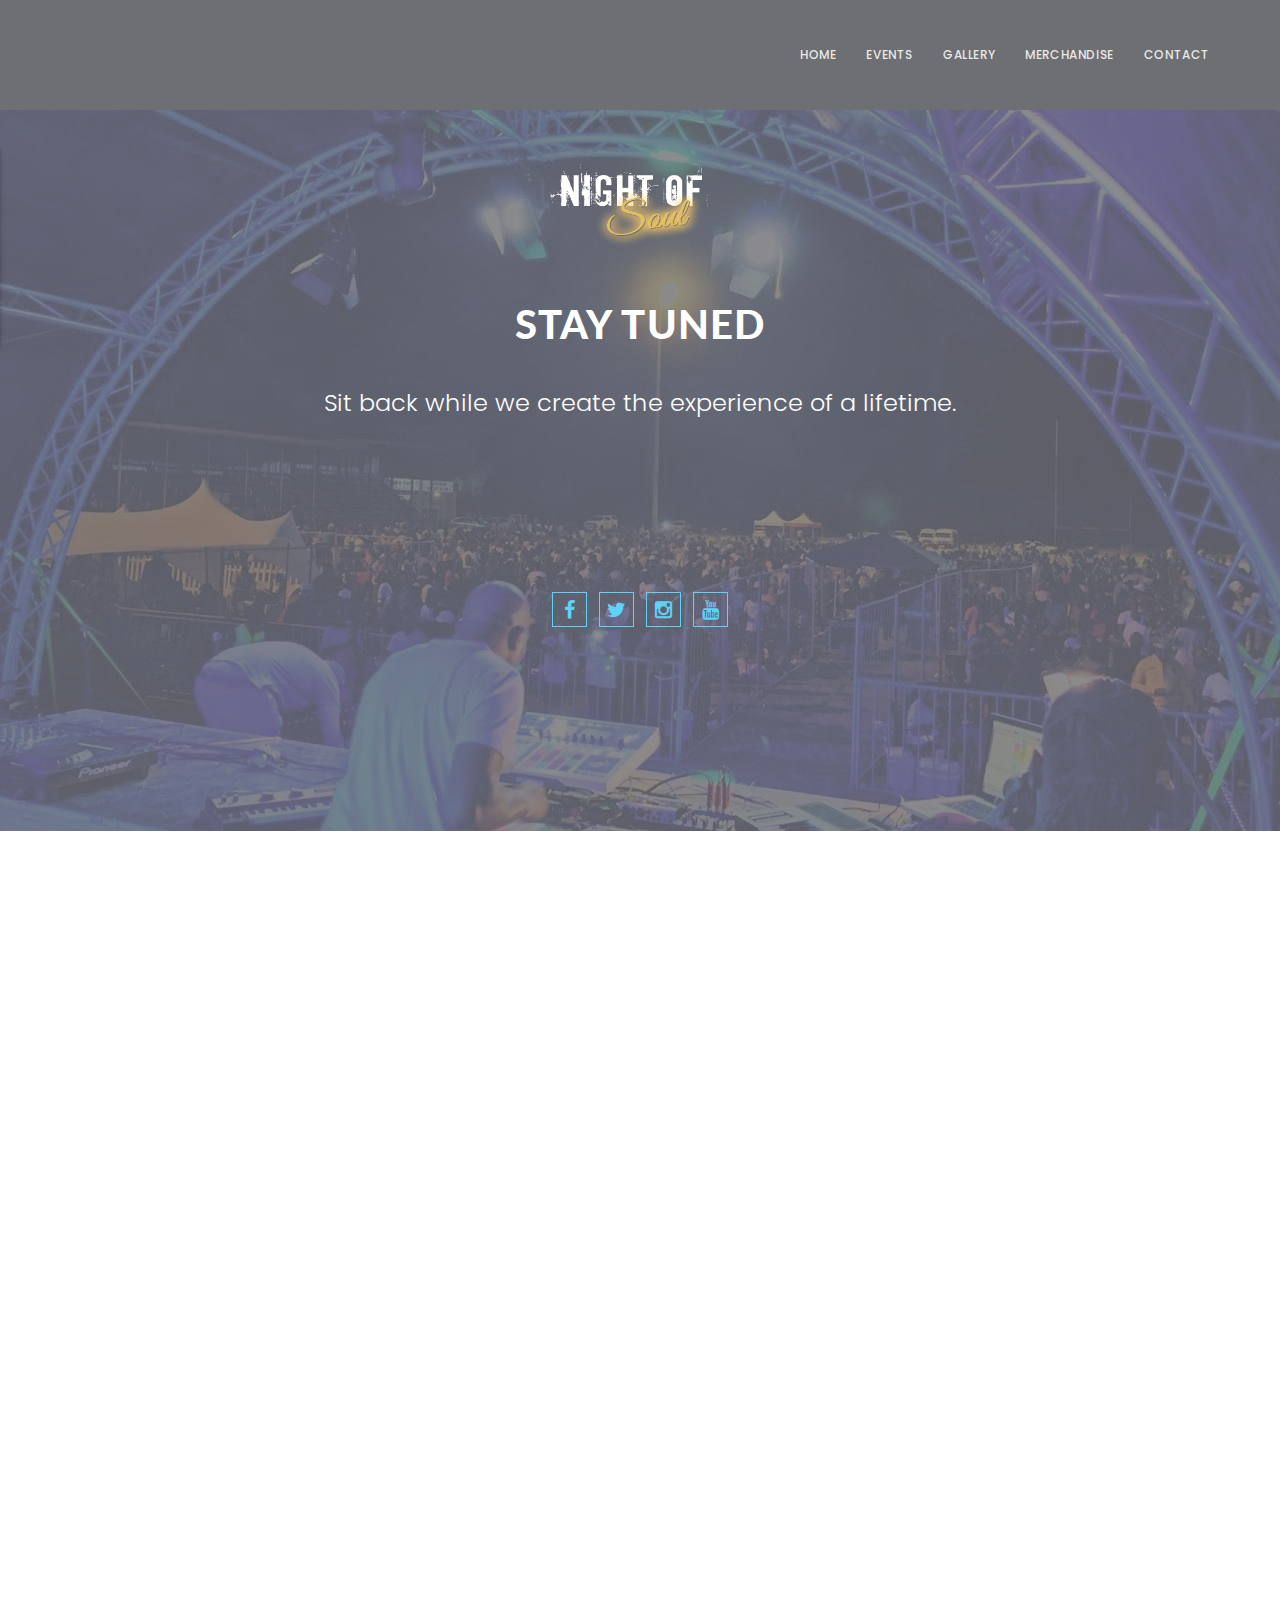
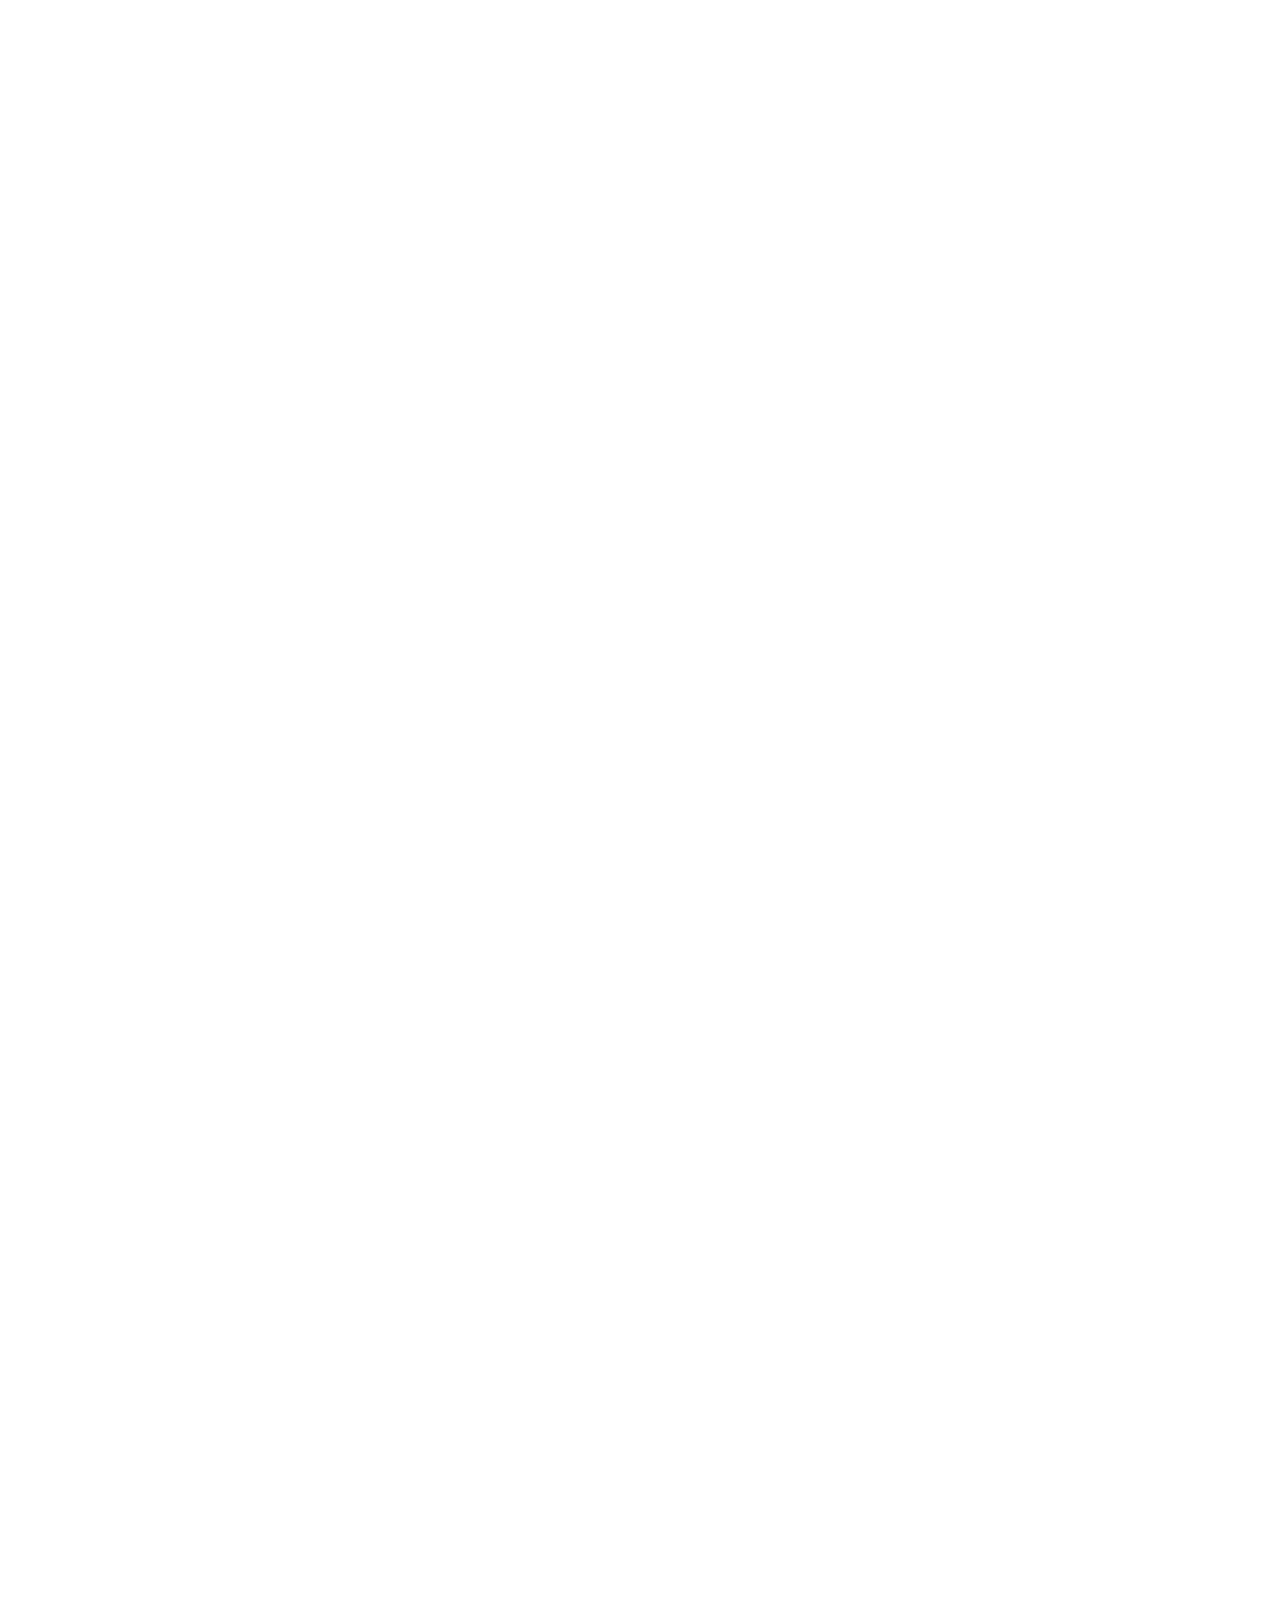
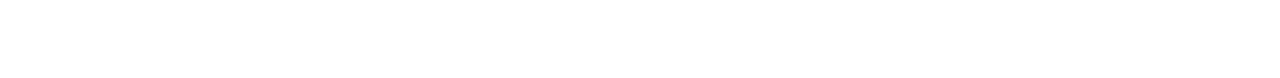
<file: index.html>
<!DOCTYPE html>


<html lang="en-US">
<head>
	<meta charset="UTF-8">
    <meta http-equiv="X-UA-Compatible" content="IE=edge" />
    <meta name="viewport" content="width=device-width, initial-scale=1">
	<title>Night of soul</title>
	
	<!-- CSS -->
	<link rel="stylesheet" href="css/bootstrap.min.css" />
	<link rel="stylesheet" href="css/font-awesome.min.css" />
	<link rel="stylesheet" href="css/style.css" />

	<!-- COLORS -->
	<link rel="stylesheet" href="css/blue.css" title="blue"> <!-- DEFAULT COLOR/ CURRENTLY USING -->
    <link rel="alternate stylesheet" href="css/green.css" title="green">
	<link rel="alternate stylesheet" href="css/orange.css" title="orange">
	<link rel="alternate stylesheet" href="css/purple.css" title="purple">
	<link rel="alternate stylesheet" href="css/slate.css" title="slate">
	<link rel="alternate stylesheet" href="css/yellow.css" title="yellow">
	<link rel="alternate stylesheet" href="css/red.css" title="red">
	<link rel="alternate stylesheet" href="css/blue-munsell.css" title="blue-munsell">

	<link href="https://fonts.googleapis.com/css?family=Roboto:100,100i,300,300i,400,400i,500,500i,700,700i,900,900i" rel="stylesheet">



		<!-- JS -->
		<script type="text/javascript" src="js/jquery.min.js"></script><!-- jQuery -->
		<script type="text/javascript" src="js/countdown.js"></script><!-- Countdown -->
		<script type="text/javascript" src="js/jquery.ajaxchimp.js"></script><!-- ajaxchimp -->
		<script type="text/javascript" src="js/scripts.js"></script><!-- Scripts -->
	
	
		<link href="https://fonts.googleapis.com/css?family=Roboto:300,400&display=swap" rel="stylesheet">

		<link href="https://fonts.googleapis.com/css?family=Poppins:300,400,500&display=swap" rel="stylesheet">
	
		
	  
		<link href='./New-calendar/calendar-20/fullcalendar/packages/core/main.css' rel='stylesheet' />
		<link href='./New-calendar/calendar-20/fullcalendar/packages/daygrid/main.css' rel='stylesheet' />
		
		
		<!-- Bootstrap CSS -->

		<!-- Style -->
		<link rel="stylesheet" href="./css/style.css">
	<!-- STYLE SWITCH STYLESHEET ONLY FOR DEMO -->
	<link rel="stylesheet" href="css/demo.css">





<script src='./New-calendar/calendar-20/fullcalendar/packages/core/main.js'></script>
<script src='./New-calendar/calendar-20/fullcalendar/packages/daygrid/main.js'></script>
<script src='./New-calendar/calendar-20/fullcalendar/packages/timegrid/main.js'></script>
<script src='./New-calendar/calendar-20/fullcalendar/packages/list/main.js'></script>
<script src="./New-calendar/calendar-20/js/main.js"></script>


<!-- style css -->
<link rel="stylesheet" href="./slides/css/style.css">
<!-- Responsive-->
<link rel="stylesheet" href="./slides/css/responsive.css">
<link rel="stylesheet" href="./slides/css/owl.carousel.min.css">
<!-- fevicon
<link rel="icon" href="images/fevicon.png" type="image/gif" />
-->

<!-- Scrollbar Custom CSS -->
<!-- Tweaks for older IEs-->

	
	<!--[if lt IE 9]>
		<script src="js/html5shiv.js"></script>
		<script src="js/respond.js"></script>
    <![endif]-->

	
	
</head>
<body>
	<div class="navbar navbar-fixed-top bg-dark custom-navbar" style="background-color: #1a1b20;" role="navigation" >
		<div class="container">
	
			<!-- navbar header -->
			<div class="navbar-header">
				<button class="navbar-toggle" data-toggle="collapse" data-target=".navbar-collapse">
					<span class="icon icon-bar"></span>
					<span class="icon icon-bar"></span>
					<span class="icon icon-bar"></span>
				</button>
				<!-- <a href="#" class="navbar-brand"><img src="./IMG_8436.PNG" style="width:160px; height:57px; margin-top: -16px;" alt=""></a> -->
			</div>
	
			<div class="collapse navbar-collapse">
	
				<ul class="nav navbar-nav navbar-right">
					<li><a href="#home-page" class="smoothScroll">Home</a></li>
					<li><a href="#service-page" class="smoothScroll">Events</a></li>
					<li><a href="#about-page" class="smoothScroll">Gallery</a></li>
					<li><a href="#testimonial" class="smoothScroll">Merchandise</a></li>
					<li><a href="#footer" class="smoothScroll">Contact</a></li>
				</ul>
	
			</div>
	
		</div>
	</div>

	<!-- /#st-preloader-->
	<div id="st-preloader">
		<div id="pre-status">
			<div class="preload-placeholder"></div>
		</div>
	</div>

	<section id="home-page">
		<div class="container-fluid home-bg">
			<div class="row">
				<div class="col-md-12 text-center home-page">
					<div class="main-logo">
						<a href=""><img src="./IMG_8434.PNG" style="width: 250px; height: 100px;" alt="" /></a>
					</div>
					
					<h2 style="margin-top: 30px;">Stay tuned</h2>
					<div class="container">

						<div class="row">
							<div class="col-sm-12">
								<div class="row" style="height: 180px; margin-top: 30px;">
									<p class="lead" style="font-size: 18pt;">
										Sit back while we create the experience of a lifetime.									</p>

								</div>
							</div>
						</div>
						<!-- COUNTDOWN
						<div class="row">
							<div class="col-sm-12 tk-countdown">
								<div class="row">

								</div>
							</div>
						</div>
						-->      
						
						<!-- /COUNTDOWN -->
					</div>
				
                    <div class="row">
					<div class="col-sm-12 social-shear text-center">
						<a href="https://www.facebook.com/NightofsouI/"><i class="fa fa-facebook"></i></a>
						<a href="https://twitter.com/night_of_soul/status/1236133915477323776"><i class="fa fa-twitter"></i></a>
						<a href="https://instagram.com/nightof_soul/"><i class="fa fa-instagram"></i></a>
						<a href="https://www.youtube.com/channel/UCObcXGTCE4NZ1iimX7NlO5g"><i class="fa fa-youtube"></i></a>

					
					</div><!-- /.social-shear -->
                    </div>    
				</div>
			</div>
		</div>
	</section><!-- /#home-page -->
	
	<section id="service-page">
		<div class="container">
			<div class="row">
				<div class="col-md-12 text-center">
					<h1 class="service-title">Upcomming events</h1>
					
					
				</div>
				<div class="col-md-6 col-sm-6 text-center service"> <!--Original <div class="col-md-3 col-sm-6 text-center service">-->
					<a href="https://apps.apple.com/za/app/digiticket/id1506974109">
						<img src="./new events/IMG-20210512-WA0009.jpg" style="width:200px; height:200px;" alt="">
					</a><br><br>
					<h3>Soccer Tournament</h3>
					<p>19 June 2021</p>
					
				</div>
				<div class="col-md-6 col-sm-6 text-center service"> <!--Original <div class="col-md-3 col-sm-6 text-center service">-->
					<a href="https://apps.apple.com/za/app/digiticket/id1506974109">
						<img src="./new events/IMG-20210512-WA0010.jpg" style="width:200px; height:200px;" alt="">
					</a>	<br><br>
					<h3>Charity Youth Games</h3>
					<p>26 June 2021</p>
				</div>
			<!--
				<div class="col-md-3 col-sm-6 text-center service">
					<a href="https://apps.apple.com/za/app/digiticket/id1506974109">
						<img src="./imges/event2.jpg" style="width:200px; height:200px;" alt="">
					</a>	
					<h3>Black & White</h3>
				</div>
				<div class="col-md-3 col-sm-6 text-center service">
					<a href="https://apps.apple.com/za/app/digiticket/id1506974109">
						<img src="./imges/event1.jpg" style="width:200px; height:200px;" alt="">
					</a>
					<h3>Mask-Party</h3>
				</div>
			-->	
			</div><!-- /.row -->
		</div><!-- /.container -->
	</section><!-- /#service-page -->

	<!-- =========================
    PROGRAM SECTION   
============================== -->
<section id="about-page" class="parallax-section ">
	<div class="container">
		<div class="row">

			<div class="col-md-12 text-center">
				<h1 class="service-title" style="color: white;">Gallery</h1>
				
				<h2 >This is how we Looked over the years</h2>
			</div>

			<div class="wow fadeInUp col-md-12 col-sm-6" data-wow-delay="0.9s">
				<!-- Nav tabs -->
				<ul class="nav nav-tabs" role="tablist">
					<li class="active"><a style="font-size: 11px; color: white;"  href="#fday" aria-controls="fday" role="tab" data-toggle="tab">2016</a></li>
					<li><a style="font-size: 11px; color: white;"  href="#dday" aria-controls="dday" role="tab" data-toggle="tab">2017</a></li>
					<li><a style="font-size: 11px; color: white;"  href="#tday" aria-controls="tday" role="tab" data-toggle="tab">2018</a></li>
				

				</ul>
				<!-- tab panes -->
				<div class="tab-content row">
                                      <!--First-->
									  <div role="tabpanel" class="tab-pane active" id="fday">
										<div role="tabpanel" class="tab-pane active" id="fday">
											<div class="col-md-3 col-sm-6 text-center service">
												<img src="./2016/00AF2FA6-CCF8-411B-A4B3-B752378B0884_1_105_c.jpeg" style="width:220px; height:150px;" alt="">
											</div>
										</div>
										<div role="tabpanel" class="tab-pane active" id="fday">
					
												<div class="col-md-3 col-sm-6 text-center service">
													<img src="./2016/28E76270-8C56-4039-90C3-3D2BF99B16F2_1_105_c.jpeg" style="width:220px; height:150px;"  alt="">
												</div>
						
												
						
										</div>
										<div role="tabpanel" class="tab-pane active" id="sday">
											
												<div class="col-md-3 col-sm-6 text-center service">
													<img src="./2016/3458D030-99C2-45C1-8A65-7E84F6D14BB3_1_105_c.jpeg" style="width:220px; height:150px;"  alt="">
												</div>
						
												
						
										</div>
										<div role="tabpanel" class="tab-pane active" id="fday">
					
												<div class="col-md-3 col-sm-6 text-center service">
													<img src="./2016/5FEDBB9E-25BC-44C1-BEFF-368DD4F7CF25_1_105_c.jpeg" style="width:220px; height:150px;"  alt="">
												</div>
												
						
										</div>
										<div role="tabpanel" class="tab-pane active" id="fday">
											
											<div class="col-md-3 col-sm-6 text-center service">
												<img src="./2016/60D1570D-9AFB-4637-831C-DE9BE750CC16_1_105_c.jpeg" style="width:220px; height:150px;"  alt="">
											</div>
										</div>
										<div role="tabpanel" class="tab-pane active" id="fday">
											<div class="col-md-3 col-sm-6 text-center service">
												<img src="./2016/6D434FF1-AA32-435F-A64C-D88C22281BCD_1_105_c.jpeg" style="width:220px; height:150px;"  alt="">
											</div>
										</div>
										<div role="tabpanel" class="tab-pane active" id="fday">
											<div class="col-md-3 col-sm-6 text-center service">
												<img src="./2016/826FD98C-0CC0-4B91-BC7B-F3F6648A4CBD_1_105_c.jpeg" style="width:220px; height:150px;"  alt="">
											</div>
										</div>
										<div role="tabpanel" class="tab-pane active" id="fday">
											<div class="col-md-3 col-sm-6 text-center service">
												<img src="./2016/AF79EB4F-6134-4ABA-9D6B-F2B8A731DDFA_1_105_c.jpeg" style="width:220px; height:150px;"  alt="">
											</div>
										</div>
									<!--
										<div role="tabpanel" class="tab-pane active" id="fday">
											<div class="col-md-3 col-sm-6 text-center service">
												<img src="./2016/B41DA9AD-8DCC-4BF4-BC75-61510505D1DF_1_105_c.jpeg" style="width:220px; height:220px;"  alt="">
											</div>
										</div>
									-->	
										<div role="tabpanel" class="tab-pane active" id="fday">
											<div class="col-md-3 col-sm-6 text-center service">
												<img src="./2016/B7E19AB1-B446-4995-81FD-5BE8DE992799_1_105_c.jpeg"style="width:220px; height:150px;" alt="">
											</div>
										</div>
								<!--<div role="tabpanel" class="tab-pane active" id="fday">
											<div class="col-md-3 col-sm-6 text-center service">
												<img src="./2016/C46E1505-1D88-4B64-94D0-3FE42A94FC85_1_105_c.jpeg" style="width:220px; height:150px;" alt="">
											</div>
										</div>-->		
										<div role="tabpanel" class="tab-pane active" id="fday">
											<div class="col-md-3 col-sm-6 text-center service">
												<img src="./2016/ED74C499-4CBF-4749-B030-69D9EAE1BCE8_1_105_c.jpeg" style="width:220px; height:150px;"  alt="">
											</div>
										</div>

									</div>
													<!--Second-->
					<div role="tabpanel" class="tab-pane" id="dday">
						<div role="tabpanel" class="tab-pane active" id="dday">
							<div class="mb-4">
	
								<div class="col-md-3 col-sm-6 text-center service">
									<img src="./2017/138C73B9-15AC-44F5-9CF6-074BFE6342E9_1_105_c.jpeg" style="width:200px; height:150px;"  alt="">
								</div>
		
								
		
							</div>
						</div>
						<div role="tabpanel" class="tab-pane active" id="dday">
							<div class=" mb-4">
	
								<div class="col-md-3 col-sm-6 text-center service">
									<img src="./2017/9706F0F6-4C73-4F0A-B05E-9FB5E6C21549_1_105_c.jpeg" style="width:200px; height:150px;"  alt="">
								</div>
		
								
		
							</div>
							
						</div>
						
							<div role="tabpanel" class="tab-pane active" id="dday">
							<div class=" mb-4">
	
								<div class="col-md-3 col-sm-6 text-center service">
									<img src="./2019/300E2601-946F-4010-879D-74BA1E7230EE_1_105_c.jpeg" style="width:200px; height:150px;" alt="">
								</div>
								
		
							</div>
						</div>
						<div role="tabpanel" class="tab-pane active" id="dday">
							<div class="mb-4">
	
								<div class="col-md-3 col-sm-6 text-center service">
									<img src="./2019/55AA812F-233C-4F8E-8D84-07684A9CC1D1_1_105_c.jpeg" style="width:200px; height:150px;" alt="">
								</div>
		
								
		
							</div>
						</div>
						<div role="tabpanel" class="tab-pane active" id="dday">
							<div class="mb-4">
	
								<div class="col-md-3 col-sm-6 text-center service">
									<img src="./2019/63DD95FF-0AD7-42D7-8E73-E6F7F8F8EFFC_1_105_c.jpeg" style="width:200px; height:150px;" alt="">
								</div>
		
								
		
							</div>
							
						</div>
						<div role="tabpanel" class="tab-pane active" id="dday">
							<div class="mb-4">
	
								<div class="col-md-3 col-sm-6 text-center service">
									<img src="./2019/D998E0A7-7A4B-4F85-8606-47CA059D1E44_1_105_c.jpeg" style="width:200px; height:150px;" alt="">
								</div>
		
								
		
							</div>
							
						</div>
						<div role="tabpanel" class="tab-pane active" id="dday">
							<div class="mb-4">
	
								<div class="col-md-3 col-sm-6 text-center service">
									<img src="./2019/BC4E5323-8881-4067-8245-0C5156001E03_1_105_c.jpeg" style="width:200px; height:150px;" alt="">
								</div>
		
								
		
							</div>
						
						</div>
						<div role="tabpanel" class="tab-pane active" id="dday">
							<div class="mb-4">
	
								<div class="col-md-3 col-sm-6 text-center service">
									<img src="./2019/DF51EABB-CA89-415C-ADBE-3782227CE31B_1_105_c.jpeg" style="width:200px; height:150px;" alt="">
								</div>
		
								
		
							</div>
						
						</div>
					
						
					</div>
										<!--Third-->
										
										
					<div role="tabpanel" class="tab-pane wow fadeInUp col-md-12 col-sm-6" id="tday">

					

						<div role="tabpanel" class="tab-pane active " id="tday">
								<ul class="nav nav-tabs" role="tablist">
							
								<li><a style="font-size: 10px; color: #0196a7;" href="#gday" aria-controls="gday" role="tab" data-toggle="tab">Tournament</a></li>
								<li><a style="font-size: 10px; color: #0196a7;"  href="#hday" aria-controls="hday" role="tab" data-toggle="tab">6 aside After Party</a></li>
								<li><a style="font-size: 10px; color: #0196a7;"  href="#jday" aria-controls="jday" role="tab" data-toggle="tab">2018 Pre Party</a></li>
			
							</ul>
						
							<div class="mb-4">
								
	
								<div class="col-md-3 col-sm-6 text-center service">
									<img src="./2018/08B81292-2111-48A1-ABF1-14BFEC9F3FB7_1_105_c.jpeg" style="width:220px; height:150px;"  alt="">
								</div>
		
								
		
							</div>
						</div>
						<div role="tabpanel" class="tab-pane active" id="tday">
							
							<div class="mb-4">
	
								<div class="col-md-3 col-sm-6 text-center service">
									<img src="./2018/0E2756E1-100F-464A-9B7C-5288C17E8DD3_1_105_c.jpeg" style="width:220px; height:150px;"  alt="">
								</div>
		
								
		
							</div>
						</div>
						<div role="tabpanel" class="tab-pane active" id="tday">
						<div class="mb-4">

							<div class="col-md-3 col-sm-6 text-center service">
								<img src="./2018/14EF4CF9-8569-4E1E-BC61-6F7DD458BFCB_1_105_c.jpeg" style="width:220px; height:150px;"  alt="">
							</div>
	
							
	
						</div>
					</div>
					<div role="tabpanel" class="tab-pane active" id="tday">
						<div class="mb-4">

							<div class="col-md-3 col-sm-6 text-center service">
								<img src="./2018/20C14A55-5F05-4C71-AD82-6FAFAC82633E_1_105_c.jpeg" style="width:220px; height:150px;"  alt="">
							</div>
	
							
	
						</div>
					</div>
					<div role="tabpanel" class="tab-pane active" id="tday">
						<div class=" mb-4">

							<div class="col-md-3 col-sm-6 text-center service">
								<img src="./2018/73C4EC72-E9CA-4F52-8CA6-C9AE32021AD5_1_105_c.jpeg" style="width:220px; height:150px;" alt="">
							</div>
	
							
	
						</div>
					</div>
					<div role="tabpanel" class="tab-pane active" id="tday">
						<div class="mb-4">

							<div class="col-md-3 col-sm-6 text-center service">
								<img src="./2018/93E95454-E7D9-492A-8957-BBB0585B944D_1_105_c.jpeg" style="width:220px; height:150px;"  alt="">
							</div>
	
							
	
						</div>
					</div>
					<div role="tabpanel" class="tab-pane active" id="tday">
						<div class=" mb-4">

							<div class="col-md-3 col-sm-6 text-center service">
								<img src="./2018/98BA58EA-7C23-4CE5-8586-09A08B29E1A0_1_105_c.jpeg" style="width:220px; height:150px;"  alt="">
							</div>
	
							
	
						</div>
					</div>
					<div role="tabpanel" class="tab-pane active" id="tday">
						<div class=" mb-4">

							<div class="col-md-3 col-sm-6 text-center service">
								<img src="./2018/B75427FB-01BD-43BA-B8FE-09706BF5E587_1_105_c.jpeg" style="width:220px; height:150px;"  alt="">
							</div>
	
							
	
						</div>
					</div>
					<div role="tabpanel" class="tab-pane active" id="tday">
						<div class="mb-4">

							<div class="col-md-3 col-sm-6 text-center service">
								<img src="./2018/BB9A9474-2972-4E12-A04B-847F5BC7B684_1_105_c.jpeg" style="width:220px; height:150px;"  alt="">
							</div>
	
							
	
						</div>
					</div>
					<div role="tabpanel" class="tab-pane active" id="tday">
						<div class=" mb-4">

							<div class="col-md-3 col-sm-6 text-center service">
								<img src="./2018/CACC08FD-286F-4043-9057-2DA4F98046C4_1_105_c.jpeg" style="width:220px; height:150px;"  alt="">
							</div>
	
							
	
						</div>
					</div>
					<div role="tabpanel" class="tab-pane active" id="tday">
						<div class=" mb-4">

							<div class="col-md-3 col-sm-6 text-center service">
								<img src="./2018/CC0C195D-DF93-439B-B648-C7B7C42F4C84_1_105_c.jpeg" style="width:220px; height:150px;"  alt="">
							</div>
	
							
	
						</div>
					</div>
					<div role="tabpanel" class="tab-pane active" id="tday">
						<div class=" mb-4">

							<div class="col-md-3 col-sm-6 text-center service">
								<img src="./2018/DAC7E752-3A0A-4DCE-B866-5FB0518A3414_1_105_c.jpeg" style="width:220px; height:150px;"  alt="">
							</div>
	
							
	
						</div>
					</div>
					<div role="tabpanel" class="tab-pane active" id="tday">
						<div class=" mb-4">

							<div class="col-md-3 col-sm-6 text-center service">
								<img src="./2018/E6D67339-4531-4A3A-8C68-0CDC8125CFC3_1_105_c.jpeg" style="width:220px; height:150px;" alt="">
							</div>
	
							
	
						</div>
					</div>
					<div role="tabpanel" class="tab-pane active" id="tday">
						<div class=" mb-4">

							<div class="col-md-3 col-sm-6 text-center service">
								<img src="./2018/EE4EF093-DCF6-46BC-92CD-346E2410009B_1_105_c.jpeg" style="width:220px; height:150px;"  alt="">
							</div>
	
							
	
						</div>
					</div>
					<div role="tabpanel" class="tab-pane active" id="tday">
						<div class=" mb-4">

							<div class="col-md-3 col-sm-6 text-center service">
								<img src="./2018/FD8ECBAF-6F52-4CE6-9FE7-6C902CB7FCB8_1_105_c.jpeg" style="width:220px; height:150px;"  alt="">
							</div>
	
							
	
						</div>
					</div>
					
						
					</div>

					<!--Fourth-->

					<div role="tabpanel" class="tab-pane" id="gday">
						<div role="tabpanel" class="tab-pane active" id="gday">
							<ul class="nav nav-tabs" role="tablist">
							
								<li><a style="font-size: 11px; color: #0196a7;" href="#gday" aria-controls="gday" role="tab" data-toggle="tab">Tournament</a></li>
								<li><a style="font-size: 11px; color: #0196a7;"  href="#hday" aria-controls="hday" role="tab" data-toggle="tab">6 aside After Party</a></li>
								<li><a style="font-size: 11px; color: #0196a7;"  href="#jday" aria-controls="jday" role="tab" data-toggle="tab">2018 Pre Party</a></li>
			
							</ul>
							<div class=" mb-4">
								
	
								<div class="col-md-3 col-sm-6 text-center service">
									<img src="./2019/300E2601-946F-4010-879D-74BA1E7230EE_1_105_c.jpeg" style="width:220px; height:150px;"  alt="">
								</div>
		
								
		
							</div>
						</div>
					<!--
						<div role="tabpanel" class="tab-pane active" id="gday">
							<div class=" mb-4">
	
								<div class="col-md-3 col-sm-6 text-center service">
									<img src="./2019/4269453E-181E-4019-8AE0-4376281BA7C7_1_105_c.jpeg" style="width:220px; height:250px;"  alt="">
								</div>
		
								
		
							</div>
						</div>
					-->	
						
							<div role="tabpanel" class="tab-pane active" id="gday">
							<div class=" mb-4">
	
								<div class="col-md-3 col-sm-6 text-center service">
									<img src="./2019/55AA812F-233C-4F8E-8D84-07684A9CC1D1_1_105_c.jpeg"style="width:220px; height:150px;" alt="">
								</div>
								
		
							</div>
						</div>
						<div role="tabpanel" class="tab-pane active" id="gday">
							<div class=" mb-4">
	
								<div class="col-md-3 col-sm-6 text-center service">
									<img src="./2019/63DD95FF-0AD7-42D7-8E73-E6F7F8F8EFFC_1_105_c.jpeg" style="width:220px; height:150px;"  alt="">
								</div>
		
								
		
							</div>
						</div>
						<div role="tabpanel" class="tab-pane active" id="gday">
							<div class=" mb-4">
	
								<div class="col-md-3 col-sm-6 text-center service">
									<img src="./2019/7768A01A-3248-4C59-891C-AB5ECAD15FEB_1_105_c.jpeg" style="width:220px; height:150px;" alt="">
								</div>
							</div>
							
						</div>
						<div role="tabpanel" class="tab-pane active" id="gday">
							<div class=" mb-4">
	
								<div class="col-md-3 col-sm-6 text-center service">
									<img src="./2019/79AAD320-93A5-4990-A99F-C34CD3AAB8C0_1_105_c.jpeg" style="width:220px; height:150px;" alt="">
								</div>
							</div>
							
						</div>
						<div role="tabpanel" class="tab-pane active" id="gday">
							<div class=" mb-4">
	
								<div class="col-md-3 col-sm-6 text-center service">
									<img src="./2019/9052FDA0-28A3-4751-8821-B65636F88CBA_1_105_c.jpeg" style="width:220px; height:150px;" alt="">
								</div>
							</div>
						
						</div>
						<div role="tabpanel" class="tab-pane active" id="gday">
							<div class=" mb-4">
	
								<div class="col-md-3 col-sm-6 text-center service">
									<img src="./2019/99DC71C4-2E92-49B6-87EF-6A22E3141F79_1_105_c.jpeg" style="width:220px; height:150px;"  alt="">
								</div>

							</div>
						
						</div>
						<div role="tabpanel" class="tab-pane active" id="gday">
							<div class=" mb-4">
	
								<div class="col-md-3 col-sm-6 text-center service">
									<img src="./2019/BC4E5323-8881-4067-8245-0C5156001E03_1_105_c.jpeg" style="width:220px; height:150px;"  alt="">
								</div>

							</div>
						
						</div>
						<div role="tabpanel" class="tab-pane active" id="gday">
							<div class=" mb-4">
	
								<div class="col-md-3 col-sm-6 text-center service">
									<img src="./2019/D998E0A7-7A4B-4F85-8606-47CA059D1E44_1_105_c.jpeg" style="width:220px; height:150px;"  alt="">
								</div>

							</div>
						
						</div>
						<div role="tabpanel" class="tab-pane active" id="gday">
							<div class=" mb-4">
	
								<div class="col-md-3 col-sm-6 text-center service">
									<img src="./2019/DF51EABB-CA89-415C-ADBE-3782227CE31B_1_105_c.jpeg" style="width:220px; height:150px;"  alt="">
								</div>

							</div>
						
						</div>
						
						
					</div>

					<!--Fifth-->

					<div role="tabpanel" class="tab-pane" id="hday">
						<div role="tabpanel" class="tab-pane active" id="hday">
							<ul class="nav nav-tabs" role="tablist">
							
								<li><a style="font-size: 11px; color: #0196a7;" href="#gday" aria-controls="gday" role="tab" data-toggle="tab">Tournament</a></li>
								<li><a style="font-size: 11px; color: #0196a7;"  href="#hday" aria-controls="hday" role="tab" data-toggle="tab">6 aside After Party</a></li>
								<li><a style="font-size: 11px; color: #0196a7;"  href="#jday" aria-controls="jday" role="tab" data-toggle="tab">2018 Pre Party</a></li>
			
							</ul>
							<div class=" mb-4">
							
								<div class="col-md-3 col-sm-6 text-center service">
									<img src="./2020/0781EE8B-CCDF-4995-8CAC-D079C48D5A88_1_105_c.jpeg" style="width:220px; height:150px;"  alt="">
								</div>
		
								
		
							</div>
						</div>
						<div role="tabpanel" class="tab-pane active" id="hday">
							<div class=" mb-4">
	
								<div class="col-md-3 col-sm-6 text-center service">
									<img src="./2020/56652DFE-A713-4F88-93F6-89E888231FFD_1_105_c.jpeg" style="width:220px; height:150px;" alt="">
								</div>
		
								
		
							</div>
						</div>
						
							<div role="tabpanel" class="tab-pane active" id="hday">
							<div class=" mb-4">
	
								<div class="col-md-3 col-sm-6 text-center service">
									<img src="./2020/6CFD2BB0-8B8D-4722-B45F-7E2DADBF7A6D_1_105_c.jpeg" style="width:220px; height:150px;"  alt="">
								</div>
								
		
							</div>
						</div>
						<div role="tabpanel" class="tab-pane active" id="hday">
							<div class=" mb-4">
	
								<div class="col-md-3 col-sm-6 text-center service">
									<img src="./2020/BEA7EF92-383E-4446-87B7-BE49FA3CA24B_1_105_c.jpeg" style="width:220px; height:150px;"  alt="">
								</div>
		
								
		
							</div>
						</div>
						<div role="tabpanel" class="tab-pane active" id="hday">
							<div class=" mb-4">
	
								<div class="col-md-3 col-sm-6 text-center service">
									<img src="./2020/F79D7DAC-0054-4847-BEB4-EA3A0C5646D3_1_105_c.jpeg" style="width:220px; height:150px;"  alt="">
								</div>
		
								
		
							</div>
							
						</div>
						<div role="tabpanel" class="tab-pane active" id="hday">
							
						</div>
						<div role="tabpanel" class="tab-pane active" id="hday">
						
						</div>
						<div role="tabpanel" class="tab-pane active" id="hday">
						
						</div>
						
						
					</div>
					<!--Sixth-->
					<div role="tabpanel" class="tab-pane" id="jday">
						<div role="tabpanel" class="tab-pane active" id="jday">
							<ul class="nav nav-tabs" role="tablist">
							
								<li><a style="font-size: 11px; color: #0196a7;" href="#gday" aria-controls="gday" role="tab" data-toggle="tab">Tournament</a></li>
								<li><a style="font-size: 11px; color: #0196a7;"  href="#hday" aria-controls="hday" role="tab" data-toggle="tab">6 aside After Party</a></li>
								<li><a style="font-size: 11px; color: #0196a7;"  href="#jday" aria-controls="jday" role="tab" data-toggle="tab">2018 Pre Party</a></li>
			
							</ul>
							<div class=" mb-4">
							
								<div class="col-md-3 col-sm-6 text-center service">
									<img src="./2021/0BB7C852-A847-4C3C-B160-F6575F3A89FD_1_105_c.jpeg" style="width:220px; height:150px;" alt="">
								</div>
		
								
		
							</div>
						</div>
						<div role="tabpanel" class="tab-pane active" id="jday">
							<div class="mb-4">
	
								<div class="col-md-3 col-sm-6 text-center service">
									<img src="./2021/43273EAA-A90D-4557-BE58-490A95940211_1_105_c.jpeg" style="width:220px; height:150px;" alt="">
								</div>
		
								
		
							</div>
						</div>
						
							<div role="tabpanel" class="tab-pane active" id="jday">
							<div class="mb-4">
	
								<div class="col-md-3 col-sm-6 text-center service">
									<img src="./2021/6C4B4C94-1C98-428F-806A-5D3CAA80065E_1_105_c.jpeg" style="width:220px; height:150px;"  alt="">
								</div>
								
		
							</div>
						</div>
						<div role="tabpanel" class="tab-pane active" id="jday">
							<div class=" mb-4">
	
								<div class="col-md-3 col-sm-6 text-center service">
									<img src="./2021/8F23E657-C650-4F08-AF17-0E1325F78DB7_1_105_c.jpeg" style="width:220px; height:150px;"  alt="">
								</div>
		
								
		
							</div>
						</div>
						<div role="tabpanel" class="tab-pane active" id="jday">
							<div class=" mb-4">
	
								<div class="col-md-3 col-sm-6 text-center service">
									<img src="./2021/9144845B-D75B-4F25-9AC0-E63D0372F603_1_105_c.jpeg" style="width:220px; height:150px;"  alt="">
								</div>
		
								
		
							</div>
							
						</div>
						<div role="tabpanel" class="tab-pane active" id="jday">
							<div class="mb-4">
	
								<div class="col-md-3 col-sm-6 text-center service">
									<img src="./2021/B8FEC967-81BF-465D-8CE1-74727EA6D528_1_105_c.jpeg" style="width:220px; height:150px;"  alt="">
								</div>
		
								
		
							</div>
							
						</div>
						<div role="tabpanel" class="tab-pane active" id="jday">
							<div class="mb-4">
	
								<div class="col-md-3 col-sm-6 text-center service">
									<img src="./2021/DC472F54-E028-4A71-B153-4965C1EB8735_1_105_c.jpeg" style="width:220px; height:150px;"  alt="">
								</div>
		
								
		
							</div>
						
						</div>
						<div role="tabpanel" class="tab-pane active" id="jday">
							<div class="mb-4">
	
								<div class="col-md-3 col-sm-6 text-center service">
									<img src="./2021/EE3504F6-4209-43BF-86A6-EFC572CE2D1E_1_105_c.jpeg"style="width:220px; height:150px;"  alt="">
								</div>
		
								
		
							</div>
						
						</div>
						
						
					</div>

				</div>

		</div>
	</div>
</section>

<div  id="testimonial" class="testimonial">
	<div class="container">
	   <div class="row">
		  <div class="col-md-12">
			 <div class="titlepage">
				<h2>Shop</h2>
				
			 </div>
		  </div>
	   </div>
	   <section id="demos">
		  <div class="row">
			 <div class="col-md-12">
				<div class="owl-carousel owl-theme">
				  
				   <div class="">
					  <span></span> 
					  <h3>R200.00 </h3>
					 <a href="mailto:mmaphasha@letswhoosh.com?Subject=Some%20subject"><img src="./night of Tshirt.jpg" alt=""></a> 
				   </div>
				   <div class="">
					  <span></span>
					  <h3>R200.00 </h3>
					 <a href="mailto:mmaphasha@letswhoosh.com?Subject=Some%20subject"><img src="./NOS Tshirt.jpg" alt=""></a> 
				   </div>
				   
 <div class="">
					  <span></span> 
					  <h3>R100.00 </h3>
					 <a href="mailto:mmaphasha@letswhoosh.com?Subject=Some%20subject"><img src="./bean1.jpg" alt=""></a> 
				   </div>
				   <div class="">
					  <span></span> 
					  <h3>R100.00 </h3>
					 <a href="mailto:mmaphasha@letswhoosh.com?Subject=Some%20subject"> <img src="./bean2.jpg" alt=""></a>
				   </div>
				   <div class="">
					  <span></span> 
					  <h3>R650.00 </h3>
					<a href="mailto:mmaphasha@letswhoosh.com?Subject=Some%20subject"><img src="./hoody1.jpg" alt=""></a>  
				   </div>
				   <div class="">
					  <span></span> 
					  <h3>R650.00 </h3>
					 <a href="mailto:mmaphasha@letswhoosh.com?Subject=Some%20subject"> <img src="./hoody2.jpg" alt=""></a>
				   </div>  <div class="">
					<span></span> 
					<h3>R500.00 </h3>
					<a href="mailto:mmaphasha@letswhoosh.com?Subject=Some%20subject"><img src="./mani1.jpg" alt=""></a>
				 </div>  <div class="">
					<span></span> 
					<h3>R500.00 </h3>
					<a href="mailto:mmaphasha@letswhoosh.com?Subject=Some%20subject"><img src="./mani2.jpg" alt=""></a>
				 </div>

				   
				  
				</div>
			 </div>
		  </div>
	   </section>
	</div>
 </div>
	
<!--section id="contact-page" class="text-center ">
	<div class="container ">
		<div class="row mb-4  ">
			<div class="text-center " >
					<h2 class="mb-5 font-weight-bold text-center">Calendar</h2>

					<div id='calendar-container'>
						<div id='calendar'></div>
					  </div>
					</div>
				</div>
			</div>
		</section>-->
	
	<!-- Footer -->
<footer class="page-footer font-small bg-dark" id="footer" style="background-color: #1d2029;"> 

	<!-- Social buttons -->
	<div class="primary-color">
	<div class="container">
		
	</div>
	</div>
	<!-- Social buttons -->
	
	<!--Footer Links-->
	<div class="container mt-5 mb-4 text-center text-md-center" style="margin-top: 30px;">
	<div class="row ">
	
		<!--First column-->
		<div class="col-lg-4 col-md-12 mb-4 mb-md-0">
			<h6 class="text-uppercase font-weight-bold" style="font-size: 30px;">
				<img src="./IMG_8434.PNG" style="width: 250px; height: 100px; margin-top: -20px;" alt="">
			</h6>
			<hr class="deep-purple accent-2 mb-4 mt-0 d-inline-block mx-auto" style="width: 60px; margin-top: -20px;">
			<p style="font-size: 15px; color: white;">Night of soul is a deep house music event established 2016 introducing a culture and experience. This is not an event but an experience to many, everyone wishes that this experience can happen weekly. The EXPERIENCE has 2 small shows including soccer and netball and one main event. The aim is to get the whole community/youth to attend this event and have other small EXPERIENCES in other towns.</p>
		</div>
		<!--/.First column-->
	
		<!--Second column
		  <div class="col-md-2 col-lg-2 col-xl-2 mx-auto mb-4">
			<h6 class="text-uppercase font-weight-bold">
				<strong>Products</strong>
			</h6>
			<hr class="deep-purple accent-2 mb-4 mt-0 d-inline-block mx-auto" style="width: 60px;">
			<p>
				<a href="#!">MDBootstrap</a>
			</p>
			<p>
				<a href="#!">MDWordPress</a>
			</p>
			<p>
				<a href="#!">BrandFlow</a>
			</p>
			<p>
				<a href="#!">Bootstrap Angular</a>
			</p>
		</div>-->
	
	  
		<!--/.Second column-->
	
		<!--Third column-->
		<div class="col-lg-4 col-md-12 mb-4 mb-md-0">
			<h6 style="font-size: 30px; color: white;" class="text-uppercase font-weight-bold">
				<strong>Useful links</strong>
			</h6>
			<hr class="deep-purple accent-2 mb-4 mt-0 d-inline-block mx-auto" style="width: 60px;">
			<p style="font-size: 15px; color: white;">
				<a style="color: white;" href="#home-page" >Home</a>
			</p>
			<p style="font-size: 15px; color: white;">
				<a style="color: white;"  href="#service-page">Events</a>
			</p>
			<p style="font-size: 15px; color: white;">
				<a style="color: white;"  href="#about-page">Gallery</a>
			</p >
			<p style="font-size: 15px; color: white;">
				<a style="color: white;"  href="#testimonial">Merchandise</a>
			</p>
			<p style="font-size: 15px; color: white;">
				<a style="color: white;"  href="#footer">Contact</a>
			</p>
		</div>
		<!--/.Third column-->
	
		<!--Fourth column-->
		<div class="col-lg-4 col-md-12 mb-4 mb-md-0">
			<h6 style="font-size: 30px; color: white;" class="text-uppercase font-weight-bold">
				<strong>Contact</strong>
			</h6>
			<hr class="deep-purple accent-2 mb-4 mt-0 d-inline-block mx-auto" style="width: 60px;">

			<a style="color: #0196a7;" class="fb-ic ml-0" href="mailto:info@nightofsoul.co.za?Subject=Some%20subject">
				<i style="color: white; " class="fa fa-envelope mr-4 " ></i> info@nightofsoul.co.za
			</a>
		
	<br>
		<!--
			<p style="font-size: 15px; color: white;">
				<i class="fa fa-phone mr-3"></i>071 359 7895</p>
			--->	
			<a style="color: #0196a7;" class="fb-ic ml-0" href="whatsapp://send?phone=0735342684">
				<i style="color: lightgreen; " class="fa fa-whatsapp mr-4 " ></i> 073 534 2684
			</a>
				<br><br>

				<a style="color: #0196a7;" class="fb-ic ml-0" href="https://www.facebook.com/NightofsouI/">
					<i style="color: #0196a7;"  class="fa fa-facebook white-text mr-4 w-50 fa-2x fa-fw"> </i>
				</a>
				<a class="tw-ic"  href="https://twitter.com/night_of_soul/status/1236133915477323776">
					<i style="color: #0196a7;" class="fa fa-twitter white-text mr-4 fa-2x fa-fw" > </i>
				</a>
				<a class="tw-ic"  href="https://instagram.com/nightof_soul/">
					<i style="color: #0196a7;" class="fa fa-instagram white-text mr-4 fa-2x fa-fw" > </i>
				</a>
				<a class="tw-ic"  href="https://www.youtube.com/channel/UCObcXGTCE4NZ1iimX7NlO5g">
					<i style="color: #0196a7;" class="fa fa-youtube white-text mr-4 fa-2x fa-fw" > </i>
				</a>
				
		</div>
		<!--/.Fourth column-->
	
	</div>
	</div>
	<!--/.Footer Links-->
	<!-- Copyright -->
	<div class="footer-copyright text-center py-3" style=" color: white; background-color: gray;">© 2021 Copyright:
	<a href="https://mdbootstrap.com/bootstrap-tutorial/"> Night of soul</a>
	</div>
	<!-- Copyright -->


	  <!-- Javascript files-->
      <script src="./slides/js/jquery.min.js"></script>
      <script src="./slides/js/popper.min.js"></script>
      <script src="./slides/js/bootstrap.bundle.min.js"></script>
      <script src="./slides/js/jquery-3.0.0.min.js"></script>
      <script src="./slides/js/plugin.js"></script>
      <!-- sidebar -->
      <script src="./slides/js/custom.js"></script>
      <script src="./slides/js/custom.js"></script>
      <script src="./slides/js/owl.carousel.min.js"></script>
      <script>
         $(document).ready(function() {
           var owl = $('.owl-carousel');
           owl.owlCarousel({
             margin: 10,
             nav: true,
             loop: true,
             responsive: {
               0: {
                 items: 1
               },
               600: {
                 items: 2
               },
               1000: {
                 items: 3
               }
             }
           })
         })
      </script>
      
      <script>
         $('.content').hide();
         
         $('.slider').click(function() {
         $(this).next('.content').slideToggle();
         this.toggle = !this.toggle;
         $(this).children("span").text(this.toggle ? "-" : "+");
         return false;
         });
      </script>
	
	</footer>

	



	



	<!-- =========================================================
	     STYLE SWITCHER | ONLY FOR DEMO NOT INCLUDED IN MAIN FILES
	============================================================== -->
	<script type="text/javascript" src="js/styleswitcher.js"></script>
	<script type="text/javascript" src="js/demo.js"></script>
	<div class="demo-style-switch" id="switch-style">
	<!--

<a id="toggle-switcher" class="switch-button"><i class="fa fa-cog fa-spin fa-fw"></i></a>
	-->	
		<div class="switched-options">				
			<div class="config-title">
				Colors :
			</div>
			<ul class="styles">
				<li><a href="#" onclick="setActiveStyleSheet('blue'); return false;" title="Blue">
				<div class="blue">
				</div>
				</a></li>
				
				<li><a href="#" onclick="setActiveStyleSheet('purple'); return false;" title="Purple">
				<div class="purple">
				</div>
				</a></li>
				
				<li><a href="#" onclick="setActiveStyleSheet('blue-munsell'); return false;" title="Blue Munsell">
				<div class="blue-munsell">
				</div>
				</a></li>
				
				<li><a href="#" onclick="setActiveStyleSheet('orange'); return false;" title="Orange">
				<div class="orange">
				</div>
				</a></li>
				
				<li><a href="#" onclick="setActiveStyleSheet('slate'); return false;" title="Slate">
				<div class="slate">
				</div>
				</a></li>
				
				<li><a href="#" onclick="setActiveStyleSheet('green'); return false;" title="Green">
				<div class="green">
				</div>
				</a></li>
				
				<li><a href="#" onclick="setActiveStyleSheet('yellow'); return false;" title="Yellow">
				<div class="yellow">
				</div>
				</a></li>
				
				<li><a href="#" onclick="setActiveStyleSheet('red'); return false;" title="Red">
				<div class="red">
				</div>
				</a></li>
				
			</ul>
		</div>
	</div>
	
</body>
</html>
</file>
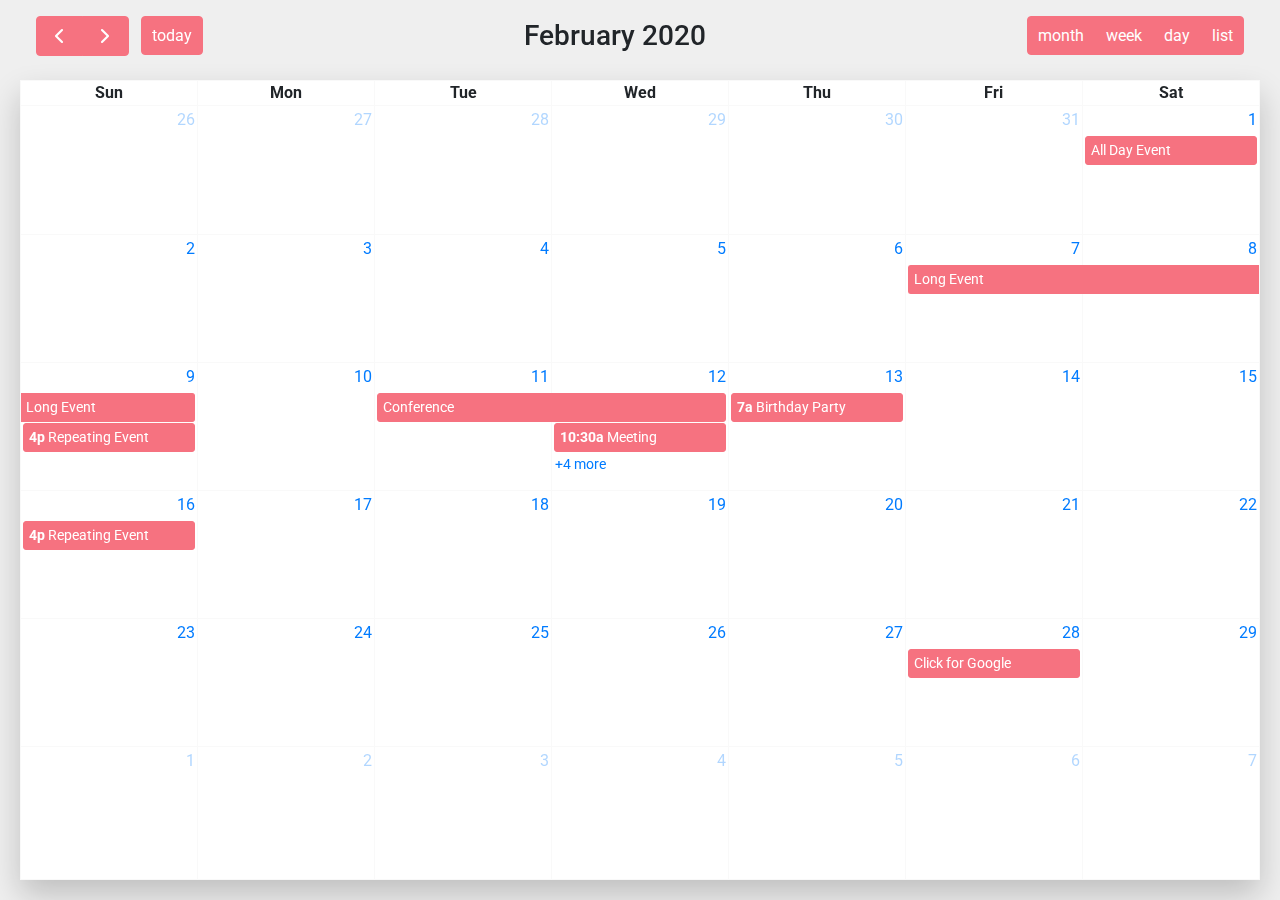
<file: New-calendar/calendar-20/index.html>
<!doctype html>
<html lang="en">
  <head>
    <!-- Required meta tags -->
    <meta charset="utf-8">
    <meta name="viewport" content="width=device-width, initial-scale=1, shrink-to-fit=no">
    <link href="https://fonts.googleapis.com/css?family=Roboto:300,400&display=swap" rel="stylesheet">

    <link href="https://fonts.googleapis.com/css?family=Poppins:300,400,500&display=swap" rel="stylesheet">

    
    <link rel="stylesheet" href="fonts/icomoon/style.css">
  
    <link href='fullcalendar/packages/core/main.css' rel='stylesheet' />
    <link href='fullcalendar/packages/daygrid/main.css' rel='stylesheet' />
    
    
    <!-- Bootstrap CSS -->
    <link rel="stylesheet" href="css/bootstrap.min.css">
    
    <!-- Style -->
    <link rel="stylesheet" href="css/style.css">

    <title>Calendar #10</title>
  </head>
  <body>
  

  <div id='calendar-container'>
    <div id='calendar'></div>
  </div>
    
    

    <script src="js/jquery-3.3.1.min.js"></script>
    <script src="js/popper.min.js"></script>
    <script src="js/bootstrap.min.js"></script>

    <script src='fullcalendar/packages/core/main.js'></script>
    <script src='fullcalendar/packages/interaction/main.js'></script>
    <script src='fullcalendar/packages/daygrid/main.js'></script>
    <script src='fullcalendar/packages/timegrid/main.js'></script>
    <script src='fullcalendar/packages/list/main.js'></script>

    

    <script>
      document.addEventListener('DOMContentLoaded', function() {
    var calendarEl = document.getElementById('calendar');

    var calendar = new FullCalendar.Calendar(calendarEl, {
      plugins: [ 'interaction', 'dayGrid', 'timeGrid', 'list' ],
      height: 'parent',
      header: {
        left: 'prev,next today',
        center: 'title',
        right: 'dayGridMonth,timeGridWeek,timeGridDay,listWeek'
      },
      defaultView: 'dayGridMonth',
      defaultDate: '2020-02-12',
      navLinks: true, // can click day/week names to navigate views
      editable: true,
      eventLimit: true, // allow "more" link when too many events
      events: [
        {
          title: 'All Day Event',
          start: '2020-02-01',
        },
        {
          title: 'Long Event',
          start: '2020-02-07',
          end: '2020-02-10'
        },
        {
          groupId: 999,
          title: 'Repeating Event',
          start: '2020-02-09T16:00:00'
        },
        {
          groupId: 999,
          title: 'Repeating Event',
          start: '2020-02-16T16:00:00'
        },
        {
          title: 'Conference',
          start: '2020-02-11',
          end: '2020-02-13'
        },
        {
          title: 'Meeting',
          start: '2020-02-12T10:30:00',
          end: '2020-02-12T12:30:00'
        },
        {
          title: 'Lunch',
          start: '2020-02-12T12:00:00'
        },
        {
          title: 'Meeting',
          start: '2020-02-12T14:30:00'
        },
        {
          title: 'Happy Hour',
          start: '2020-02-12T17:30:00'
        },
        {
          title: 'Dinner',
          start: '2020-02-12T20:00:00'
        },
        {
          title: 'Birthday Party',
          start: '2020-02-13T07:00:00'
        },
        {
          title: 'Click for Google',
          url: 'http://google.com/',
          start: '2020-02-28'
        }
      ]
    });

    calendar.render();
  });

    </script>

    <script src="js/main.js"></script>
  </body>
</html>
</file>
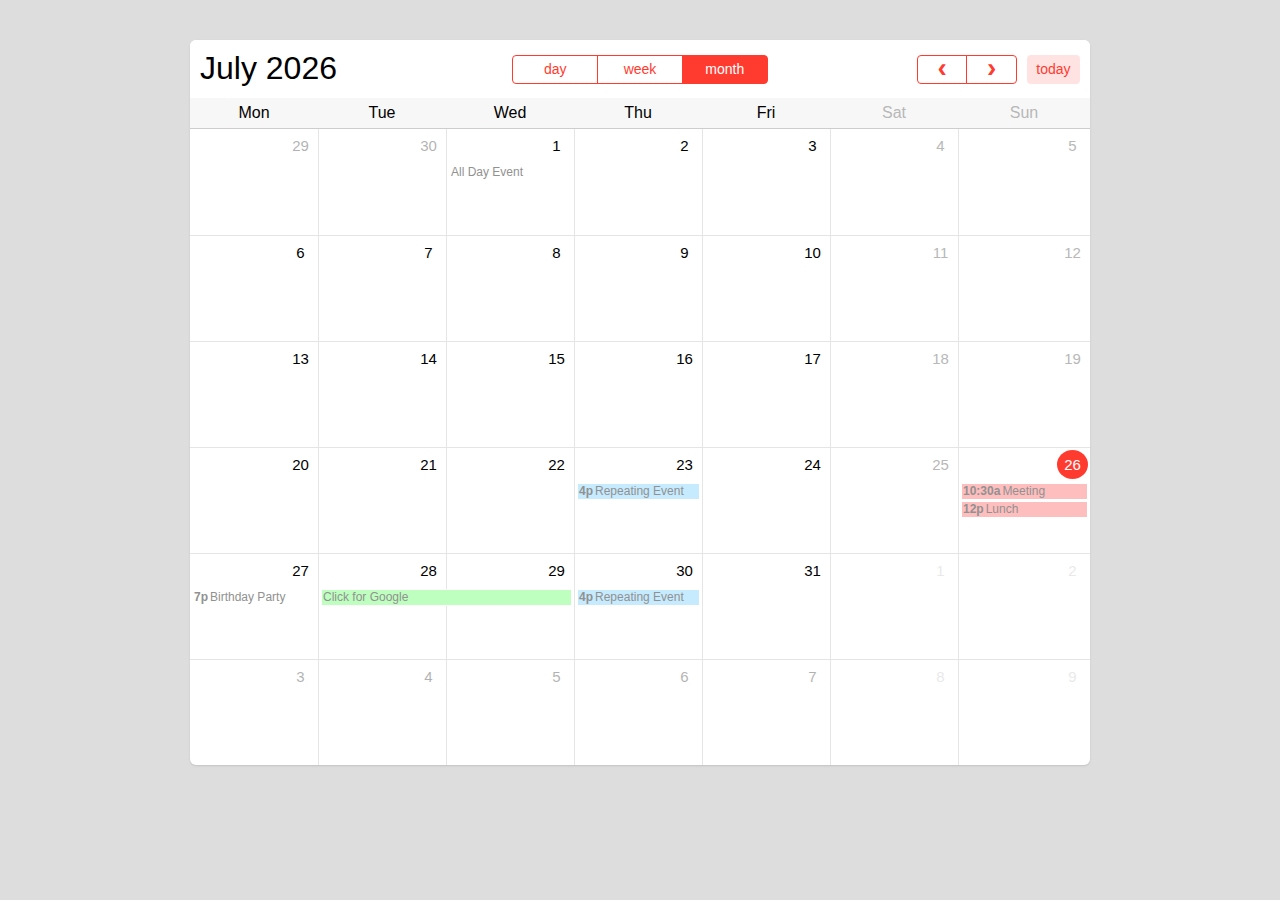
<file: fullcalendar-master/fullcalendar.html>
<!DOCTYPE html>
<html>
<head>
    <title>FullCalendar by Creative Tim </title>

	<meta charset="utf-8" />
	<meta http-equiv="X-UA-Compatible" content="IE=edge,chrome=1" />


<link href='assets/css/fullcalendar.css' rel='stylesheet' />
<link href='assets/css/fullcalendar.print.css' rel='stylesheet' media='print' />
<script src='assets/js/jquery-1.10.2.js' type="text/javascript"></script>
<script src='assets/js/jquery-ui.custom.min.js' type="text/javascript"></script>
<script src='assets/js/fullcalendar.js' type="text/javascript"></script>
<script>

	$(document).ready(function() {
	    var date = new Date();
		var d = date.getDate();
		var m = date.getMonth();
		var y = date.getFullYear();

		/*  className colors

		className: default(transparent), important(red), chill(pink), success(green), info(blue)

		*/


		/* initialize the external events
		-----------------------------------------------------------------*/

		$('#external-events div.external-event').each(function() {

			// create an Event Object (http://arshaw.com/fullcalendar/docs/event_data/Event_Object/)
			// it doesn't need to have a start or end
			var eventObject = {
				title: $.trim($(this).text()) // use the element's text as the event title
			};

			// store the Event Object in the DOM element so we can get to it later
			$(this).data('eventObject', eventObject);

			// make the event draggable using jQuery UI
			$(this).draggable({
				zIndex: 999,
				revert: true,      // will cause the event to go back to its
				revertDuration: 0  //  original position after the drag
			});

		});


		/* initialize the calendar
		-----------------------------------------------------------------*/

		var calendar =  $('#calendar').fullCalendar({
			header: {
				left: 'title',
				center: 'agendaDay,agendaWeek,month',
				right: 'prev,next today'
			},
			editable: true,
			firstDay: 1, //  1(Monday) this can be changed to 0(Sunday) for the USA system
			selectable: true,
			defaultView: 'month',

			axisFormat: 'h:mm',
			columnFormat: {
                month: 'ddd',    // Mon
                week: 'ddd d', // Mon 7
                day: 'dddd M/d',  // Monday 9/7
                agendaDay: 'dddd d'
            },
            titleFormat: {
                month: 'MMMM yyyy', // September 2009
                week: "MMMM yyyy", // September 2009
                day: 'MMMM yyyy'                  // Tuesday, Sep 8, 2009
            },
			allDaySlot: false,
			selectHelper: true,
			select: function(start, end, allDay) {
				var title = prompt('Event Title:');
				if (title) {
					calendar.fullCalendar('renderEvent',
						{
							title: title,
							start: start,
							end: end,
							allDay: allDay
						},
						true // make the event "stick"
					);
				}
				calendar.fullCalendar('unselect');
			},
			droppable: true, // this allows things to be dropped onto the calendar !!!
			drop: function(date, allDay) { // this function is called when something is dropped

				// retrieve the dropped element's stored Event Object
				var originalEventObject = $(this).data('eventObject');

				// we need to copy it, so that multiple events don't have a reference to the same object
				var copiedEventObject = $.extend({}, originalEventObject);

				// assign it the date that was reported
				copiedEventObject.start = date;
				copiedEventObject.allDay = allDay;

				// render the event on the calendar
				// the last `true` argument determines if the event "sticks" (http://arshaw.com/fullcalendar/docs/event_rendering/renderEvent/)
				$('#calendar').fullCalendar('renderEvent', copiedEventObject, true);

				// is the "remove after drop" checkbox checked?
				if ($('#drop-remove').is(':checked')) {
					// if so, remove the element from the "Draggable Events" list
					$(this).remove();
				}

			},

			events: [
				{
					title: 'All Day Event',
					start: new Date(y, m, 1)
				},
				{
					id: 999,
					title: 'Repeating Event',
					start: new Date(y, m, d-3, 16, 0),
					allDay: false,
					className: 'info'
				},
				{
					id: 999,
					title: 'Repeating Event',
					start: new Date(y, m, d+4, 16, 0),
					allDay: false,
					className: 'info'
				},
				{
					title: 'Meeting',
					start: new Date(y, m, d, 10, 30),
					allDay: false,
					className: 'important'
				},
				{
					title: 'Lunch',
					start: new Date(y, m, d, 12, 0),
					end: new Date(y, m, d, 14, 0),
					allDay: false,
					className: 'important'
				},
				{
					title: 'Birthday Party',
					start: new Date(y, m, d+1, 19, 0),
					end: new Date(y, m, d+1, 22, 30),
					allDay: false,
				},
				{
					title: 'Click for Google',
					start: new Date(y, m, 28),
					end: new Date(y, m, 29),
					url: 'http://google.com/',
					className: 'success'
				}
			],
		});


	});

</script>
<style>

	body {
		margin-top: 40px;
		text-align: center;
		font-size: 14px;
		font-family: "Helvetica Nueue",Arial,Verdana,sans-serif;
		background-color: #DDDDDD;
		}

	#wrap {
		width: 1100px;
		margin: 0 auto;
		}

	#external-events {
		float: left;
		width: 150px;
		padding: 0 10px;
		text-align: left;
		}

	#external-events h4 {
		font-size: 16px;
		margin-top: 0;
		padding-top: 1em;
		}

	.external-event { /* try to mimick the look of a real event */
		margin: 10px 0;
		padding: 2px 4px;
		background: #3366CC;
		color: #fff;
		font-size: .85em;
		cursor: pointer;
		}

	#external-events p {
		margin: 1.5em 0;
		font-size: 11px;
		color: #666;
		}

	#external-events p input {
		margin: 0;
		vertical-align: middle;
		}

	#calendar {
/* 		float: right; */
        margin: 0 auto;
		width: 900px;
		background-color: #FFFFFF;
		  border-radius: 6px;
        box-shadow: 0 1px 2px #C3C3C3;
		}

</style>
</head>
<body>
<div id='wrap'>

<div id='calendar'></div>

<div style='clear:both'></div>
</div>


</body>
</html>
</file>
<file: css/style.css>
/*
	Technology by TEMPLATE STOCK
	templatestock.co @templatestock
	Released for free under the Creative Commons Attribution 3.0 license (templated.co/license)
*/


/*
====================================
------------------------------------
	1. General
	2. Home
	3. Social Icons
	4. Service
	5. About
	6. Contact
	7. Footer
-------------------------------------
=====================================
*/

/* === General === */
	@import url(http://fonts.googleapis.com/css?family=PT+Sans|Lato:700,900);

	body {
		font-family: 'pt sans', sans-serif;
		position: relative;
		font-weight:400;
		background: #fff;
		color:#43484E
	}

	html, body {
		width: 100%;
		height: 100%;
		margin: 0px;
		padding: 0px;
		overflow-x: hidden;
	}

	a:hover {
		outline: none;
		text-decoration:none;
	}

	a:focus {
		outline:none;
		outline-offset: 0;
	}

	textarea:focus, input:focus{
		outline:none;
		outline-offset: 0;
	}

	a {
		-webkit-transition: 300ms;
		-moz-transition: 300ms;
		-o-transition: 300ms;
		transition: 300ms;
	}

	h1, h2, h3, h4, h5, h6 {
		font-family: 'lato', sans-serif;
		font-weight: 700;
		text-rendering: optimizelegibility;
	}

	.btn-primary:focus,
	.btn-primary:active{
		outline: none;
	}

	#st-preloader {
		background: #FFF;
		bottom: 0;
		left: 0;
		position: fixed;
		right: 0;
		top: 0;
		z-index: 9999;
	}

	#pre-status,
	.preload-placeholder {
		background-image: url(../images/preloader.gif);
		background-position: center;
		background-repeat: no-repeat;
		height: 50px;
		left: 50%;
		margin: -25px 0 0 -25px;
		position: absolute;
		top: 50%;
		width: 50px;
	}

	.preload-placeholder {
		background: none;
		left: 0;
		margin: 0;
		text-align: center;
		top: 65%;
	}

/* === Home === */


.custom-navbar {
    margin-bottom: 0;
    background-color: #101010;
}

.custom-navbar .navbar-brand {
    color: #ffffff;
    font-weight: 600;
    font-size: 3rem;
    line-height: 40px;
}

.custom-navbar .nav li a {
    color: #ddd;
    font-size: 12px;
    font-weight: 500;
    letter-spacing: 0.6px;
    text-transform: uppercase;
    line-height: 40px;
    transition: all 0.4s ease-in-out;
}

.custom-navbar .nav li a:hover {
    background: transparent;
    color: #66ccff;
}

.custom-navbar .navbar-nav > li > a:hover,
.custom-navbar .navbar-nav > li > a:focus {
  background-color: transparent;
}

.custom-navbar .nav li.active > a {
    background-color: transparent;
    color: #66ccff;
}

.custom-navbar .navbar-toggle {
    border: none;
    padding-top: 10px;
}

.custom-navbar .navbar-toggle {
    background-color: transparent;
}

.custom-navbar .navbar-toggle .icon-bar {
    background: #ffffff;
    border-color: transparent;
}

@media(min-width:768px) {
    .custom-navbar {
        padding: 20px 0;
        border-bottom: 0;
        background: 0 0; 
    }
	
    .custom-navbar.top-nav-collapse {
        background: #101010;
        padding: 0;
    }

}

	#home-page{
		background-image: url(../e6fcd6db-f38e-420a-b6ab-94a43f771b1f.JPG);
		position: relative;
		background-position: 50% 0;
		background-repeat: no-repeat;
		background-size: cover;
	}

	.home-bg{
		background: rgba(0, 0, 0, 0.7);
		padding-top: 150px;
		padding-bottom: 200px;
	}

	.main-logo {
		margin-bottom: 50px;
	}

	.home-page h1{
		text-transform: uppercase;
		font-size: 30px;
		font-weight: 900;
		letter-spacing: 0.03em;
	}

	.home-page h2{
		font-size: 40px;
		color: #ffffff;
		font-weight: 900;
		text-transform: uppercase;
		letter-spacing: 0.03em;
	}

	.home-page p{
		font-size: 14px;
		color: #fefefe;
		margin-bottom: 20px;
	}

	.tk-countdown {
		color: #fff;
		margin-top: 35px;
		text-align: center;
		margin-bottom: 65px;
	}

	.tk-countdown > * {
		text-align: center;
	}

	.tk-countdown div.days{
		border: 2px solid;
		border-radius: 0px;
		width: 120px;
		height: 120px;
		padding-top: 15px;
		margin: 15px;
	}

	.tk-countdown div.hours{
		border: 2px solid;
		border-radius: 0px;
		width: 120px;
		height: 120px;
		padding-top: 15px;
		margin: 15px;
	}

	.tk-countdown div.minutes{
		border: 2px solid;
		border-radius: 0px;
		width: 120px;
		height: 120px;
		padding-top: 15px;
		margin: 15px;
	}

	.tk-countdown div.seconds{
		border: 2px solid;
		border-radius: 0px;
		width: 120px;
		height: 120px;
		padding-top: 15px;
		margin: 15px;
	}

	.tk-countdown div {
		display: inline-block;
	}

	.tk-countdown div span {
		display: block; 
	}

	.tk-countdown div span:first-child {
		height: 64px;
		font-family: 'pt sans', sans-serif;
		font-weight: 300;
		font-size: 60px;
		line-height: 64px;
		color: #f7f7f7;
	}

	.tk-countdown div span:last-child {
		height: 20px;
		font-family: 'pt sans', sans-serif;
		font-weight: 300;
		font-size: 18px;
		line-height: 20px;
	}

	.subscribe-area .form-control{
		background: transparent;
		border: 1px solid;
		width: 270px;
		border-radius: 0px;
		color: #808b8d;
		margin-right: -4px;
		display: inline-block;
		line-height: 18px;
		font-size: 14px;
		height: 40px;
	}

	.submit-bt{
		color: #fff;
		border: 1px solid;
		font-size: 19px;
		padding: 6px 20px 8px 20px;
		border-radius: 0px;
		line-height: 25px;
		height: 40px;
		margin-top: -3px;
	}

	.btn-primary:hover, .btn-primary:focus, .btn-primary:active, .btn-primary.active, .open>.dropdown-toggle.btn-primary {
		color: #fff;
	}

	.st-subscribe-message{
		color: #fff;
		font-weight: 400;
		margin-top: 8px;
	}

	.st-subscribe-message .fa-warning{
		color: #FA1818;
	}

	.st-subscribe-message .fa-check{
		color: #00C227;
	}


/* === Social Icons === */
	.social-shear{
		margin-top: 20px;
	}

	.social-shear a i{
		border: 1px solid;
		font-size: 20px;
		width: 35px;
		height: 35px;
		line-height: 35px;
		border-radius: 0px;
		margin: 4px;
		-webkit-transition: all 0.5s ease;
		-moz-transition: all 0.5s ease;
		-o-transition: all 0.5s ease;
		transition: all 0.5s ease;
	}

	.social-shear a:hover i{
		color: #ffffff;
	}


/* === Service === */
	#service-page{
		background-color: #ffffff;
		padding: 100px 0px;
	}

	#service-page .service-title{
		color: #000000;
		font-size: 30px;
		text-transform: uppercase;
		padding-bottom: 18px;
	}

	.service-aro-icon {
		width: 380px;
		margin: 0 auto;
		align-items: center;
	}

	.service-aro-left {
		width: 150px;
		height: 1px;
		float: left;
		margin-top: 16px;
	}

	.service-aro-right {
		width: 150px;
		height: 1px;
		float: right;
		margin-top: 16px;
	}

	.service-aro-icon i {
		font-size: 16px;
		border: 1px solid;
		width: 33px;
		height: 33px;
		line-height: 32px;
		border-radius: 0px;
	}

	#service-page h2{
		color: #808b8d;
		font-size: 24px;
		text-transform: uppercase;
		margin-top: 30px;
		margin-bottom: 20px;
	}

	#service-page p{
		color: #808b8d;
		font-size: 14px;
		margin-bottom: 40px;
	}

	.service{
		margin-top: 10px;
	}

	.service i{
		background: transparent;
		border: 2px solid ;
		font-size: 30px;
		padding: 18px;
		border-radius: 0px;
		width: 72px;
		height: 70px;
		-webkit-transition: all 0.5s ease;
		-moz-transition: all 0.5s ease;
		-o-transition: all 0.5s ease;
		transition: all 0.5s ease;
	}

	.service:hover i{
		color: #ffffff;
	}

	.service h3{
		color: #000000;
		font-size: 18px;
		text-transform: uppercase;
	}

	.service p{
		color: #808b8d;
		font-size: 14px;
	}


/* === About === */
	#about-page{
		background-color: #1b1b1b;
		padding: 100px 0px;
	}

	#about-page .about-title{
		color: #f4f4f4;
		font-size: 30px;
		text-transform: uppercase;
		padding-bottom: 18px;
	}

	#about-page h2{
		color: #808b8d;
		font-size: 24px;
		text-transform: uppercase;
		margin-top: 30px;
		margin-bottom: 20px;
	}

	#about-page p{
		color: #808b8d;
		font-size: 14px;
		margin-bottom: 40px;
	}

	.member{
		margin-top: 25px;
	}

	.member .member-img{
		position: relative;
		width: 300px;
		margin: auto;
	}

	.member .member-img:before{
		-webkit-transition: all 0.3s ease;
		-moz-transition: all 0.3s ease;
		-o-transition: all 0.3s ease;
		transition: all 0.3s ease;
		z-index: 200;
		content: "";
		width: 100%;
		height: 100%;
		background-color: #000;
		position: absolute;
		top: 0;
		opacity: 0;
		border-radius: 0px;
	}

	.member .member-img:hover:before{
		opacity: 0.6;
	}

	.member .member-img img{
		border-width: 3px;
		border-style: solid;
		border-radius: 0px;
		width: 100%;
		height: auto;
	}

	.member-social{
		position: absolute;
		width: 303px;
		height: 303px;
		top: 0;
		left: 0;
	}

	.member-social .facebook-icon i{
		color: #ffffff;
		font-size: 20px;
		width: 35px;
		height: 35px;
		line-height: 35px;
		border-radius: 0px;
		margin: 1px;
		position: absolute;
		top: -0px;
		left: 114px;
		z-index: -999;
		-webkit-transition: all 0.3s ease;
		-moz-transition: all 0.3s ease;
		-o-transition: all 0.3s ease;
		transition: all 0.3s ease;
	}

	.member .member-img:hover .facebook-icon i{
		top: 114px;
		z-index: 300;
	}

	.member-social .twitter-icon i{
		color: #ffffff;
		font-size: 20px;
		width: 35px;
		height: 35px;
		line-height: 35px;
		border-radius: 0px;
		margin: 1px;
		position: absolute;
		top: 114px;
		right: -0px;
		z-index: -999;
		-webkit-transition: all 0.3s ease;
		-moz-transition: all 0.3s ease;
		-o-transition: all 0.3s ease;
		transition: all 0.3s ease;
	}

	.member .member-img:hover .twitter-icon i{
		right: 114px;
		z-index: 300;
	}

	.member-social .linkedin-icon i{
		color: #ffffff;
		font-size: 20px;
		width: 35px;
		height: 35px;
		line-height: 35px;
		border-radius: 0px;
		margin: 1px;
		position: absolute;
		bottom: 114px;
		left: -0px;
		z-index: -999;
		-webkit-transition: all 0.3s ease;
		-moz-transition: all 0.3s ease;
		-o-transition: all 0.3s ease;
		transition: all 0.3s ease;
	}

	.member .member-img:hover .linkedin-icon i{
		left: 114px;
		z-index: 300;
	}

	.member-social .google-plus-icon i{
		color: #ffffff;
		font-size: 20px;
		width: 35px;
		height: 35px;
		line-height: 35px;
		border-radius: 0px;
		margin: 1px;
		position: absolute;
		bottom: -0px;
		right: 114px;
		z-index: -999;
		-webkit-transition: all 0.3s ease;
		-moz-transition: all 0.3s ease;
		-o-transition: all 0.3s ease;
		transition: all 0.3s ease;
	}

	.member .member-img:hover .google-plus-icon i{
		bottom: 114px;
		z-index: 300;
	}

	.member h3{
		color: #f7f7f7;
		font-size: 24px;
		text-transform: uppercase;
		font-weight: bold;
	}

	.member span{
		font-size: 18px;
	}



/* === Contact === */
	#contact-page{
		background-color: #ffffff;
		padding: 100px 0px;
	}

	.contact-form-area h1.contact-title{
		color: #000000;
		font-size: 30px;
		text-transform: uppercase;
		padding-bottom: 18px;
	}

	.contact-form-area h2{
		color: #808b8d;
		font-size: 24px;
		text-transform: uppercase;
		margin-top: 30px;
		margin-bottom: 20px;
		letter-spacing: 0.03em;
	}

	.contact-form-area p{
		color: #808b8d;
		font-size: 14px;
		margin-bottom: 40px;
	}

	.contact-form .form-control{
		border-radius: 0px;
		background-color: transparent;
		margin-top: 28px;
	}

	.contact-form textarea{
		resize: none;
	}

	.contact-form .submit-button{
		border-radius: 0px;
		padding: 8px 30px;
		font-size: 20px;
		font-weight: 400;
		margin-top: 28px;
		text-transform: uppercase;
	}


/* === Footer === */
	.footer {
		padding-top: 40px;
		padding-bottom: 40px;
		color: rgba(255, 255, 255, 0.4);
		background-color: #262626;
	}




/* === Responsive === */

/* Small devices (mobiles, 320px and up) */
@media (min-width: 320px) and (max-width: 479px){
	.subscribe-area .form-control {
		padding: 18px 12px 20px 14px;
		width: 270px;
		border-radius: 0px 0px 0px 0px;
		margin-right: 0px;
	}
	.submit-bt {
		padding: 7px 20px 8px;
		border-radius: 0px 0px 0px 0px;
		width: 270px;
		margin-top: 0px;
		margin-left: 3px;
		
	}
	.member .member-img {
		width: 270px;
	}
	.member-social {
		width: 270px;
		height: 270px;
	}
	.member .member-img:hover .facebook-icon i {
		top: 98px;
	}
	.member-social .facebook-icon i {
		left: 98px;
	}
	.member .member-img:hover .twitter-icon i {
		right: 98px;
	}
	.member-social .twitter-icon i {
		top: 98px;
	}
	.member .member-img:hover .linkedin-icon i {
		left: 98px;
	}
	.member-social .linkedin-icon i {
		bottom: 98px;
	}
	.member .member-img:hover .google-plus-icon i {
		bottom: 98px;
	}
	.member-social .google-plus-icon i {
		right: 98px;
	}
	
}

.calendar-day {
    width: 100px;
    min-width: 100px;
    max-width: 100px;
    height: 80px;
  }
  .calendar-table {
    margin: 0 auto;
    width: 700px;
  }
  .selected {
    background-color: #eee;
  }
  .outside .date {
    color: #ccc;
  }
  .timetitle {
    white-space: nowrap;
    text-align: right;
  }

  /* 
  .event {
    border-top: 1px solid #b2dba1;
    border-bottom: 1px solid #b2dba1;
    background-image: linear-gradient(to bottom, #dff0d8 0px, #c8e5bc 100%);
    background-repeat: repeat-x;
    color: #3c763d;
    border-width: 1px;
    font-size: .75em;
    padding: 0 .75em;
    line-height: 2em;
    white-space: nowrap;
    overflow: hidden;
    text-overflow: ellipsis;
    margin-bottom: 1px;
  }
  .event.begin {
    border-left: 1px solid #b2dba1;
    border-top-left-radius: 4px;
    border-bottom-left-radius: 4px;
  }
  .event.end {
    border-right: 1px solid #b2dba1;
    border-top-right-radius: 4px;
    border-bottom-right-radius: 4px;
  }

    .event.all-day {
    border-top: 1px solid #9acfea;
    border-bottom: 1px solid #9acfea;
    background-image: linear-gradient(to bottom, #d9edf7 0px, #b9def0 100%);
    background-repeat: repeat-x;
    color: #31708f;
    border-width: 1px;
  }
  .event.all-day.begin {
    border-left: 1px solid #9acfea;
    border-top-left-radius: 4px;
    border-bottom-left-radius: 4px;
  }
  .event.all-day.end {
    border-right: 1px solid #9acfea;
    border-top-right-radius: 4px;
    border-bottom-right-radius: 4px;
  } */

  .event.clear {
    background: none;
    border: 1px solid transparent;
  }
  .table-tight > thead > tr > th,
  .table-tight > tbody > tr > th,
  .table-tight > tfoot > tr > th,
  .table-tight > thead > tr > td,
  .table-tight > tbody > tr > td,
  .table-tight > tfoot > tr > td {
    padding-left: 0;
    padding-right: 0;
  }
  .table-tight-vert > thead > tr > th,
  .table-tight-vert > tbody > tr > th,
  .table-tight-vert > tfoot > tr > th,
  .table-tight-vert > thead > tr > td,
  .table-tight-vert > tbody > tr > td,
  .table-tight-vert > tfoot > tr > td {
    padding-top: 0;
    padding-bottom: 0;
  }
</file>
<file: css/blue.css>
/* --------------------------------------
=========================================
COLOR : BLUE 

MAIN COLOR CODE: #00b9f7

DEEP COLOR CODE: #1FA3FF
=========================================
----------------------------------------- */

a,
.home-page h1,
.tk-countdown div span:last-child,
.social-shear a i,
.service-aro-icon,
.service i,
.member span{
	color: #00b9f7;
}

.tk-countdown div.days,
.tk-countdown div.hours,
.tk-countdown div.minutes,
.tk-countdown div.seconds,
.subscribe-area .form-control,
.submit-bt,
.social-shear a i,
.service i,
.member .member-img img,
.contact-form .submit-button,
.contact-form .form-control{
	border-color: #00b9f7;
}

.submit-bt,
.social-shear a:hover i,
.service-aro-left,
.service-aro-right,
.service:hover i,
.member-social .facebook-icon i,
.member-social .twitter-icon i,
.member-social .linkedin-icon i,
.member-social .google-plus-icon i,
.contact-form .submit-button{
	background: #00b9f7;
}

a:hover{
	color: #1FA3FF;
}

.contact-form .submit-button:hover,
.submit-bt:hover,
.btn-primary:hover, .btn-primary:focus, .btn-primary:active, .btn-primary.active, .open>.dropdown-toggle.btn-primary{
	border-color: #1FA3FF;
}

.member-social .facebook-icon i:hover,
.member-social .twitter-icon i:hover,
.member-social .linkedin-icon i:hover,
.member-social .google-plus-icon i:hover,
.contact-form .submit-button:hover,
.submit-bt:hover,
.btn-primary:hover, .btn-primary:focus, .btn-primary:active, .btn-primary.active, .open>.dropdown-toggle.btn-primary{
	background: #1FA3FF;
}
</file>
<file: css/green.css>
/* --------------------------------------
=========================================
COLOR : GREEN 

MAIN COLOR CODE: #00ab66

DEEP COLOR CODE: #028852
=========================================
----------------------------------------- */

a,
.home-page h1,
.tk-countdown div span:last-child,
.social-shear a i,
.service-aro-icon,
.service i,
.member span{
	color: #00ab66;
}

.tk-countdown div.days,
.tk-countdown div.hours,
.tk-countdown div.minutes,
.tk-countdown div.seconds,
.subscribe-area .form-control,
.submit-bt,
.social-shear a i,
.service i,
.member .member-img img,
.contact-form .submit-button,
.contact-form .form-control{
	border-color: #00ab66;
}

.submit-bt,
.social-shear a:hover i,
.service-aro-left,
.service-aro-right,
.service:hover i,
.member-social .facebook-icon i,
.member-social .twitter-icon i,
.member-social .linkedin-icon i,
.member-social .google-plus-icon i,
.contact-form .submit-button{
	background: #00ab66;
}

a:hover{
	color: #028852;
}

.contact-form .submit-button:hover,
.submit-bt:hover,
.btn-primary:hover, .btn-primary:focus, .btn-primary:active, .btn-primary.active, .open>.dropdown-toggle.btn-primary{
	border-color: #028852;
}

.member-social .facebook-icon i:hover,
.member-social .twitter-icon i:hover,
.member-social .linkedin-icon i:hover,
.member-social .google-plus-icon i:hover,
.contact-form .submit-button:hover,
.submit-bt:hover,
.btn-primary:hover, .btn-primary:focus, .btn-primary:active, .btn-primary.active, .open>.dropdown-toggle.btn-primary{
	background: #028852;
}
</file>
<file: css/orange.css>
/* --------------------------------------
=========================================
COLOR : ORANGE 

MAIN COLOR CODE: #ea8825

DEEP COLOR CODE: #CD7113
=========================================
----------------------------------------- */

a,
.home-page h1,
.tk-countdown div span:last-child,
.social-shear a i,
.service-aro-icon,
.service i,
.member span{
	color: #ea8825;
}

.tk-countdown div.days,
.tk-countdown div.hours,
.tk-countdown div.minutes,
.tk-countdown div.seconds,
.subscribe-area .form-control,
.submit-bt,
.social-shear a i,
.service i,
.member .member-img img,
.contact-form .submit-button,
.contact-form .form-control{
	border-color: #ea8825;
}

.submit-bt,
.social-shear a:hover i,
.service-aro-left,
.service-aro-right,
.service:hover i,
.member-social .facebook-icon i,
.member-social .twitter-icon i,
.member-social .linkedin-icon i,
.member-social .google-plus-icon i,
.contact-form .submit-button{
	background: #ea8825;
}

a:hover{
	color: #CD7113;
}

.contact-form .submit-button:hover,
.submit-bt:hover,
.btn-primary:hover, .btn-primary:focus, .btn-primary:active, .btn-primary.active, .open>.dropdown-toggle.btn-primary{
	border-color: #CD7113;
}

.member-social .facebook-icon i:hover,
.member-social .twitter-icon i:hover,
.member-social .linkedin-icon i:hover,
.member-social .google-plus-icon i:hover,
.contact-form .submit-button:hover,
.submit-bt:hover,
.btn-primary:hover, .btn-primary:focus, .btn-primary:active, .btn-primary.active, .open>.dropdown-toggle.btn-primary{
	background: #CD7113;
}
</file>
<file: css/purple.css>
/* --------------------------------------
=========================================
COLOR : PURPLE 

MAIN COLOR CODE: #8600c8

DEEP COLOR CODE: #7101A8
=========================================
----------------------------------------- */

a,
.home-page h1,
.tk-countdown div span:last-child,
.social-shear a i,
.service-aro-icon,
.service i,
.member span{
	color: #8600c8;
}

.tk-countdown div.days,
.tk-countdown div.hours,
.tk-countdown div.minutes,
.tk-countdown div.seconds,
.subscribe-area .form-control,
.submit-bt,
.social-shear a i,
.service i,
.member .member-img img,
.contact-form .submit-button,
.contact-form .form-control{
	border-color: #8600c8;
}

.submit-bt,
.social-shear a:hover i,
.service-aro-left,
.service-aro-right,
.service:hover i,
.member-social .facebook-icon i,
.member-social .twitter-icon i,
.member-social .linkedin-icon i,
.member-social .google-plus-icon i,
.contact-form .submit-button{
	background: #8600c8;
}

a:hover{
	color: #7101A8;
}

.contact-form .submit-button:hover,
.submit-bt:hover,
.btn-primary:hover, .btn-primary:focus, .btn-primary:active, .btn-primary.active, .open>.dropdown-toggle.btn-primary{
	border-color: #7101A8;
}

.member-social .facebook-icon i:hover,
.member-social .twitter-icon i:hover,
.member-social .linkedin-icon i:hover,
.member-social .google-plus-icon i:hover,
.contact-form .submit-button:hover,
.submit-bt:hover,
.btn-primary:hover, .btn-primary:focus, .btn-primary:active, .btn-primary.active, .open>.dropdown-toggle.btn-primary{
	background: #7101A8;
}
</file>
<file: css/slate.css>
/* --------------------------------------
=========================================
COLOR : SLATE 

MAIN COLOR CODE: #6b798f

DEEP COLOR CODE: #5B677B
=========================================
----------------------------------------- */

a,
.home-page h1,
.tk-countdown div span:last-child,
.social-shear a i,
.service-aro-icon,
.service i,
.member span{
	color: #6b798f;
}

.tk-countdown div.days,
.tk-countdown div.hours,
.tk-countdown div.minutes,
.tk-countdown div.seconds,
.subscribe-area .form-control,
.submit-bt,
.social-shear a i,
.service i,
.member .member-img img,
.contact-form .submit-button,
.contact-form .form-control{
	border-color: #6b798f;
}

.submit-bt,
.social-shear a:hover i,
.service-aro-left,
.service-aro-right,
.service:hover i,
.member-social .facebook-icon i,
.member-social .twitter-icon i,
.member-social .linkedin-icon i,
.member-social .google-plus-icon i,
.contact-form .submit-button{
	background: #6b798f;
}

a:hover{
	color: #5B677B;
}

.contact-form .submit-button:hover,
.submit-bt:hover,
.btn-primary:hover, .btn-primary:focus, .btn-primary:active, .btn-primary.active, .open>.dropdown-toggle.btn-primary{
	border-color: #5B677B;
}

.member-social .facebook-icon i:hover,
.member-social .twitter-icon i:hover,
.member-social .linkedin-icon i:hover,
.member-social .google-plus-icon i:hover,
.contact-form .submit-button:hover,
.submit-bt:hover,
.btn-primary:hover, .btn-primary:focus, .btn-primary:active, .btn-primary.active, .open>.dropdown-toggle.btn-primary{
	background: #5B677B;
}
</file>
<file: css/yellow.css>
/* --------------------------------------
=========================================
COLOR : YELLOW 

MAIN COLOR CODE: #e5c41a

DEEP COLOR CODE: #CAAB0E
=========================================
----------------------------------------- */

a,
.home-page h1,
.tk-countdown div span:last-child,
.social-shear a i,
.service-aro-icon,
.service i,
.member span{
	color: #e5c41a;
}

.tk-countdown div.days,
.tk-countdown div.hours,
.tk-countdown div.minutes,
.tk-countdown div.seconds,
.subscribe-area .form-control,
.submit-bt,
.social-shear a i,
.service i,
.member .member-img img,
.contact-form .submit-button,
.contact-form .form-control{
	border-color: #e5c41a;
}

.submit-bt,
.social-shear a:hover i,
.service-aro-left,
.service-aro-right,
.service:hover i,
.member-social .facebook-icon i,
.member-social .twitter-icon i,
.member-social .linkedin-icon i,
.member-social .google-plus-icon i,
.contact-form .submit-button{
	background: #e5c41a;
}

a:hover{
	color: #CAAB0E;
}

.contact-form .submit-button:hover,
.submit-bt:hover,
.btn-primary:hover, .btn-primary:focus, .btn-primary:active, .btn-primary.active, .open>.dropdown-toggle.btn-primary{
	border-color: #CAAB0E;
}

.member-social .facebook-icon i:hover,
.member-social .twitter-icon i:hover,
.member-social .linkedin-icon i:hover,
.member-social .google-plus-icon i:hover,
.contact-form .submit-button:hover,
.submit-bt:hover,
.btn-primary:hover, .btn-primary:focus, .btn-primary:active, .btn-primary.active, .open>.dropdown-toggle.btn-primary{
	background: #CAAB0E;
}
</file>
<file: css/red.css>
/* --------------------------------------
=========================================
COLOR : RAD 

MAIN COLOR CODE: #f25454

DEEP COLOR CODE: #D32929
=========================================
----------------------------------------- */

a,
.home-page h1,
.tk-countdown div span:last-child,
.social-shear a i,
.service-aro-icon,
.service i,
.member span{
	color: #f25454;
}

.tk-countdown div.days,
.tk-countdown div.hours,
.tk-countdown div.minutes,
.tk-countdown div.seconds,
.subscribe-area .form-control,
.submit-bt,
.social-shear a i,
.service i,
.member .member-img img,
.contact-form .submit-button,
.contact-form .form-control{
	border-color: #f25454;
}

.submit-bt,
.social-shear a:hover i,
.service-aro-left,
.service-aro-right,
.service:hover i,
.member-social .facebook-icon i,
.member-social .twitter-icon i,
.member-social .linkedin-icon i,
.member-social .google-plus-icon i,
.contact-form .submit-button{
	background: #f25454;
}

a:hover{
	color: #D32929;
}

.contact-form .submit-button:hover,
.submit-bt:hover,
.btn-primary:hover, .btn-primary:focus, .btn-primary:active, .btn-primary.active, .open>.dropdown-toggle.btn-primary{
	border-color: #D32929;
}

.member-social .facebook-icon i:hover,
.member-social .twitter-icon i:hover,
.member-social .linkedin-icon i:hover,
.member-social .google-plus-icon i:hover,
.contact-form .submit-button:hover,
.submit-bt:hover,
.btn-primary:hover, .btn-primary:focus, .btn-primary:active, .btn-primary.active, .open>.dropdown-toggle.btn-primary{
	background: #D32929;
}
</file>
<file: css/blue-munsell.css>
/* --------------------------------------
=========================================
COLOR : BLUE MUNSELL 

MAIN COLOR CODE: #0196a7

DEEP COLOR CODE: #017B89
=========================================
----------------------------------------- */

a,
.home-page h1,
.tk-countdown div span:last-child,
.social-shear a i,
.service-aro-icon,
.service i,
.member span{
	color: #0196a7;
}

.tk-countdown div.days,
.tk-countdown div.hours,
.tk-countdown div.minutes,
.tk-countdown div.seconds,
.subscribe-area .form-control,
.submit-bt,
.social-shear a i,
.service i,
.member .member-img img,
.contact-form .submit-button,
.contact-form .form-control{
	border-color: #0196a7;
}

.submit-bt,
.social-shear a:hover i,
.service-aro-left,
.service-aro-right,
.service:hover i,
.member-social .facebook-icon i,
.member-social .twitter-icon i,
.member-social .linkedin-icon i,
.member-social .google-plus-icon i,
.contact-form .submit-button{
	background: #0196a7;
}

a:hover{
	color: #017B89;
}

.contact-form .submit-button:hover,
.submit-bt:hover,
.btn-primary:hover, .btn-primary:focus, .btn-primary:active, .btn-primary.active, .open>.dropdown-toggle.btn-primary{
	border-color: #017B89;
}

.member-social .facebook-icon i:hover,
.member-social .twitter-icon i:hover,
.member-social .linkedin-icon i:hover,
.member-social .google-plus-icon i:hover,
.contact-form .submit-button:hover,
.submit-bt:hover,
.btn-primary:hover, .btn-primary:focus, .btn-primary:active, .btn-primary.active, .open>.dropdown-toggle.btn-primary{
	background: #017B89;
}
</file>
<file: New-calendar/calendar-20/fullcalendar/packages/core/main.css>
@charset "UTF-8";
.fc {
  direction: ltr;
  text-align: left;
}

.fc-rtl {
  text-align: right;
}

body .fc {
  /* extra precedence to overcome jqui */
  font-size: 1em;
}

/* Colors
--------------------------------------------------------------------------------------------------*/
.fc-highlight {
  /* when user is selecting cells */
  background: #fddee2;
  opacity: 0.3;
}

.fc-bgevent {
  /* default look for background events */
  background: #8fdf82;
  opacity: 0.3;
}

.fc-nonbusiness {
  /* default look for non-business-hours areas */
  /* will inherit .fc-bgevent's styles */
  background: #d7d7d7;
}

/* Popover
--------------------------------------------------------------------------------------------------*/
.fc-popover {
  position: absolute;
  box-shadow: 0 2px 6px rgba(0, 0, 0, 0.15);
}

.fc-popover .fc-header {
  /* TODO: be more consistent with fc-head/fc-body */
  display: flex;
  flex-direction: row;
  justify-content: space-between;
  align-items: center;
  padding: 2px 4px;
}

.fc-rtl .fc-popover .fc-header {
  flex-direction: row-reverse;
}

.fc-popover .fc-header .fc-title {
  margin: 0 2px;
  color: #fff;
}

.fc-popover .fc-header .fc-close {
  cursor: pointer;
  opacity: 0.65;
  font-size: 1.1em;
}

/* Misc Reusable Components
--------------------------------------------------------------------------------------------------*/
.fc-divider {
  border-style: solid;
  border-width: 1px;
}

hr.fc-divider {
  height: 0;
  margin: 0;
  padding: 0 0 2px;
  /* height is unreliable across browsers, so use padding */
  border-width: 1px 0;
}

.fc-bg,
.fc-bgevent-skeleton,
.fc-highlight-skeleton,
.fc-mirror-skeleton {
  /* these element should always cling to top-left/right corners */
  position: absolute;
  top: 0;
  left: 0;
  right: 0;
}

.fc-bg {
  bottom: 0;
  /* strech bg to bottom edge */
}

.fc-bg table {
  height: 100%;
  /* strech bg to bottom edge */
}

/* Tables
--------------------------------------------------------------------------------------------------*/
.fc table {
  width: 100%;
  box-sizing: border-box;
  /* fix scrollbar issue in firefox */
  table-layout: fixed;
  border-collapse: collapse;
  border-spacing: 0;
  font-size: 1em;
  /* normalize cross-browser */
}

.fc th {
  text-align: center;
}

.fc th,
.fc td {
  border-style: solid;
  border-width: 1px;
  padding: 0;
  vertical-align: top;
}

.fc td.fc-today {
  border-style: double;
  /* overcome neighboring borders */
}

/* Internal Nav Links
--------------------------------------------------------------------------------------------------*/
a[data-goto] {
  cursor: pointer;
}

a[data-goto]:hover {
  text-decoration: underline;
}

/* Fake Table Rows
--------------------------------------------------------------------------------------------------*/
.fc .fc-row {
  /* extra precedence to overcome themes forcing a 1px border */
  /* no visible border by default. but make available if need be (scrollbar width compensation) */
  border-style: solid;
  border-width: 0;
}

.fc-row table {
  /* don't put left/right border on anything within a fake row.
     the outer tbody will worry about this */
  border-left: 0 hidden transparent;
  border-right: 0 hidden transparent;
  /* no bottom borders on rows */
  border-bottom: 0 hidden transparent;
}

.fc-row:first-child table {
  border-top: 0 hidden transparent;
  /* no top border on first row */
}

/* Day Row (used within the header and the DayGrid)
--------------------------------------------------------------------------------------------------*/
.fc-row {
  position: relative;
}

.fc-row .fc-bg {
  z-index: 1;
}

/* highlighting cells & background event skeleton */
.fc-row .fc-bgevent-skeleton,
.fc-row .fc-highlight-skeleton {
  bottom: 0;
  /* stretch skeleton to bottom of row */
}

.fc-row .fc-bgevent-skeleton table,
.fc-row .fc-highlight-skeleton table {
  height: 100%;
  /* stretch skeleton to bottom of row */
}

.fc-row .fc-highlight-skeleton td,
.fc-row .fc-bgevent-skeleton td {
  border-color: transparent;
}

.fc-row .fc-bgevent-skeleton {
  z-index: 2;
}

.fc-row .fc-highlight-skeleton {
  z-index: 3;
}

/*
row content (which contains day/week numbers and events) as well as "mirror" (which contains
temporary rendered events).
*/
.fc-row .fc-content-skeleton {
  position: relative;
  z-index: 4;
  padding-bottom: 2px;
  /* matches the space above the events */
}

.fc-row .fc-mirror-skeleton {
  z-index: 5;
}

.fc .fc-row .fc-content-skeleton table,
.fc .fc-row .fc-content-skeleton td,
.fc .fc-row .fc-mirror-skeleton td {
  /* see-through to the background below */
  /* extra precedence to prevent theme-provided backgrounds */
  background: none;
  /* in case <td>s are globally styled */
  border-color: transparent;
}

.fc-row .fc-content-skeleton td,
.fc-row .fc-mirror-skeleton td {
  /* don't put a border between events and/or the day number */
  border-bottom: 0;
}

.fc-row .fc-content-skeleton tbody td,
.fc-row .fc-mirror-skeleton tbody td {
  /* don't put a border between event cells */
  border-top: 0;
}

/* Scrolling Container
--------------------------------------------------------------------------------------------------*/
.fc-scroller {
  -webkit-overflow-scrolling: touch;
}

/* TODO: move to timegrid/daygrid */
.fc-scroller > .fc-day-grid,
.fc-scroller > .fc-time-grid {
  position: relative;
  /* re-scope all positions */
  width: 100%;
  /* hack to force re-sizing this inner element when scrollbars appear/disappear */
}

/* Global Event Styles
--------------------------------------------------------------------------------------------------*/
.fc-event {
  position: relative;
  /* for resize handle and other inner positioning */
  display: block;
  /* make the <a> tag block */
  font-size: 0.85em;
  line-height: 1.4;
  border-radius: 3px;
  border: 1px solid #f67280;
}

.fc-event,
.fc-event-dot {
  background-color: #f67280;
  /* default BACKGROUND color */
}

.fc-event,
.fc-event:hover {
  color: #fff;
  /* default TEXT color */
  text-decoration: none;
  /* if <a> has an href */
}

.fc-event[href],
.fc-event.fc-draggable {
  cursor: pointer;
  /* give events with links and draggable events a hand mouse pointer */
}

.fc-not-allowed,
.fc-not-allowed .fc-event {
  /* to override an event's custom cursor */
  cursor: not-allowed;
}

.fc-event .fc-content {
  position: relative;
  z-index: 2;
  color: #fff;
  padding: 4px;
}

/* resizer (cursor AND touch devices) */
.fc-event .fc-resizer {
  position: absolute;
  z-index: 4;
}

/* resizer (touch devices) */
.fc-event .fc-resizer {
  display: none;
}

.fc-event.fc-allow-mouse-resize .fc-resizer,
.fc-event.fc-selected .fc-resizer {
  /* only show when hovering or selected (with touch) */
  display: block;
}

/* hit area */
.fc-event.fc-selected .fc-resizer:before {
  /* 40x40 touch area */
  content: "";
  position: absolute;
  z-index: 9999;
  /* user of this util can scope within a lower z-index */
  top: 50%;
  left: 50%;
  width: 40px;
  height: 40px;
  margin-left: -20px;
  margin-top: -20px;
}

/* Event Selection (only for touch devices)
--------------------------------------------------------------------------------------------------*/
.fc-event.fc-selected {
  z-index: 9999 !important;
  /* overcomes inline z-index */
  box-shadow: 0 2px 5px rgba(0, 0, 0, 0.2);
}

.fc-event.fc-selected:after {
  content: "";
  position: absolute;
  z-index: 1;
  /* same z-index as fc-bg, behind text */
  /* overcome the borders */
  top: -1px;
  right: -1px;
  bottom: -1px;
  left: -1px;
  /* darkening effect */
  background: #000;
  opacity: 0.25;
}

/* Event Dragging
--------------------------------------------------------------------------------------------------*/
.fc-event.fc-dragging.fc-selected {
  box-shadow: 0 2px 7px rgba(0, 0, 0, 0.3);
}

.fc-event.fc-dragging:not(.fc-selected) {
  opacity: 0.75;
}

/* Horizontal Events
--------------------------------------------------------------------------------------------------*/
/* bigger touch area when selected */
.fc-h-event.fc-selected:before {
  content: "";
  position: absolute;
  z-index: 3;
  /* below resizers */
  top: -10px;
  bottom: -10px;
  left: 0;
  right: 0;
}

/* events that are continuing to/from another week. kill rounded corners and butt up against edge */
.fc-ltr .fc-h-event.fc-not-start,
.fc-rtl .fc-h-event.fc-not-end {
  margin-left: 0;
  border-left-width: 0;
  padding-left: 1px;
  /* replace the border with padding */
  border-top-left-radius: 0;
  border-bottom-left-radius: 0;
}

.fc-ltr .fc-h-event.fc-not-end,
.fc-rtl .fc-h-event.fc-not-start {
  margin-right: 0;
  border-right-width: 0;
  padding-right: 1px;
  /* replace the border with padding */
  border-top-right-radius: 0;
  border-bottom-right-radius: 0;
}

/* resizer (cursor AND touch devices) */
/* left resizer  */
.fc-ltr .fc-h-event .fc-start-resizer,
.fc-rtl .fc-h-event .fc-end-resizer {
  cursor: w-resize;
  left: -1px;
  /* overcome border */
}

/* right resizer */
.fc-ltr .fc-h-event .fc-end-resizer,
.fc-rtl .fc-h-event .fc-start-resizer {
  cursor: e-resize;
  right: -1px;
  /* overcome border */
}

/* resizer (mouse devices) */
.fc-h-event.fc-allow-mouse-resize .fc-resizer {
  width: 7px;
  top: -1px;
  /* overcome top border */
  bottom: -1px;
  /* overcome bottom border */
}

/* resizer (touch devices) */
.fc-h-event.fc-selected .fc-resizer {
  /* 8x8 little dot */
  border-radius: 4px;
  border-width: 1px;
  width: 6px;
  height: 6px;
  border-style: solid;
  border-color: inherit;
  background: #fff;
  /* vertically center */
  top: 50%;
  margin-top: -4px;
}

/* left resizer  */
.fc-ltr .fc-h-event.fc-selected .fc-start-resizer,
.fc-rtl .fc-h-event.fc-selected .fc-end-resizer {
  margin-left: -4px;
  /* centers the 8x8 dot on the left edge */
}

/* right resizer */
.fc-ltr .fc-h-event.fc-selected .fc-end-resizer,
.fc-rtl .fc-h-event.fc-selected .fc-start-resizer {
  margin-right: -4px;
  /* centers the 8x8 dot on the right edge */
}

/* DayGrid events
----------------------------------------------------------------------------------------------------
We use the full "fc-day-grid-event" class instead of using descendants because the event won't
be a descendant of the grid when it is being dragged.
*/
.fc-day-grid-event {
  margin: 1px 2px 0;
  /* spacing between events and edges */
  padding: 0 1px;
}

tr:first-child > td > .fc-day-grid-event {
  margin-top: 2px;
  /* a little bit more space before the first event */
}

.fc-mirror-skeleton tr:first-child > td > .fc-day-grid-event {
  margin-top: 0;
  /* except for mirror skeleton */
}

.fc-day-grid-event .fc-content {
  /* force events to be one-line tall */
  white-space: nowrap;
  overflow: hidden;
}

.fc-day-grid-event .fc-time {
  font-weight: bold;
}

/* resizer (cursor devices) */
/* left resizer  */
.fc-ltr .fc-day-grid-event.fc-allow-mouse-resize .fc-start-resizer,
.fc-rtl .fc-day-grid-event.fc-allow-mouse-resize .fc-end-resizer {
  margin-left: -2px;
  /* to the day cell's edge */
}

/* right resizer */
.fc-ltr .fc-day-grid-event.fc-allow-mouse-resize .fc-end-resizer,
.fc-rtl .fc-day-grid-event.fc-allow-mouse-resize .fc-start-resizer {
  margin-right: -2px;
  /* to the day cell's edge */
}

/* Event Limiting
--------------------------------------------------------------------------------------------------*/
/* "more" link that represents hidden events */
a.fc-more {
  margin: 1px 3px;
  font-size: 0.85em;
  cursor: pointer;
  text-decoration: none;
}

a.fc-more:hover {
  text-decoration: underline;
}

.fc-limited {
  /* rows and cells that are hidden because of a "more" link */
  display: none;
}

/* popover that appears when "more" link is clicked */
.fc-day-grid .fc-row {
  z-index: 1;
  /* make the "more" popover one higher than this */
}

.fc-more-popover {
  z-index: 2;
  width: 220px;
}

.fc-more-popover .fc-event-container {
  padding: 10px;
}

/* Now Indicator
--------------------------------------------------------------------------------------------------*/
.fc-now-indicator {
  position: absolute;
  border: 0 solid red;
}

/* Utilities
--------------------------------------------------------------------------------------------------*/
.fc-unselectable {
  -webkit-user-select: none;
  -khtml-user-select: none;
  -moz-user-select: none;
  -ms-user-select: none;
  user-select: none;
  -webkit-touch-callout: none;
  -webkit-tap-highlight-color: rgba(0, 0, 0, 0);
}

/*
TODO: more distinction between this file and common.css
*/
/* Colors
--------------------------------------------------------------------------------------------------*/
.fc-unthemed th,
.fc-unthemed td,
.fc-unthemed thead,
.fc-unthemed tbody,
.fc-unthemed .fc-divider,
.fc-unthemed .fc-row,
.fc-unthemed .fc-content,
.fc-unthemed .fc-popover,
.fc-unthemed .fc-list-view,
.fc-unthemed .fc-list-heading td {
  border-color: #f9f9f9;
}

.fc-unthemed .fc-popover {
  background-color: #fff;
}

.fc-unthemed .fc-divider,
.fc-unthemed .fc-popover .fc-header,
.fc-unthemed .fc-list-heading td {
  background: #eee;
}

.fc-unthemed td.fc-today {
  background: #40e0d0;
}

.fc-unthemed .fc-disabled-day {
  background: #d7d7d7;
  opacity: 0.3;
}

/* Icons
--------------------------------------------------------------------------------------------------
from https://feathericons.com/ and built with IcoMoon
*/
@font-face {
  font-family: "fcicons";
  src: url("[data-uri]") format("truetype");
  font-weight: normal;
  font-style: normal;
}
.fc-icon {
  /* use !important to prevent issues with browser extensions that change fonts */
  font-family: "fcicons" !important;
  speak: none;
  font-style: normal;
  font-weight: normal;
  font-variant: normal;
  text-transform: none;
  line-height: 1;
  /* Better Font Rendering =========== */
  -webkit-font-smoothing: antialiased;
  -moz-osx-font-smoothing: grayscale;
}

.fc-icon-chevron-left:before {
  content: "";
}

.fc-icon-chevron-right:before {
  content: "";
}

.fc-icon-chevrons-left:before {
  content: "";
}

.fc-icon-chevrons-right:before {
  content: "";
}

.fc-icon-minus-square:before {
  content: "";
}

.fc-icon-plus-square:before {
  content: "";
}

.fc-icon-x:before {
  content: "";
}

.fc-icon {
  display: inline-block;
  width: 1em;
  height: 1em;
  text-align: center;
}

/* Buttons
--------------------------------------------------------------------------------------------------
Lots taken from Flatly (MIT): https://bootswatch.com/4/flatly/bootstrap.css
*/
/* reset */
.fc-button {
  border-radius: 0;
  overflow: visible;
  text-transform: none;
  margin: 0;
  font-family: inherit;
  font-size: inherit;
  line-height: inherit;
}

.fc-button:focus {
  outline: 1px dotted;
  outline: 5px auto -webkit-focus-ring-color;
}

.fc-button {
  -webkit-appearance: button;
}

.fc-button:not(:disabled) {
  cursor: pointer;
}

.fc-button::-moz-focus-inner {
  padding: 0;
  border-style: none;
}

/* theme */
.fc-button {
  display: inline-block;
  font-weight: 400;
  color: #212529;
  text-align: center;
  vertical-align: middle;
  -webkit-user-select: none;
  -moz-user-select: none;
  -ms-user-select: none;
  user-select: none;
  background-color: transparent;
  border: 1px solid transparent;
  padding: 0.4em 0.65em;
  font-size: 1em;
  line-height: 1.5;
  border-radius: 0.25em;
}

.fc-button:hover {
  color: #212529;
  text-decoration: none;
}

.fc-button:focus {
  outline: 0;
  -webkit-box-shadow: 0 0 0 0.2rem rgba(44, 62, 80, 0.25);
  box-shadow: 0 0 0 0.2rem rgba(44, 62, 80, 0.25);
}

.fc-button:disabled {
  opacity: 0.65;
}

/* "primary" coloring */
.fc-button-primary {
  color: #fff;
  background-color: #f67280;
  border-color: #f67280;
}

.fc-button-primary:hover {
  color: #fff;
  background-color: #f67280;
  border-color: #f67280;
}


.fc-button-primary:focus {
  -webkit-box-shadow: 0 0 0 0.2rem rgba(76, 91, 106, 0.5);
  box-shadow: 0 0 0 0.2rem rgba(76, 91, 106, 0.5);
  box-shadow: none;
}

.fc-button-primary:disabled {
  color: #fff;
  background-color: #f67280;
  border-color: #f67280;
}

.fc-button-primary:not(:disabled):active,
.fc-button-primary:not(:disabled).fc-button-active {
  color: #fff;
  background-color: #f67280;
  border-color: #f67280;
}

.fc-button-primary:not(:disabled):active:focus,
.fc-button-primary:not(:disabled).fc-button-active:focus {
  -webkit-box-shadow: 0 0 0 0.2rem rgba(76, 91, 106, 0.5);
  box-shadow: 0 0 0 0.2rem rgba(76, 91, 106, 0.5);
  box-shadow: none;
}

/* icons within buttons */
.fc-button .fc-icon {
  vertical-align: middle;
  font-size: 1.5em;
}

/* Buttons Groups
--------------------------------------------------------------------------------------------------*/
.fc-button-group {
  position: relative;
  display: -webkit-inline-box;
  display: -ms-inline-flexbox;
  display: inline-flex;
  vertical-align: middle;
}

.fc-button-group > .fc-button {
  position: relative;
  -webkit-box-flex: 1;
  -ms-flex: 1 1 auto;
  flex: 1 1 auto;
}

.fc-button-group > .fc-button:hover {
  z-index: 1;
}

.fc-button-group > .fc-button:focus,
.fc-button-group > .fc-button:active,
.fc-button-group > .fc-button.fc-button-active {
  z-index: 1;
}

.fc-button-group > .fc-button:not(:first-child) {
  margin-left: -1px;
}

.fc-button-group > .fc-button:not(:last-child) {
  border-top-right-radius: 0;
  border-bottom-right-radius: 0;
}

.fc-button-group > .fc-button:not(:first-child) {
  border-top-left-radius: 0;
  border-bottom-left-radius: 0;
}

/* Popover
--------------------------------------------------------------------------------------------------*/
.fc-unthemed .fc-popover {
  border-width: 1px;
  border-style: solid;
}

/* List View
--------------------------------------------------------------------------------------------------*/
.fc-unthemed .fc-list-item:hover td {
  background-color: #f5f5f5;
}

/* Toolbar
--------------------------------------------------------------------------------------------------*/
.fc-toolbar {
  display: flex;
  justify-content: space-between;
  align-items: center;
}

.fc-toolbar.fc-header-toolbar {
  margin-bottom: 1.5em;
}

.fc-toolbar.fc-footer-toolbar {
  margin-top: 1.5em;
}

/* inner content */
.fc-toolbar > * > :not(:first-child) {
  margin-left: 0.75em;
}

.fc-toolbar h2 {
  font-size: 1.75em;
  margin: 0;
}

/* View Structure
--------------------------------------------------------------------------------------------------*/
.fc-view-container {
  position: relative;
}

/* undo twitter bootstrap's box-sizing rules. normalizes positioning techniques */
/* don't do this for the toolbar because we'll want bootstrap to style those buttons as some pt */
.fc-view-container *,
.fc-view-container *:before,
.fc-view-container *:after {
  -webkit-box-sizing: content-box;
  -moz-box-sizing: content-box;
  box-sizing: content-box;
}

.fc-view,
.fc-view > table {
  /* so dragged elements can be above the view's main element */
  position: relative;
  z-index: 1;
}

@media print {
  .fc {
    max-width: 100% !important;
  }

  /* Global Event Restyling
  --------------------------------------------------------------------------------------------------*/
  .fc-event {
    background: #fff !important;
    color: #000 !important;
    page-break-inside: avoid;
  }

  .fc-event .fc-resizer {
    display: none;
  }

  /* Table & Day-Row Restyling
  --------------------------------------------------------------------------------------------------*/
  .fc th,
.fc td,
.fc hr,
.fc thead,
.fc tbody,
.fc-row {
    border-color: #ccc !important;
    background: #fff !important;
  }

  /* kill the overlaid, absolutely-positioned components */
  /* common... */
  .fc-bg,
.fc-bgevent-skeleton,
.fc-highlight-skeleton,
.fc-mirror-skeleton,
.fc-bgevent-container,
.fc-business-container,
.fc-highlight-container,
.fc-mirror-container {
    display: none;
  }

  /* don't force a min-height on rows (for DayGrid) */
  .fc tbody .fc-row {
    height: auto !important;
    /* undo height that JS set in distributeHeight */
    min-height: 0 !important;
    /* undo the min-height from each view's specific stylesheet */
  }

  .fc tbody .fc-row .fc-content-skeleton {
    position: static;
    /* undo .fc-rigid */
    padding-bottom: 0 !important;
    /* use a more border-friendly method for this... */
  }

  .fc tbody .fc-row .fc-content-skeleton tbody tr:last-child td {
    /* only works in newer browsers */
    padding-bottom: 1em;
    /* ...gives space within the skeleton. also ensures min height in a way */
  }

  .fc tbody .fc-row .fc-content-skeleton table {
    /* provides a min-height for the row, but only effective for IE, which exaggerates this value,
       making it look more like 3em. for other browers, it will already be this tall */
    height: 1em;
  }

  /* Undo month-view event limiting. Display all events and hide the "more" links
  --------------------------------------------------------------------------------------------------*/
  .fc-more-cell,
.fc-more {
    display: none !important;
  }

  .fc tr.fc-limited {
    display: table-row !important;
  }

  .fc td.fc-limited {
    display: table-cell !important;
  }

  .fc-popover {
    display: none;
    /* never display the "more.." popover in print mode */
  }

  /* TimeGrid Restyling
  --------------------------------------------------------------------------------------------------*/
  /* undo the min-height 100% trick used to fill the container's height */
  .fc-time-grid {
    min-height: 0 !important;
  }

  /* don't display the side axis at all ("all-day" and time cells) */
  .fc-timeGrid-view .fc-axis {
    display: none;
  }

  /* don't display the horizontal lines */
  .fc-slats,
.fc-time-grid hr {
    /* this hr is used when height is underused and needs to be filled */
    display: none !important;
    /* important overrides inline declaration */
  }

  /* let the container that holds the events be naturally positioned and create real height */
  .fc-time-grid .fc-content-skeleton {
    position: static;
  }

  /* in case there are no events, we still want some height */
  .fc-time-grid .fc-content-skeleton table {
    height: 4em;
  }

  /* kill the horizontal spacing made by the event container. event margins will be done below */
  .fc-time-grid .fc-event-container {
    margin: 0 !important;
  }

  /* TimeGrid *Event* Restyling
  --------------------------------------------------------------------------------------------------*/
  /* naturally position events, vertically stacking them */
  .fc-time-grid .fc-event {
    position: static !important;
    margin: 3px 2px !important;
  }

  /* for events that continue to a future day, give the bottom border back */
  .fc-time-grid .fc-event.fc-not-end {
    border-bottom-width: 1px !important;
  }

  /* indicate the event continues via "..." text */
  .fc-time-grid .fc-event.fc-not-end:after {
    content: "...";
  }

  /* for events that are continuations from previous days, give the top border back */
  .fc-time-grid .fc-event.fc-not-start {
    border-top-width: 1px !important;
  }

  /* indicate the event is a continuation via "..." text */
  .fc-time-grid .fc-event.fc-not-start:before {
    content: "...";
  }

  /* time */
  /* undo a previous declaration and let the time text span to a second line */
  .fc-time-grid .fc-event .fc-time {
    white-space: normal !important;
  }

  /* hide the the time that is normally displayed... */
  .fc-time-grid .fc-event .fc-time span {
    display: none;
  }

  /* ...replace it with a more verbose version (includes AM/PM) stored in an html attribute */
  .fc-time-grid .fc-event .fc-time:after {
    content: attr(data-full);
  }

  /* Vertical Scroller & Containers
  --------------------------------------------------------------------------------------------------*/
  /* kill the scrollbars and allow natural height */
  .fc-scroller,
.fc-day-grid-container,
.fc-time-grid-container {
    /* */
    overflow: visible !important;
    height: auto !important;
  }

  /* kill the horizontal border/padding used to compensate for scrollbars */
  .fc-row {
    border: 0 !important;
    margin: 0 !important;
  }

  /* Button Controls
  --------------------------------------------------------------------------------------------------*/
  .fc-button-group,
.fc button {
    display: none;
    /* don't display any button-related controls */
  }
}
</file>
<file: New-calendar/calendar-20/fullcalendar/packages/daygrid/main.css>
/* DayGridView
--------------------------------------------------------------------------------------------------*/
/* day row structure */
.fc-dayGridWeek-view .fc-content-skeleton,
.fc-dayGridDay-view .fc-content-skeleton {
  /* there may be week numbers in these views, so no padding-top */
  padding-bottom: 1em;
  /* ensure a space at bottom of cell for user selecting/clicking */
}

.fc-dayGrid-view .fc-body .fc-row {
  min-height: 4em;
  /* ensure that all rows are at least this tall */
}

/* a "rigid" row will take up a constant amount of height because content-skeleton is absolute */
.fc-row.fc-rigid {
  overflow: hidden;
}

.fc-row.fc-rigid .fc-content-skeleton {
  position: absolute;
  top: 0;
  left: 0;
  right: 0;
}

/* week and day number styling */
.fc-day-top.fc-other-month {
  opacity: 0.3;
}

.fc-dayGrid-view .fc-week-number,
.fc-dayGrid-view .fc-day-number {
  padding: 2px;
}

.fc-dayGrid-view th.fc-week-number,
.fc-dayGrid-view th.fc-day-number {
  padding: 0 2px;
  /* column headers can't have as much v space */
}

.fc-ltr .fc-dayGrid-view .fc-day-top .fc-day-number {
  float: right;
}

.fc-rtl .fc-dayGrid-view .fc-day-top .fc-day-number {
  float: left;
}

.fc-ltr .fc-dayGrid-view .fc-day-top .fc-week-number {
  float: left;
  border-radius: 0 0 3px 0;
}

.fc-rtl .fc-dayGrid-view .fc-day-top .fc-week-number {
  float: right;
  border-radius: 0 0 0 3px;
}

.fc-dayGrid-view .fc-day-top .fc-week-number {
  min-width: 1.5em;
  text-align: center;
  background-color: #f2f2f2;
  color: #808080;
}

/* when week/day number have own column */
.fc-dayGrid-view td.fc-week-number {
  text-align: center;
}

.fc-dayGrid-view td.fc-week-number > * {
  /* work around the way we do column resizing and ensure a minimum width */
  display: inline-block;
  min-width: 1.25em;
}
</file>
<file: css/demo.css>
.demo-style-switch {
    position: fixed;
    z-index: 9999;
    top: 150px;
    left: -220px;
    background: #FFFFFF;
}

.demo-style-switch:hover {
    opacity: 1 !important;
}

.demo-style-switch .switched-options {
    position: relative;
    width: 220px;
    text-align: left;
    padding: 20px;
    -webkit-box-shadow: 0px 0px 4px rgba(0, 0, 0, 0.3);
            box-shadow: 0px 0px 4px rgba(0, 0, 0, 0.3);
}

.demo-style-switch .config-title {
    text-transform: uppercase;
    font-weight: 700;
    font-size: 16px;
    color: #000;
    border-bottom: 1px dotted #CCCCCC;
    border-top: 1px dotted #CCCCCC;
    margin-bottom: 5px;
}

.demo-style-switch ul {
    margin-bottom: 25px;
    padding: 0;
    list-style: none;
}

.demo-style-switch ul .active {
    color: #005885;
    font-weight: 700;
}

.demo-style-switch ul .p {
    font-weight: 400;
    font-size: 12px;
    color: #CCC;
    margin-top: 10px;
}

.demo-style-switch ul li a {
    font-size: 14px;
    font-weight: 400;
    line-height: 24px;
    color: #808080;
}

.demo-style-switch ul li a:hover {
    color: #008ed6;
}

.demo-style-switch ul.styles {
    margin-top: 15px;
}

.demo-style-switch ul.styles li {
    display: inline-block;
    margin-right: 5px;
}

.demo-style-switch ul.styles li .blue,
.demo-style-switch ul.styles li .blue-munsell,
.demo-style-switch ul.styles li .green,
.demo-style-switch ul.styles li .orange,
.demo-style-switch ul.styles li .purple,
.demo-style-switch ul.styles li .red,
.demo-style-switch ul.styles li .slate,
.demo-style-switch ul.styles li .yellow {
    width: 35px;
    height: 35px;
}

.demo-style-switch ul.styles li .blue {
    background: #008ed6;
}

.demo-style-switch ul.styles li .blue-munsell {
    background: #0196a7;
}

.demo-style-switch ul.styles li .green {
    background: #00ab66;
}

.demo-style-switch ul.styles li .orange {
    background: #ea8825;
}

.demo-style-switch ul.styles li .purple {
    background: #8600c8;
}

.demo-style-switch ul.styles li .red {
    background: #f25454;
}

.demo-style-switch ul.styles li .slate {
    background: #6b798f;
}

.demo-style-switch ul.styles li .yellow {
    background: #e5c41a;
}

.demo-style-switch .switch-button {
    opacity: 1 !important;
    background: #F5F5F5;
    padding: 10px;
    font-size: 24px;
    color: #272727;
    position: absolute;
    overflow: hidden;
    right: -50px;
    border-top-right-radius: 4px;
    border-bottom-right-radius: 4px;
}

.demo-style-switch .switch-button:hover {
    color: #008ed6;
    cursor: pointer;
    text-decoration: none;
}
</file>
<file: slides/css/style.css>
/*--------------------------------------------------------------------- File Name: style.css ---------------------------------------------------------------------*/


/*--------------------------------------------------------------------- import Fonts ---------------------------------------------------------------------*/

@import url('https://fonts.googleapis.com/css?family=Rajdhani:300,400,500,600,700');
@import url('https://fonts.googleapis.com/css?family=Poppins:100,100i,200,200i,300,300i,400,400i,500,500i,600,600i,700,700i,800,800i,900,900i');

/*****---------------------------------------- 1) font-family: 'Rajdhani', sans-serif;
 2) font-family: 'Poppins', sans-serif;
 ----------------------------------------*****/


/*--------------------------------------------------------------------- import Files ---------------------------------------------------------------------*/

@import url(animate.min.css);
@import url(normalize.css);
@import url(meanmenu.css);
@import url(slick.css);
@import url(jquery-ui.css);
@import url(nice-select.css);

/*--------------------------------------------------------------------- skeleton ---------------------------------------------------------------------*/

* {
     box-sizing: border-box !important;
}

html {
     scroll-behavior: smooth;
}

body {
     color: #666666;
     font-size: 14px;
     font-family: 'Poppins', sans-serif;
     line-height: 1.80857;
     font-weight: normal;
}

a {
     color: #1f1f1f;
     text-decoration: none !important;
     outline: none !important;
     -webkit-transition: all .3s ease-in-out;
     -moz-transition: all .3s ease-in-out;
     -ms-transition: all .3s ease-in-out;
     -o-transition: all .3s ease-in-out;
     transition: all .3s ease-in-out;
}

h1,
h2,
h3,
h4,
h5,
h6 {
     letter-spacing: 0;
     font-weight: normal;
     position: relative;
     padding: 0 0 10px 0;
     font-weight: normal;
     line-height: normal;
     color: #111111;
     margin: 0
}

h1 {
     font-size: 24px
}

h2 {
     font-size: 22px
}

h3 {
     font-size: 18px
}

h4 {
     font-size: 16px
}

h5 {
     font-size: 14px
}

h6 {
     font-size: 13px
}

*,
*::after,
*::before {
     -webkit-box-sizing: border-box;
     -moz-box-sizing: border-box;
     box-sizing: border-box;
}

h1 a,
h2 a,
h3 a,
h4 a,
h5 a,
h6 a {
     color: #212121;
     text-decoration: none!important;
     opacity: 1
}

button:focus {
     outline: none;
}

ul,
li,
ol {
     margin: 0px;
     padding: 0px;
     list-style: none;
}

p {
     margin: 0px;
     font-weight: 300;
     font-size: 15px;
     line-height: 24px;
}

a {
     color: #222222;
     text-decoration: none;
     outline: none !important;
}

a,
.btn {
     text-decoration: none !important;
     outline: none !important;
     -webkit-transition: all .3s ease-in-out;
     -moz-transition: all .3s ease-in-out;
     -ms-transition: all .3s ease-in-out;
     -o-transition: all .3s ease-in-out;
     transition: all .3s ease-in-out;
}

img {
     max-width: 100%;
     height: auto;
}

 :focus {
     outline: 0;
}

.btn-custom {
     margin-top: 20px;
     background-color: transparent !important;
     border: 2px solid #ddd;
     padding: 12px 40px;
     font-size: 16px;
}

.lead {
     font-size: 18px;
     line-height: 30px;
     color: #767676;
     margin: 0;
     padding: 0;
}

.form-control:focus {
     border-color: #ffffff !important;
     box-shadow: 0 0 0 .2rem rgba(255, 255, 255, .25);
}

.navbar-form input {
     border: none !important;
}

.badge {
     font-weight: 500;
}

blockquote {
     margin: 20px 0 20px;
     padding: 30px;
}

button {
     border: 0;
     margin: 0;
     padding: 0;
     cursor: pointer;
}

.full {
     float: left;
     width: 100%;
}

.layout_padding {
     padding-top: 90px;
     padding-bottom: 90px;
}

.layout_padding_2 {
     padding-top: 75px;
     padding-bottom: 75px;
}

.light_silver {
     background: #f9f9f9;
}

.theme_bg {
     background: #38c8a8;
}

.margin_top_30 {
     margin-top: 30px !important;
}

.full {
     width: 100%;
     float: left;
     margin: 0;
     padding: 0;
}


/**-- heading section --**/


/*---------------------------- preloader area ----------------------------*/

.loader_bg {
     position: fixed;
     z-index: 9999999;
     background: #fff;
     width: 100%;
     height: 100%;
}

.loader {
     height: 100%;
     width: 100%;
     position: absolute;
     left: 0;
     top: 0;
     display: flex;
     justify-content: center;
     align-items: center;
}

.loader img {
     width: 280px;
}


/*-- costomer--*/

ul.costomer {
     float: right;
}

ul.costomer li {
     color: #fff;
     font-size: 20px;
     font-weight: 500;
}

ul.costomer li a {
     color: #fff;
}
ul.costomer li a span {color: #5502bb;}

/*-- header area --*/


/*--------------------------------------------------------------------- top banner area ---------------------------------------------------------------------*/


/*--------------------------------------------------------------------- layout new css ---------------------------------------------------------------------*/

.header_bg {
     background: url(../images/banner.png);
     background-repeat: no-repeat;
     background-size: cover;
     background-size: cover;
     background-position: center;
}

.header {
     background: transparent;
     width: 100%;
     padding: 40px 40px 40px 40px;
}

.logo a {
     font-size: 40px;
     font-weight: bold;
     text-transform: uppercase;
     color: #fff;
     line-height: 40px;
}

.banner_main {
     background: transparent;
     background-size: 100% 100%;
     background-repeat: no-repeat;
     padding-bottom: 90px;
}
.d_flex {display: flex;
    flex-wrap: wrap;
    align-items: center;
}
.text-bg {
     max-width: 542px;
     float: right;
     width: 100%;
}

.text-bg h1 {
     color: #ffffff;
     font-size: 60px;
     line-height: 70px;
     text-transform: uppercase;
     font-weight: bold;
     padding-top: 10px;
}

.text-bg span {
     color: #fff;
     font-size: 50px;
     line-height: 55px;
     font-weight: 500;
}

.text-bg p {
     color: #fff;
     font-weight: 500;
     font-size: 17px;
     line-height: 28px;
     padding: 40px 0;
}

.text-bg a {
     font-size: 16px;
     background-color: #1f1716;
     color: #fff;
     padding: 10px 0px;
     width: 100%;
     max-width: 190px;
     text-align: center;
     display: inline-block;
     text-transform: uppercase;
     border-radius: 25px;
}

.text-bg a:hover {
     background-color: #5502bb;
     color: #fff;
}

.text-img figure {
     margin: 0px;
}

.text-img figure img {
     width: 100%;
}

.titlepage {
     text-align: center;
     padding-bottom: 60px;
}

.titlepage h2 {
     font-size: 50px;
     color: #6e6d70;
     line-height: 60px;
     padding: 0;
}





/** quality section **/

.quality {background: #7122e7; padding-top: 80px; padding-bottom: 350px;}
.quality .quality_box {padding: 15px;}
.quality .quality_box figure {margin: 0;}
.quality .quality_box figure img {width:100%; }
.quality .quality_box::before {
     position: absolute;
content: "";
left: 15px;
border-top: 20px;
height: 20px;
background: #f67b18;
width: 77%;
top: -5px;
}
.quality .quality_box::after {
position: absolute;
content: "";
left: 10px;
height: 80%;
background: #f67b18;
width: 20px;
top: -5px;
}



.quality_text {
    text-align: center;
    background: #ddd;
    padding: 20px;
    margin-left: -102px;
    margin-right: 50px;
}

.quality_text h3 {
     color: #6e6d70;
     line-height: 40px;
     font-size: 30px;
}
.quality_text p {
color: #6e6d70;
}


/** end quality section **/



/** customers section **/

.customers {
    padding-top: 40px;
    margin-top: -350px;
    padding-bottom: 70px;
}
.customers .titlepage {padding-bottom: 20px;}
.customers .titlepage h2 {color: #fff; text-align: left;}
.banner2 .carousel-caption {position: inherit;}
.banner2 .carousel-caption figure {margin: 0;}
.banner2 .carousel-caption figure img {width: 100%;}
.banner2 .carousel-caption p {
     color: #000;
    padding: 50px 0px 20px 0px; 
    font-size: 16px;
}

.carousel-indicators .active {background: #5502bb;}
.carousel-indicators li {
     background: #f67b18;
     width: 30px;
     height: 10px;
     margin-right: 0px;
     margin-left: 0px;
}
.carousel-control-next-icon, .carousel-control-prev-icon {display: none;}

/** end customers section **/




/** testimonial section **/

.testimonial {
     padding: 60px 0;
     background: #f5f4f5;
}

.testimonial .titlepage h2 {

     margin-bottom: 20px;
}

.testimonial .titlepage p {
     color: #000;
     font-size: 17px;
     line-height: 28px;
}

.owl-dot.active {
     background: #7122e7 !important;
}

.item:hover {

    background: #5502bb;
    transition: ease-in all 0.5s;

}    

.item {
     text-align: center;
     background: #f67b18;
     border-radius: 20px;
     padding: 20px;
}

.item span {
     background: #fff;
     width: 50px;
     height: 50px;
     color: #3fbc61;
     ff;
     display: inline-block;
     border-radius: 30px;
}

.item h3 {
     font-size: 25px;
     line-height: 29px;
     padding: 10px 10px 10px 10px;
     color: #fff;
     text-transform: uppercase;
}

.item p {
     padding: 0px 10px 10px 10px;
     color: #fff;
}

.owl-nav {
     display: none;
}

.owl-dots {
     text-align: center;
     margin-top: 30px;
}

.owl-dot {
     background: #f67b18 !important;
     width: 25px;
     height: 25px;
     border-radius: 25px;
     margin: 0px 5px;
}


/** end testimonial section **/


/** Asked section **/
.d_flexw {display: flex;
 justify-content: center;flex-wrap: wrap;
}
.asked_main {
     padding-top: 90px;
}



.slider span {
     float: right;
     cursor: pointer;
     font-size: 30px;
     line-height: 29px;
     color: #fa7528;
}

.asked_main .ask_box {
     max-width: 539px;
     width: 100%;
     float: left;
}

.simpaly {
padding: 10px 10px 10px 20px;
border: #fa7528 solid 2px;
margin-bottom: 20px;
border-radius: 10px;
}

.slider a {
     color: #272827;
     font-size: 17px;
     line-height: 20px;
     font-weight: 500;
}

@import "bourbon";
$white:#fff;
$grey: #999;
@import url(https://fonts.googleapis.com/css?family=News+Cycle);
.slider {
     font: 1.1em 'News Cycle', sans-serif;
     padding: 1%;
     background: $grey;
     color: $white;
     margin-bottom: 1%;
     span {
          margin-right: .3%;
     }
     a {
          text-decoration: none;
          color: $white;
     }
}

.content {
     font: 1em 'News Cycle', sans-serif;
     padding: 1%;
     p {
          margin-bottom: 1%;
     }
}


/** end Asked section **/


/** contact section **/
.bg_ba {
     font-family: Poppins;
     background: url(../images/bg.jpg);
     background-repeat: no-repeat;
     background-size: cover;
}



.contact .titlepage {
     text-align: left;
     padding-top: 20px;
}
.contact .titlepage h2 {color: #fff; font-weight: bold;}
.contact {
     padding: 90px 0px;
     font-family: Poppins;
     padding-top: 252px;
}

.main_form {
    padding-top: 137px;
}

.contact .main_form .contactus {
     border: #8c8c8b solid 1px;
     padding: 0px 1px;
     margin-bottom: 20px;
     width: 100%;
     height: 42px;
     background: transparent;
     color: #8c8c8b;
     font-size: 16px;
     border-top: inherit;
     border-right: inherit;
     border-left: inherit;
}

.contact .main_form .textarea {
     margin-bottom: 25px;
     color: #8c8c8b !important;
     width: 100%;
     border: #8c8c8b solid 1px;
     padding: 0px 1px;
     padding-top: 38px;
     background: transparent;
     border-top: inherit;
     border-right: inherit;
     border-left: inherit;
}

.contact .main_form .send {
     font-size: 16px;
     transition: ease-in all 0.5s;
     background-color: #000;
     color: #fff;
     padding: 12px 70px;
     margin: 0 auto;
     display: block;
}

.contact .main_form .send:hover {
     background-color: #fd882f;
     transition: ease-in all 0.5s;
     color: #fff;
}

#contact *::placeholder {
     color: #8c8c8b;
     opacity: 1;
}

.current {
     color: #fff;
     margin-top: -4px;
     position: absolute;
}

.white {
     color: #fe9e37;
}

.cont {
     text-align: left;
}

.cont span {
     color: #fff;
     font-size: 50px;
     line-height: 70px;
     padding: 70px 0px 65px 0px;
     display: inline-block;
     font-weight: 500;
}

.cont a {
     font-size: 20px;
     transition: ease-in all 0.5s;
     background-color: #fff;
     color: #fd882f;
     width: 100%;
     max-width: 275px;
     padding: 7px 0px;
     text-align: center;
     display: inline-block;
}

.cont a:hover {
     background-color: #fd882f;
     transition: ease-in all 0.5s;
     color: #fff;
}


/** end contact section **/


/** footer **/

.footer {
     padding: 20px 0px;
     background: #fa7528;
}

.footer p {
     color: #fff;
     font-size: 18px;
     line-height: 22px;
     text-align: center;
}

.footer a {
     color: #fff;
}

.footer a:hover {
     color: #6302d3;
}


/** end footer **/
</file>
<file: slides/css/responsive.css>
/*--------------------------------------------------------------------- File Name: responsive.css ---------------------------------------------------------------------*/


/*------------------------------------------------------------------- 991px x 768px ---------------------------------------------------------------------*/

@media (min-width: 1200px) and (max-width: 1500px) {
    .cont span {
        padding: 49px 0px 65px 0px;
    }
}

@media (min-width: 992px) and (max-width: 1199px) {
    .weare .weare-box p {
        font-size: 15px;
        line-height: 25px;
    }
   
    .cont span {
        font-size: 48px;
        padding: 50px 0px 65px 0px;
    }
    .text-bg h1 {
        font-size: 41px;
        line-height: 23px;
    }
    .text-bg span {
        font-size: 48px;
        line-height: 60px;
    }
    .text-bg {
        max-width: 344px;
    }
}

@media (min-width: 768px) and (max-width: 991px) {
    .text-bg h1 {
        padding-top: 10px;
        font-size: 44px;
        line-height: 61px;
        padding-bottom: 0px;
    }
    .text-bg span {
        font-size: 28px;
        line-height: 30px;
    }
    .text-bg a {
        margin-right: 5px;
        padding: 10px 20px;
        float: left;
        max-width: 156px;
    }
    .text-bg {
        max-width: 251px;
    }
   
    .cont span {
        font-size: 35px;
        padding: 30px 0px 43px 0px;
        line-height: 57px;
    }
    .slider a {
        font-size: 12px;
    }
    .contact .titlepage {padding-bottom: 0;}
    .main_form {
        padding: 25px;
    }
  .quality_text {margin-right: 0px;}
  .quality_text h3 {font-size: 25px;}
  .quality_text p {font-size: 14px;
line-height: 22px;}
 .contact {
    margin-top: 60px;
background: #6302d3;
padding-bottom: 60px;
padding-top: 0px;
}
    .bg_ba {background: inherit;}
}

@media (min-width: 576px) and (max-width: 767px) {
    .mean-container .mean-bar {
        margin-top: 0px;
    }
    .text-bg a {
        float: left;
        margin-bottom: 30px;
    }
    .titlepage h2 {
        font-size: 36px;
    }
   
    .text-bg {
        max-width: 509px;
    }
    .cont span {
        padding: 0px 0px 30px 0px;
    }
    .cont a {
        max-width: 233px;
        margin-bottom: 30px;
    }
    .contact {
        margin-top: 70px;
    }
     .contact {
background: #6302d3;
padding-bottom: 60px;
padding-top: 0px;
}
    .bg_ba {background: inherit;}

    .quality_text h3 {font-size: 28px;}
.quality_text {
    margin-left:0px;
    margin-right: 0px;
    margin-top:10px;
}
.main_form {

    padding-top: 30px;

} 
.quality { padding-bottom: 230px;  }
.customers {margin-top: -245px;}
}

@media (max-width: 575px) {
    .header {
        padding: 40px 0px 0px 0px;
    }
    .logo {
        text-align: center !important;
        padding-bottom: 25px;
        float: inherit;
    }
    ul.costomer {
        display: none;
    }
   
    .text-bg h1 {
        font-size: 35px;
        line-height: 55px;
        padding-bottom: 18px;
    }
    .text-bg a {
        float: left;
        margin-bottom: 30px;
    }
    .text-bg span {
        font-size: 35px;
        line-height: 45px;
    }
    .text-bg p {
        padding-top: 0;
    }
    .titlepage h2 {
        font-size: 36px;

line-height: 46px;
    }
    .contact .titlepage {
        padding-bottom: 10px;
        padding-top: 0;
    }
    .main_form {
        padding: 35px 25px;
    }
    .cont span {
        padding: 15px 0px 25px 0px;
        font-size: 31px;
        line-height: 46px;
    }
    .cont a {
        max-width: 233px;
        margin-bottom: 30px;
    }
    .contact {
        margin-top: 60px;
background: #6302d3;
padding-bottom: 60px;
padding-top: 0px;
}
    .bg_ba {background: inherit;}
    .slider a {font-size: 16px;}
.quality_text h3 {font-size: 28px;}
.quality_text {
    margin-left:0px;
    margin-right: 0px;
    margin-top:10px;
}
.quality {padding-bottom: 228px;}
.customers {margin-top: -224px;}
.banner2 .carousel-caption p {font-size: 14px;}
.contact .titlepage h2 {padding-top: 40px;}

}
</file>
<file: New-calendar/calendar-20/fonts/icomoon/style.css>
@font-face {
  font-family: 'icomoon';
  src:  url('fonts/icomoon.eot?10si43');
  src:  url('fonts/icomoon.eot?10si43#iefix') format('embedded-opentype'),
    url('fonts/icomoon.ttf?10si43') format('truetype'),
    url('fonts/icomoon.woff?10si43') format('woff'),
    url('fonts/icomoon.svg?10si43#icomoon') format('svg');
  font-weight: normal;
  font-style: normal;
}

[class^="icon-"], [class*=" icon-"] {
  /* use !important to prevent issues with browser extensions that change fonts */
  font-family: 'icomoon' !important;
  speak: none;
  font-style: normal;
  font-weight: normal;
  font-variant: normal;
  text-transform: none;
  line-height: 1;

  /* Better Font Rendering =========== */
  -webkit-font-smoothing: antialiased;
  -moz-osx-font-smoothing: grayscale;
}

.icon-asterisk:before {
  content: "\f069";
}
.icon-plus:before {
  content: "\f067";
}
.icon-question:before {
  content: "\f128";
}
.icon-minus:before {
  content: "\f068";
}
.icon-glass:before {
  content: "\f000";
}
.icon-music:before {
  content: "\f001";
}
.icon-search:before {
  content: "\f002";
}
.icon-envelope-o:before {
  content: "\f003";
}
.icon-heart:before {
  content: "\f004";
}
.icon-star:before {
  content: "\f005";
}
.icon-star-o:before {
  content: "\f006";
}
.icon-user:before {
  content: "\f007";
}
.icon-film:before {
  content: "\f008";
}
.icon-th-large:before {
  content: "\f009";
}
.icon-th:before {
  content: "\f00a";
}
.icon-th-list:before {
  content: "\f00b";
}
.icon-check:before {
  content: "\f00c";
}
.icon-close:before {
  content: "\f00d";
}
.icon-remove:before {
  content: "\f00d";
}
.icon-times:before {
  content: "\f00d";
}
.icon-search-plus:before {
  content: "\f00e";
}
.icon-search-minus:before {
  content: "\f010";
}
.icon-power-off:before {
  content: "\f011";
}
.icon-signal:before {
  content: "\f012";
}
.icon-cog:before {
  content: "\f013";
}
.icon-gear:before {
  content: "\f013";
}
.icon-trash-o:before {
  content: "\f014";
}
.icon-home:before {
  content: "\f015";
}
.icon-file-o:before {
  content: "\f016";
}
.icon-clock-o:before {
  content: "\f017";
}
.icon-road:before {
  content: "\f018";
}
.icon-download:before {
  content: "\f019";
}
.icon-arrow-circle-o-down:before {
  content: "\f01a";
}
.icon-arrow-circle-o-up:before {
  content: "\f01b";
}
.icon-inbox:before {
  content: "\f01c";
}
.icon-play-circle-o:before {
  content: "\f01d";
}
.icon-repeat:before {
  content: "\f01e";
}
.icon-rotate-right:before {
  content: "\f01e";
}
.icon-refresh:before {
  content: "\f021";
}
.icon-list-alt:before {
  content: "\f022";
}
.icon-lock:before {
  content: "\f023";
}
.icon-flag:before {
  content: "\f024";
}
.icon-headphones:before {
  content: "\f025";
}
.icon-volume-off:before {
  content: "\f026";
}
.icon-volume-down:before {
  content: "\f027";
}
.icon-volume-up:before {
  content: "\f028";
}
.icon-qrcode:before {
  content: "\f029";
}
.icon-barcode:before {
  content: "\f02a";
}
.icon-tag:before {
  content: "\f02b";
}
.icon-tags:before {
  content: "\f02c";
}
.icon-book:before {
  content: "\f02d";
}
.icon-bookmark:before {
  content: "\f02e";
}
.icon-print:before {
  content: "\f02f";
}
.icon-camera:before {
  content: "\f030";
}
.icon-font:before {
  content: "\f031";
}
.icon-bold:before {
  content: "\f032";
}
.icon-italic:before {
  content: "\f033";
}
.icon-text-height:before {
  content: "\f034";
}
.icon-text-width:before {
  content: "\f035";
}
.icon-align-left:before {
  content: "\f036";
}
.icon-align-center:before {
  content: "\f037";
}
.icon-align-right:before {
  content: "\f038";
}
.icon-align-justify:before {
  content: "\f039";
}
.icon-list:before {
  content: "\f03a";
}
.icon-dedent:before {
  content: "\f03b";
}
.icon-outdent:before {
  content: "\f03b";
}
.icon-indent:before {
  content: "\f03c";
}
.icon-video-camera:before {
  content: "\f03d";
}
.icon-image:before {
  content: "\f03e";
}
.icon-photo:before {
  content: "\f03e";
}
.icon-picture-o:before {
  content: "\f03e";
}
.icon-pencil:before {
  content: "\f040";
}
.icon-map-marker:before {
  content: "\f041";
}
.icon-adjust:before {
  content: "\f042";
}
.icon-tint:before {
  content: "\f043";
}
.icon-edit:before {
  content: "\f044";
}
.icon-pencil-square-o:before {
  content: "\f044";
}
.icon-share-square-o:before {
  content: "\f045";
}
.icon-check-square-o:before {
  content: "\f046";
}
.icon-arrows:before {
  content: "\f047";
}
.icon-step-backward:before {
  content: "\f048";
}
.icon-fast-backward:before {
  content: "\f049";
}
.icon-backward:before {
  content: "\f04a";
}
.icon-play:before {
  content: "\f04b";
}
.icon-pause:before {
  content: "\f04c";
}
.icon-stop:before {
  content: "\f04d";
}
.icon-forward:before {
  content: "\f04e";
}
.icon-fast-forward:before {
  content: "\f050";
}
.icon-step-forward:before {
  content: "\f051";
}
.icon-eject:before {
  content: "\f052";
}
.icon-chevron-left:before {
  content: "\f053";
}
.icon-chevron-right:before {
  content: "\f054";
}
.icon-plus-circle:before {
  content: "\f055";
}
.icon-minus-circle:before {
  content: "\f056";
}
.icon-times-circle:before {
  content: "\f057";
}
.icon-check-circle:before {
  content: "\f058";
}
.icon-question-circle:before {
  content: "\f059";
}
.icon-info-circle:before {
  content: "\f05a";
}
.icon-crosshairs:before {
  content: "\f05b";
}
.icon-times-circle-o:before {
  content: "\f05c";
}
.icon-check-circle-o:before {
  content: "\f05d";
}
.icon-ban:before {
  content: "\f05e";
}
.icon-arrow-left:before {
  content: "\f060";
}
.icon-arrow-right:before {
  content: "\f061";
}
.icon-arrow-up:before {
  content: "\f062";
}
.icon-arrow-down:before {
  content: "\f063";
}
.icon-mail-forward:before {
  content: "\f064";
}
.icon-share:before {
  content: "\f064";
}
.icon-expand:before {
  content: "\f065";
}
.icon-compress:before {
  content: "\f066";
}
.icon-exclamation-circle:before {
  content: "\f06a";
}
.icon-gift:before {
  content: "\f06b";
}
.icon-leaf:before {
  content: "\f06c";
}
.icon-fire:before {
  content: "\f06d";
}
.icon-eye:before {
  content: "\f06e";
}
.icon-eye-slash:before {
  content: "\f070";
}
.icon-exclamation-triangle:before {
  content: "\f071";
}
.icon-warning:before {
  content: "\f071";
}
.icon-plane:before {
  content: "\f072";
}
.icon-calendar:before {
  content: "\f073";
}
.icon-random:before {
  content: "\f074";
}
.icon-comment:before {
  content: "\f075";
}
.icon-magnet:before {
  content: "\f076";
}
.icon-chevron-up:before {
  content: "\f077";
}
.icon-chevron-down:before {
  content: "\f078";
}
.icon-retweet:before {
  content: "\f079";
}
.icon-shopping-cart:before {
  content: "\f07a";
}
.icon-folder:before {
  content: "\f07b";
}
.icon-folder-open:before {
  content: "\f07c";
}
.icon-arrows-v:before {
  content: "\f07d";
}
.icon-arrows-h:before {
  content: "\f07e";
}
.icon-bar-chart:before {
  content: "\f080";
}
.icon-bar-chart-o:before {
  content: "\f080";
}
.icon-twitter-square:before {
  content: "\f081";
}
.icon-facebook-square:before {
  content: "\f082";
}
.icon-camera-retro:before {
  content: "\f083";
}
.icon-key:before {
  content: "\f084";
}
.icon-cogs:before {
  content: "\f085";
}
.icon-gears:before {
  content: "\f085";
}
.icon-comments:before {
  content: "\f086";
}
.icon-thumbs-o-up:before {
  content: "\f087";
}
.icon-thumbs-o-down:before {
  content: "\f088";
}
.icon-star-half:before {
  content: "\f089";
}
.icon-heart-o:before {
  content: "\f08a";
}
.icon-sign-out:before {
  content: "\f08b";
}
.icon-linkedin-square:before {
  content: "\f08c";
}
.icon-thumb-tack:before {
  content: "\f08d";
}
.icon-external-link:before {
  content: "\f08e";
}
.icon-sign-in:before {
  content: "\f090";
}
.icon-trophy:before {
  content: "\f091";
}
.icon-github-square:before {
  content: "\f092";
}
.icon-upload:before {
  content: "\f093";
}
.icon-lemon-o:before {
  content: "\f094";
}
.icon-phone:before {
  content: "\f095";
}
.icon-square-o:before {
  content: "\f096";
}
.icon-bookmark-o:before {
  content: "\f097";
}
.icon-phone-square:before {
  content: "\f098";
}
.icon-twitter:before {
  content: "\f099";
}
.icon-facebook:before {
  content: "\f09a";
}
.icon-facebook-f:before {
  content: "\f09a";
}
.icon-github:before {
  content: "\f09b";
}
.icon-unlock:before {
  content: "\f09c";
}
.icon-credit-card:before {
  content: "\f09d";
}
.icon-feed:before {
  content: "\f09e";
}
.icon-rss:before {
  content: "\f09e";
}
.icon-hdd-o:before {
  content: "\f0a0";
}
.icon-bullhorn:before {
  content: "\f0a1";
}
.icon-bell-o:before {
  content: "\f0a2";
}
.icon-certificate:before {
  content: "\f0a3";
}
.icon-hand-o-right:before {
  content: "\f0a4";
}
.icon-hand-o-left:before {
  content: "\f0a5";
}
.icon-hand-o-up:before {
  content: "\f0a6";
}
.icon-hand-o-down:before {
  content: "\f0a7";
}
.icon-arrow-circle-left:before {
  content: "\f0a8";
}
.icon-arrow-circle-right:before {
  content: "\f0a9";
}
.icon-arrow-circle-up:before {
  content: "\f0aa";
}
.icon-arrow-circle-down:before {
  content: "\f0ab";
}
.icon-globe:before {
  content: "\f0ac";
}
.icon-wrench:before {
  content: "\f0ad";
}
.icon-tasks:before {
  content: "\f0ae";
}
.icon-filter:before {
  content: "\f0b0";
}
.icon-briefcase:before {
  content: "\f0b1";
}
.icon-arrows-alt:before {
  content: "\f0b2";
}
.icon-group:before {
  content: "\f0c0";
}
.icon-users:before {
  content: "\f0c0";
}
.icon-chain:before {
  content: "\f0c1";
}
.icon-link:before {
  content: "\f0c1";
}
.icon-cloud:before {
  content: "\f0c2";
}
.icon-flask:before {
  content: "\f0c3";
}
.icon-cut:before {
  content: "\f0c4";
}
.icon-scissors:before {
  content: "\f0c4";
}
.icon-copy:before {
  content: "\f0c5";
}
.icon-files-o:before {
  content: "\f0c5";
}
.icon-paperclip:before {
  content: "\f0c6";
}
.icon-floppy-o:before {
  content: "\f0c7";
}
.icon-save:before {
  content: "\f0c7";
}
.icon-square:before {
  content: "\f0c8";
}
.icon-bars:before {
  content: "\f0c9";
}
.icon-navicon:before {
  content: "\f0c9";
}
.icon-reorder:before {
  content: "\f0c9";
}
.icon-list-ul:before {
  content: "\f0ca";
}
.icon-list-ol:before {
  content: "\f0cb";
}
.icon-strikethrough:before {
  content: "\f0cc";
}
.icon-underline:before {
  content: "\f0cd";
}
.icon-table:before {
  content: "\f0ce";
}
.icon-magic:before {
  content: "\f0d0";
}
.icon-truck:before {
  content: "\f0d1";
}
.icon-pinterest:before {
  content: "\f0d2";
}
.icon-pinterest-square:before {
  content: "\f0d3";
}
.icon-google-plus-square:before {
  content: "\f0d4";
}
.icon-google-plus:before {
  content: "\f0d5";
}
.icon-money:before {
  content: "\f0d6";
}
.icon-caret-down:before {
  content: "\f0d7";
}
.icon-caret-up:before {
  content: "\f0d8";
}
.icon-caret-left:before {
  content: "\f0d9";
}
.icon-caret-right:before {
  content: "\f0da";
}
.icon-columns:before {
  content: "\f0db";
}
.icon-sort:before {
  content: "\f0dc";
}
.icon-unsorted:before {
  content: "\f0dc";
}
.icon-sort-desc:before {
  content: "\f0dd";
}
.icon-sort-down:before {
  content: "\f0dd";
}
.icon-sort-asc:before {
  content: "\f0de";
}
.icon-sort-up:before {
  content: "\f0de";
}
.icon-envelope:before {
  content: "\f0e0";
}
.icon-linkedin:before {
  content: "\f0e1";
}
.icon-rotate-left:before {
  content: "\f0e2";
}
.icon-undo:before {
  content: "\f0e2";
}
.icon-gavel:before {
  content: "\f0e3";
}
.icon-legal:before {
  content: "\f0e3";
}
.icon-dashboard:before {
  content: "\f0e4";
}
.icon-tachometer:before {
  content: "\f0e4";
}
.icon-comment-o:before {
  content: "\f0e5";
}
.icon-comments-o:before {
  content: "\f0e6";
}
.icon-bolt:before {
  content: "\f0e7";
}
.icon-flash:before {
  content: "\f0e7";
}
.icon-sitemap:before {
  content: "\f0e8";
}
.icon-umbrella:before {
  content: "\f0e9";
}
.icon-clipboard:before {
  content: "\f0ea";
}
.icon-paste:before {
  content: "\f0ea";
}
.icon-lightbulb-o:before {
  content: "\f0eb";
}
.icon-exchange:before {
  content: "\f0ec";
}
.icon-cloud-download:before {
  content: "\f0ed";
}
.icon-cloud-upload:before {
  content: "\f0ee";
}
.icon-user-md:before {
  content: "\f0f0";
}
.icon-stethoscope:before {
  content: "\f0f1";
}
.icon-suitcase:before {
  content: "\f0f2";
}
.icon-bell:before {
  content: "\f0f3";
}
.icon-coffee:before {
  content: "\f0f4";
}
.icon-cutlery:before {
  content: "\f0f5";
}
.icon-file-text-o:before {
  content: "\f0f6";
}
.icon-building-o:before {
  content: "\f0f7";
}
.icon-hospital-o:before {
  content: "\f0f8";
}
.icon-ambulance:before {
  content: "\f0f9";
}
.icon-medkit:before {
  content: "\f0fa";
}
.icon-fighter-jet:before {
  content: "\f0fb";
}
.icon-beer:before {
  content: "\f0fc";
}
.icon-h-square:before {
  content: "\f0fd";
}
.icon-plus-square:before {
  content: "\f0fe";
}
.icon-angle-double-left:before {
  content: "\f100";
}
.icon-angle-double-right:before {
  content: "\f101";
}
.icon-angle-double-up:before {
  content: "\f102";
}
.icon-angle-double-down:before {
  content: "\f103";
}
.icon-angle-left:before {
  content: "\f104";
}
.icon-angle-right:before {
  content: "\f105";
}
.icon-angle-up:before {
  content: "\f106";
}
.icon-angle-down:before {
  content: "\f107";
}
.icon-desktop:before {
  content: "\f108";
}
.icon-laptop:before {
  content: "\f109";
}
.icon-tablet:before {
  content: "\f10a";
}
.icon-mobile:before {
  content: "\f10b";
}
.icon-mobile-phone:before {
  content: "\f10b";
}
.icon-circle-o:before {
  content: "\f10c";
}
.icon-quote-left:before {
  content: "\f10d";
}
.icon-quote-right:before {
  content: "\f10e";
}
.icon-spinner:before {
  content: "\f110";
}
.icon-circle:before {
  content: "\f111";
}
.icon-mail-reply:before {
  content: "\f112";
}
.icon-reply:before {
  content: "\f112";
}
.icon-github-alt:before {
  content: "\f113";
}
.icon-folder-o:before {
  content: "\f114";
}
.icon-folder-open-o:before {
  content: "\f115";
}
.icon-smile-o:before {
  content: "\f118";
}
.icon-frown-o:before {
  content: "\f119";
}
.icon-meh-o:before {
  content: "\f11a";
}
.icon-gamepad:before {
  content: "\f11b";
}
.icon-keyboard-o:before {
  content: "\f11c";
}
.icon-flag-o:before {
  content: "\f11d";
}
.icon-flag-checkered:before {
  content: "\f11e";
}
.icon-terminal:before {
  content: "\f120";
}
.icon-code:before {
  content: "\f121";
}
.icon-mail-reply-all:before {
  content: "\f122";
}
.icon-reply-all:before {
  content: "\f122";
}
.icon-star-half-empty:before {
  content: "\f123";
}
.icon-star-half-full:before {
  content: "\f123";
}
.icon-star-half-o:before {
  content: "\f123";
}
.icon-location-arrow:before {
  content: "\f124";
}
.icon-crop:before {
  content: "\f125";
}
.icon-code-fork:before {
  content: "\f126";
}
.icon-chain-broken:before {
  content: "\f127";
}
.icon-unlink:before {
  content: "\f127";
}
.icon-info:before {
  content: "\f129";
}
.icon-exclamation:before {
  content: "\f12a";
}
.icon-superscript:before {
  content: "\f12b";
}
.icon-subscript:before {
  content: "\f12c";
}
.icon-eraser:before {
  content: "\f12d";
}
.icon-puzzle-piece:before {
  content: "\f12e";
}
.icon-microphone:before {
  content: "\f130";
}
.icon-microphone-slash:before {
  content: "\f131";
}
.icon-shield:before {
  content: "\f132";
}
.icon-calendar-o:before {
  content: "\f133";
}
.icon-fire-extinguisher:before {
  content: "\f134";
}
.icon-rocket:before {
  content: "\f135";
}
.icon-maxcdn:before {
  content: "\f136";
}
.icon-chevron-circle-left:before {
  content: "\f137";
}
.icon-chevron-circle-right:before {
  content: "\f138";
}
.icon-chevron-circle-up:before {
  content: "\f139";
}
.icon-chevron-circle-down:before {
  content: "\f13a";
}
.icon-html5:before {
  content: "\f13b";
}
.icon-css3:before {
  content: "\f13c";
}
.icon-anchor:before {
  content: "\f13d";
}
.icon-unlock-alt:before {
  content: "\f13e";
}
.icon-bullseye:before {
  content: "\f140";
}
.icon-ellipsis-h:before {
  content: "\f141";
}
.icon-ellipsis-v:before {
  content: "\f142";
}
.icon-rss-square:before {
  content: "\f143";
}
.icon-play-circle:before {
  content: "\f144";
}
.icon-ticket:before {
  content: "\f145";
}
.icon-minus-square:before {
  content: "\f146";
}
.icon-minus-square-o:before {
  content: "\f147";
}
.icon-level-up:before {
  content: "\f148";
}
.icon-level-down:before {
  content: "\f149";
}
.icon-check-square:before {
  content: "\f14a";
}
.icon-pencil-square:before {
  content: "\f14b";
}
.icon-external-link-square:before {
  content: "\f14c";
}
.icon-share-square:before {
  content: "\f14d";
}
.icon-compass:before {
  content: "\f14e";
}
.icon-caret-square-o-down:before {
  content: "\f150";
}
.icon-toggle-down:before {
  content: "\f150";
}
.icon-caret-square-o-up:before {
  content: "\f151";
}
.icon-toggle-up:before {
  content: "\f151";
}
.icon-caret-square-o-right:before {
  content: "\f152";
}
.icon-toggle-right:before {
  content: "\f152";
}
.icon-eur:before {
  content: "\f153";
}
.icon-euro:before {
  content: "\f153";
}
.icon-gbp:before {
  content: "\f154";
}
.icon-dollar:before {
  content: "\f155";
}
.icon-usd:before {
  content: "\f155";
}
.icon-inr:before {
  content: "\f156";
}
.icon-rupee:before {
  content: "\f156";
}
.icon-cny:before {
  content: "\f157";
}
.icon-jpy:before {
  content: "\f157";
}
.icon-rmb:before {
  content: "\f157";
}
.icon-yen:before {
  content: "\f157";
}
.icon-rouble:before {
  content: "\f158";
}
.icon-rub:before {
  content: "\f158";
}
.icon-ruble:before {
  content: "\f158";
}
.icon-krw:before {
  content: "\f159";
}
.icon-won:before {
  content: "\f159";
}
.icon-bitcoin:before {
  content: "\f15a";
}
.icon-btc:before {
  content: "\f15a";
}
.icon-file:before {
  content: "\f15b";
}
.icon-file-text:before {
  content: "\f15c";
}
.icon-sort-alpha-asc:before {
  content: "\f15d";
}
.icon-sort-alpha-desc:before {
  content: "\f15e";
}
.icon-sort-amount-asc:before {
  content: "\f160";
}
.icon-sort-amount-desc:before {
  content: "\f161";
}
.icon-sort-numeric-asc:before {
  content: "\f162";
}
.icon-sort-numeric-desc:before {
  content: "\f163";
}
.icon-thumbs-up:before {
  content: "\f164";
}
.icon-thumbs-down:before {
  content: "\f165";
}
.icon-youtube-square:before {
  content: "\f166";
}
.icon-youtube:before {
  content: "\f167";
}
.icon-xing:before {
  content: "\f168";
}
.icon-xing-square:before {
  content: "\f169";
}
.icon-youtube-play:before {
  content: "\f16a";
}
.icon-dropbox:before {
  content: "\f16b";
}
.icon-stack-overflow:before {
  content: "\f16c";
}
.icon-instagram:before {
  content: "\f16d";
}
.icon-flickr:before {
  content: "\f16e";
}
.icon-adn:before {
  content: "\f170";
}
.icon-bitbucket:before {
  content: "\f171";
}
.icon-bitbucket-square:before {
  content: "\f172";
}
.icon-tumblr:before {
  content: "\f173";
}
.icon-tumblr-square:before {
  content: "\f174";
}
.icon-long-arrow-down:before {
  content: "\f175";
}
.icon-long-arrow-up:before {
  content: "\f176";
}
.icon-long-arrow-left:before {
  content: "\f177";
}
.icon-long-arrow-right:before {
  content: "\f178";
}
.icon-apple:before {
  content: "\f179";
}
.icon-windows:before {
  content: "\f17a";
}
.icon-android:before {
  content: "\f17b";
}
.icon-linux:before {
  content: "\f17c";
}
.icon-dribbble:before {
  content: "\f17d";
}
.icon-skype:before {
  content: "\f17e";
}
.icon-foursquare:before {
  content: "\f180";
}
.icon-trello:before {
  content: "\f181";
}
.icon-female:before {
  content: "\f182";
}
.icon-male:before {
  content: "\f183";
}
.icon-gittip:before {
  content: "\f184";
}
.icon-gratipay:before {
  content: "\f184";
}
.icon-sun-o:before {
  content: "\f185";
}
.icon-moon-o:before {
  content: "\f186";
}
.icon-archive:before {
  content: "\f187";
}
.icon-bug:before {
  content: "\f188";
}
.icon-vk:before {
  content: "\f189";
}
.icon-weibo:before {
  content: "\f18a";
}
.icon-renren:before {
  content: "\f18b";
}
.icon-pagelines:before {
  content: "\f18c";
}
.icon-stack-exchange:before {
  content: "\f18d";
}
.icon-arrow-circle-o-right:before {
  content: "\f18e";
}
.icon-arrow-circle-o-left:before {
  content: "\f190";
}
.icon-caret-square-o-left:before {
  content: "\f191";
}
.icon-toggle-left:before {
  content: "\f191";
}
.icon-dot-circle-o:before {
  content: "\f192";
}
.icon-wheelchair:before {
  content: "\f193";
}
.icon-vimeo-square:before {
  content: "\f194";
}
.icon-try:before {
  content: "\f195";
}
.icon-turkish-lira:before {
  content: "\f195";
}
.icon-plus-square-o:before {
  content: "\f196";
}
.icon-space-shuttle:before {
  content: "\f197";
}
.icon-slack:before {
  content: "\f198";
}
.icon-envelope-square:before {
  content: "\f199";
}
.icon-wordpress:before {
  content: "\f19a";
}
.icon-openid:before {
  content: "\f19b";
}
.icon-bank:before {
  content: "\f19c";
}
.icon-institution:before {
  content: "\f19c";
}
.icon-university:before {
  content: "\f19c";
}
.icon-graduation-cap:before {
  content: "\f19d";
}
.icon-mortar-board:before {
  content: "\f19d";
}
.icon-yahoo:before {
  content: "\f19e";
}
.icon-google:before {
  content: "\f1a0";
}
.icon-reddit:before {
  content: "\f1a1";
}
.icon-reddit-square:before {
  content: "\f1a2";
}
.icon-stumbleupon-circle:before {
  content: "\f1a3";
}
.icon-stumbleupon:before {
  content: "\f1a4";
}
.icon-delicious:before {
  content: "\f1a5";
}
.icon-digg:before {
  content: "\f1a6";
}
.icon-pied-piper-pp:before {
  content: "\f1a7";
}
.icon-pied-piper-alt:before {
  content: "\f1a8";
}
.icon-drupal:before {
  content: "\f1a9";
}
.icon-joomla:before {
  content: "\f1aa";
}
.icon-language:before {
  content: "\f1ab";
}
.icon-fax:before {
  content: "\f1ac";
}
.icon-building:before {
  content: "\f1ad";
}
.icon-child:before {
  content: "\f1ae";
}
.icon-paw:before {
  content: "\f1b0";
}
.icon-spoon:before {
  content: "\f1b1";
}
.icon-cube:before {
  content: "\f1b2";
}
.icon-cubes:before {
  content: "\f1b3";
}
.icon-behance:before {
  content: "\f1b4";
}
.icon-behance-square:before {
  content: "\f1b5";
}
.icon-steam:before {
  content: "\f1b6";
}
.icon-steam-square:before {
  content: "\f1b7";
}
.icon-recycle:before {
  content: "\f1b8";
}
.icon-automobile:before {
  content: "\f1b9";
}
.icon-car:before {
  content: "\f1b9";
}
.icon-cab:before {
  content: "\f1ba";
}
.icon-taxi:before {
  content: "\f1ba";
}
.icon-tree:before {
  content: "\f1bb";
}
.icon-spotify:before {
  content: "\f1bc";
}
.icon-deviantart:before {
  content: "\f1bd";
}
.icon-soundcloud:before {
  content: "\f1be";
}
.icon-database:before {
  content: "\f1c0";
}
.icon-file-pdf-o:before {
  content: "\f1c1";
}
.icon-file-word-o:before {
  content: "\f1c2";
}
.icon-file-excel-o:before {
  content: "\f1c3";
}
.icon-file-powerpoint-o:before {
  content: "\f1c4";
}
.icon-file-image-o:before {
  content: "\f1c5";
}
.icon-file-photo-o:before {
  content: "\f1c5";
}
.icon-file-picture-o:before {
  content: "\f1c5";
}
.icon-file-archive-o:before {
  content: "\f1c6";
}
.icon-file-zip-o:before {
  content: "\f1c6";
}
.icon-file-audio-o:before {
  content: "\f1c7";
}
.icon-file-sound-o:before {
  content: "\f1c7";
}
.icon-file-movie-o:before {
  content: "\f1c8";
}
.icon-file-video-o:before {
  content: "\f1c8";
}
.icon-file-code-o:before {
  content: "\f1c9";
}
.icon-vine:before {
  content: "\f1ca";
}
.icon-codepen:before {
  content: "\f1cb";
}
.icon-jsfiddle:before {
  content: "\f1cc";
}
.icon-life-bouy:before {
  content: "\f1cd";
}
.icon-life-buoy:before {
  content: "\f1cd";
}
.icon-life-ring:before {
  content: "\f1cd";
}
.icon-life-saver:before {
  content: "\f1cd";
}
.icon-support:before {
  content: "\f1cd";
}
.icon-circle-o-notch:before {
  content: "\f1ce";
}
.icon-ra:before {
  content: "\f1d0";
}
.icon-rebel:before {
  content: "\f1d0";
}
.icon-resistance:before {
  content: "\f1d0";
}
.icon-empire:before {
  content: "\f1d1";
}
.icon-ge:before {
  content: "\f1d1";
}
.icon-git-square:before {
  content: "\f1d2";
}
.icon-git:before {
  content: "\f1d3";
}
.icon-hacker-news:before {
  content: "\f1d4";
}
.icon-y-combinator-square:before {
  content: "\f1d4";
}
.icon-yc-square:before {
  content: "\f1d4";
}
.icon-tencent-weibo:before {
  content: "\f1d5";
}
.icon-qq:before {
  content: "\f1d6";
}
.icon-wechat:before {
  content: "\f1d7";
}
.icon-weixin:before {
  content: "\f1d7";
}
.icon-paper-plane:before {
  content: "\f1d8";
}
.icon-send:before {
  content: "\f1d8";
}
.icon-paper-plane-o:before {
  content: "\f1d9";
}
.icon-send-o:before {
  content: "\f1d9";
}
.icon-history:before {
  content: "\f1da";
}
.icon-circle-thin:before {
  content: "\f1db";
}
.icon-header:before {
  content: "\f1dc";
}
.icon-paragraph:before {
  content: "\f1dd";
}
.icon-sliders:before {
  content: "\f1de";
}
.icon-share-alt:before {
  content: "\f1e0";
}
.icon-share-alt-square:before {
  content: "\f1e1";
}
.icon-bomb:before {
  content: "\f1e2";
}
.icon-futbol-o:before {
  content: "\f1e3";
}
.icon-soccer-ball-o:before {
  content: "\f1e3";
}
.icon-tty:before {
  content: "\f1e4";
}
.icon-binoculars:before {
  content: "\f1e5";
}
.icon-plug:before {
  content: "\f1e6";
}
.icon-slideshare:before {
  content: "\f1e7";
}
.icon-twitch:before {
  content: "\f1e8";
}
.icon-yelp:before {
  content: "\f1e9";
}
.icon-newspaper-o:before {
  content: "\f1ea";
}
.icon-wifi:before {
  content: "\f1eb";
}
.icon-calculator:before {
  content: "\f1ec";
}
.icon-paypal:before {
  content: "\f1ed";
}
.icon-google-wallet:before {
  content: "\f1ee";
}
.icon-cc-visa:before {
  content: "\f1f0";
}
.icon-cc-mastercard:before {
  content: "\f1f1";
}
.icon-cc-discover:before {
  content: "\f1f2";
}
.icon-cc-amex:before {
  content: "\f1f3";
}
.icon-cc-paypal:before {
  content: "\f1f4";
}
.icon-cc-stripe:before {
  content: "\f1f5";
}
.icon-bell-slash:before {
  content: "\f1f6";
}
.icon-bell-slash-o:before {
  content: "\f1f7";
}
.icon-trash:before {
  content: "\f1f8";
}
.icon-copyright:before {
  content: "\f1f9";
}
.icon-at:before {
  content: "\f1fa";
}
.icon-eyedropper:before {
  content: "\f1fb";
}
.icon-paint-brush:before {
  content: "\f1fc";
}
.icon-birthday-cake:before {
  content: "\f1fd";
}
.icon-area-chart:before {
  content: "\f1fe";
}
.icon-pie-chart:before {
  content: "\f200";
}
.icon-line-chart:before {
  content: "\f201";
}
.icon-lastfm:before {
  content: "\f202";
}
.icon-lastfm-square:before {
  content: "\f203";
}
.icon-toggle-off:before {
  content: "\f204";
}
.icon-toggle-on:before {
  content: "\f205";
}
.icon-bicycle:before {
  content: "\f206";
}
.icon-bus:before {
  content: "\f207";
}
.icon-ioxhost:before {
  content: "\f208";
}
.icon-angellist:before {
  content: "\f209";
}
.icon-cc:before {
  content: "\f20a";
}
.icon-ils:before {
  content: "\f20b";
}
.icon-shekel:before {
  content: "\f20b";
}
.icon-sheqel:before {
  content: "\f20b";
}
.icon-meanpath:before {
  content: "\f20c";
}
.icon-buysellads:before {
  content: "\f20d";
}
.icon-connectdevelop:before {
  content: "\f20e";
}
.icon-dashcube:before {
  content: "\f210";
}
.icon-forumbee:before {
  content: "\f211";
}
.icon-leanpub:before {
  content: "\f212";
}
.icon-sellsy:before {
  content: "\f213";
}
.icon-shirtsinbulk:before {
  content: "\f214";
}
.icon-simplybuilt:before {
  content: "\f215";
}
.icon-skyatlas:before {
  content: "\f216";
}
.icon-cart-plus:before {
  content: "\f217";
}
.icon-cart-arrow-down:before {
  content: "\f218";
}
.icon-diamond:before {
  content: "\f219";
}
.icon-ship:before {
  content: "\f21a";
}
.icon-user-secret:before {
  content: "\f21b";
}
.icon-motorcycle:before {
  content: "\f21c";
}
.icon-street-view:before {
  content: "\f21d";
}
.icon-heartbeat:before {
  content: "\f21e";
}
.icon-venus:before {
  content: "\f221";
}
.icon-mars:before {
  content: "\f222";
}
.icon-mercury:before {
  content: "\f223";
}
.icon-intersex:before {
  content: "\f224";
}
.icon-transgender:before {
  content: "\f224";
}
.icon-transgender-alt:before {
  content: "\f225";
}
.icon-venus-double:before {
  content: "\f226";
}
.icon-mars-double:before {
  content: "\f227";
}
.icon-venus-mars:before {
  content: "\f228";
}
.icon-mars-stroke:before {
  content: "\f229";
}
.icon-mars-stroke-v:before {
  content: "\f22a";
}
.icon-mars-stroke-h:before {
  content: "\f22b";
}
.icon-neuter:before {
  content: "\f22c";
}
.icon-genderless:before {
  content: "\f22d";
}
.icon-facebook-official:before {
  content: "\f230";
}
.icon-pinterest-p:before {
  content: "\f231";
}
.icon-whatsapp:before {
  content: "\f232";
}
.icon-server:before {
  content: "\f233";
}
.icon-user-plus:before {
  content: "\f234";
}
.icon-user-times:before {
  content: "\f235";
}
.icon-bed:before {
  content: "\f236";
}
.icon-hotel:before {
  content: "\f236";
}
.icon-viacoin:before {
  content: "\f237";
}
.icon-train:before {
  content: "\f238";
}
.icon-subway:before {
  content: "\f239";
}
.icon-medium:before {
  content: "\f23a";
}
.icon-y-combinator:before {
  content: "\f23b";
}
.icon-yc:before {
  content: "\f23b";
}
.icon-optin-monster:before {
  content: "\f23c";
}
.icon-opencart:before {
  content: "\f23d";
}
.icon-expeditedssl:before {
  content: "\f23e";
}
.icon-battery:before {
  content: "\f240";
}
.icon-battery-4:before {
  content: "\f240";
}
.icon-battery-full:before {
  content: "\f240";
}
.icon-battery-3:before {
  content: "\f241";
}
.icon-battery-three-quarters:before {
  content: "\f241";
}
.icon-battery-2:before {
  content: "\f242";
}
.icon-battery-half:before {
  content: "\f242";
}
.icon-battery-1:before {
  content: "\f243";
}
.icon-battery-quarter:before {
  content: "\f243";
}
.icon-battery-0:before {
  content: "\f244";
}
.icon-battery-empty:before {
  content: "\f244";
}
.icon-mouse-pointer:before {
  content: "\f245";
}
.icon-i-cursor:before {
  content: "\f246";
}
.icon-object-group:before {
  content: "\f247";
}
.icon-object-ungroup:before {
  content: "\f248";
}
.icon-sticky-note:before {
  content: "\f249";
}
.icon-sticky-note-o:before {
  content: "\f24a";
}
.icon-cc-jcb:before {
  content: "\f24b";
}
.icon-cc-diners-club:before {
  content: "\f24c";
}
.icon-clone:before {
  content: "\f24d";
}
.icon-balance-scale:before {
  content: "\f24e";
}
.icon-hourglass-o:before {
  content: "\f250";
}
.icon-hourglass-1:before {
  content: "\f251";
}
.icon-hourglass-start:before {
  content: "\f251";
}
.icon-hourglass-2:before {
  content: "\f252";
}
.icon-hourglass-half:before {
  content: "\f252";
}
.icon-hourglass-3:before {
  content: "\f253";
}
.icon-hourglass-end:before {
  content: "\f253";
}
.icon-hourglass:before {
  content: "\f254";
}
.icon-hand-grab-o:before {
  content: "\f255";
}
.icon-hand-rock-o:before {
  content: "\f255";
}
.icon-hand-paper-o:before {
  content: "\f256";
}
.icon-hand-stop-o:before {
  content: "\f256";
}
.icon-hand-scissors-o:before {
  content: "\f257";
}
.icon-hand-lizard-o:before {
  content: "\f258";
}
.icon-hand-spock-o:before {
  content: "\f259";
}
.icon-hand-pointer-o:before {
  content: "\f25a";
}
.icon-hand-peace-o:before {
  content: "\f25b";
}
.icon-trademark:before {
  content: "\f25c";
}
.icon-registered:before {
  content: "\f25d";
}
.icon-creative-commons:before {
  content: "\f25e";
}
.icon-gg:before {
  content: "\f260";
}
.icon-gg-circle:before {
  content: "\f261";
}
.icon-tripadvisor:before {
  content: "\f262";
}
.icon-odnoklassniki:before {
  content: "\f263";
}
.icon-odnoklassniki-square:before {
  content: "\f264";
}
.icon-get-pocket:before {
  content: "\f265";
}
.icon-wikipedia-w:before {
  content: "\f266";
}
.icon-safari:before {
  content: "\f267";
}
.icon-chrome:before {
  content: "\f268";
}
.icon-firefox:before {
  content: "\f269";
}
.icon-opera:before {
  content: "\f26a";
}
.icon-internet-explorer:before {
  content: "\f26b";
}
.icon-television:before {
  content: "\f26c";
}
.icon-tv:before {
  content: "\f26c";
}
.icon-contao:before {
  content: "\f26d";
}
.icon-500px:before {
  content: "\f26e";
}
.icon-amazon:before {
  content: "\f270";
}
.icon-calendar-plus-o:before {
  content: "\f271";
}
.icon-calendar-minus-o:before {
  content: "\f272";
}
.icon-calendar-times-o:before {
  content: "\f273";
}
.icon-calendar-check-o:before {
  content: "\f274";
}
.icon-industry:before {
  content: "\f275";
}
.icon-map-pin:before {
  content: "\f276";
}
.icon-map-signs:before {
  content: "\f277";
}
.icon-map-o:before {
  content: "\f278";
}
.icon-map:before {
  content: "\f279";
}
.icon-commenting:before {
  content: "\f27a";
}
.icon-commenting-o:before {
  content: "\f27b";
}
.icon-houzz:before {
  content: "\f27c";
}
.icon-vimeo:before {
  content: "\f27d";
}
.icon-black-tie:before {
  content: "\f27e";
}
.icon-fonticons:before {
  content: "\f280";
}
.icon-reddit-alien:before {
  content: "\f281";
}
.icon-edge:before {
  content: "\f282";
}
.icon-credit-card-alt:before {
  content: "\f283";
}
.icon-codiepie:before {
  content: "\f284";
}
.icon-modx:before {
  content: "\f285";
}
.icon-fort-awesome:before {
  content: "\f286";
}
.icon-usb:before {
  content: "\f287";
}
.icon-product-hunt:before {
  content: "\f288";
}
.icon-mixcloud:before {
  content: "\f289";
}
.icon-scribd:before {
  content: "\f28a";
}
.icon-pause-circle:before {
  content: "\f28b";
}
.icon-pause-circle-o:before {
  content: "\f28c";
}
.icon-stop-circle:before {
  content: "\f28d";
}
.icon-stop-circle-o:before {
  content: "\f28e";
}
.icon-shopping-bag:before {
  content: "\f290";
}
.icon-shopping-basket:before {
  content: "\f291";
}
.icon-hashtag:before {
  content: "\f292";
}
.icon-bluetooth:before {
  content: "\f293";
}
.icon-bluetooth-b:before {
  content: "\f294";
}
.icon-percent:before {
  content: "\f295";
}
.icon-gitlab:before {
  content: "\f296";
}
.icon-wpbeginner:before {
  content: "\f297";
}
.icon-wpforms:before {
  content: "\f298";
}
.icon-envira:before {
  content: "\f299";
}
.icon-universal-access:before {
  content: "\f29a";
}
.icon-wheelchair-alt:before {
  content: "\f29b";
}
.icon-question-circle-o:before {
  content: "\f29c";
}
.icon-blind:before {
  content: "\f29d";
}
.icon-audio-description:before {
  content: "\f29e";
}
.icon-volume-control-phone:before {
  content: "\f2a0";
}
.icon-braille:before {
  content: "\f2a1";
}
.icon-assistive-listening-systems:before {
  content: "\f2a2";
}
.icon-american-sign-language-interpreting:before {
  content: "\f2a3";
}
.icon-asl-interpreting:before {
  content: "\f2a3";
}
.icon-deaf:before {
  content: "\f2a4";
}
.icon-deafness:before {
  content: "\f2a4";
}
.icon-hard-of-hearing:before {
  content: "\f2a4";
}
.icon-glide:before {
  content: "\f2a5";
}
.icon-glide-g:before {
  content: "\f2a6";
}
.icon-sign-language:before {
  content: "\f2a7";
}
.icon-signing:before {
  content: "\f2a7";
}
.icon-low-vision:before {
  content: "\f2a8";
}
.icon-viadeo:before {
  content: "\f2a9";
}
.icon-viadeo-square:before {
  content: "\f2aa";
}
.icon-snapchat:before {
  content: "\f2ab";
}
.icon-snapchat-ghost:before {
  content: "\f2ac";
}
.icon-snapchat-square:before {
  content: "\f2ad";
}
.icon-pied-piper:before {
  content: "\f2ae";
}
.icon-first-order:before {
  content: "\f2b0";
}
.icon-yoast:before {
  content: "\f2b1";
}
.icon-themeisle:before {
  content: "\f2b2";
}
.icon-google-plus-circle:before {
  content: "\f2b3";
}
.icon-google-plus-official:before {
  content: "\f2b3";
}
.icon-fa:before {
  content: "\f2b4";
}
.icon-font-awesome:before {
  content: "\f2b4";
}
.icon-handshake-o:before {
  content: "\f2b5";
}
.icon-envelope-open:before {
  content: "\f2b6";
}
.icon-envelope-open-o:before {
  content: "\f2b7";
}
.icon-linode:before {
  content: "\f2b8";
}
.icon-address-book:before {
  content: "\f2b9";
}
.icon-address-book-o:before {
  content: "\f2ba";
}
.icon-address-card:before {
  content: "\f2bb";
}
.icon-vcard:before {
  content: "\f2bb";
}
.icon-address-card-o:before {
  content: "\f2bc";
}
.icon-vcard-o:before {
  content: "\f2bc";
}
.icon-user-circle:before {
  content: "\f2bd";
}
.icon-user-circle-o:before {
  content: "\f2be";
}
.icon-user-o:before {
  content: "\f2c0";
}
.icon-id-badge:before {
  content: "\f2c1";
}
.icon-drivers-license:before {
  content: "\f2c2";
}
.icon-id-card:before {
  content: "\f2c2";
}
.icon-drivers-license-o:before {
  content: "\f2c3";
}
.icon-id-card-o:before {
  content: "\f2c3";
}
.icon-quora:before {
  content: "\f2c4";
}
.icon-free-code-camp:before {
  content: "\f2c5";
}
.icon-telegram:before {
  content: "\f2c6";
}
.icon-thermometer:before {
  content: "\f2c7";
}
.icon-thermometer-4:before {
  content: "\f2c7";
}
.icon-thermometer-full:before {
  content: "\f2c7";
}
.icon-thermometer-3:before {
  content: "\f2c8";
}
.icon-thermometer-three-quarters:before {
  content: "\f2c8";
}
.icon-thermometer-2:before {
  content: "\f2c9";
}
.icon-thermometer-half:before {
  content: "\f2c9";
}
.icon-thermometer-1:before {
  content: "\f2ca";
}
.icon-thermometer-quarter:before {
  content: "\f2ca";
}
.icon-thermometer-0:before {
  content: "\f2cb";
}
.icon-thermometer-empty:before {
  content: "\f2cb";
}
.icon-shower:before {
  content: "\f2cc";
}
.icon-bath:before {
  content: "\f2cd";
}
.icon-bathtub:before {
  content: "\f2cd";
}
.icon-s15:before {
  content: "\f2cd";
}
.icon-podcast:before {
  content: "\f2ce";
}
.icon-window-maximize:before {
  content: "\f2d0";
}
.icon-window-minimize:before {
  content: "\f2d1";
}
.icon-window-restore:before {
  content: "\f2d2";
}
.icon-times-rectangle:before {
  content: "\f2d3";
}
.icon-window-close:before {
  content: "\f2d3";
}
.icon-times-rectangle-o:before {
  content: "\f2d4";
}
.icon-window-close-o:before {
  content: "\f2d4";
}
.icon-bandcamp:before {
  content: "\f2d5";
}
.icon-grav:before {
  content: "\f2d6";
}
.icon-etsy:before {
  content: "\f2d7";
}
.icon-imdb:before {
  content: "\f2d8";
}
.icon-ravelry:before {
  content: "\f2d9";
}
.icon-eercast:before {
  content: "\f2da";
}
.icon-microchip:before {
  content: "\f2db";
}
.icon-snowflake-o:before {
  content: "\f2dc";
}
.icon-superpowers:before {
  content: "\f2dd";
}
.icon-wpexplorer:before {
  content: "\f2de";
}
.icon-meetup:before {
  content: "\f2e0";
}
.icon-3d_rotation:before {
  content: "\e84d";
}
.icon-ac_unit:before {
  content: "\eb3b";
}
.icon-alarm:before {
  content: "\e855";
}
.icon-access_alarms:before {
  content: "\e191";
}
.icon-schedule:before {
  content: "\e8b5";
}
.icon-accessibility:before {
  content: "\e84e";
}
.icon-accessible:before {
  content: "\e914";
}
.icon-account_balance:before {
  content: "\e84f";
}
.icon-account_balance_wallet:before {
  content: "\e850";
}
.icon-account_box:before {
  content: "\e851";
}
.icon-account_circle:before {
  content: "\e853";
}
.icon-adb:before {
  content: "\e60e";
}
.icon-add:before {
  content: "\e145";
}
.icon-add_a_photo:before {
  content: "\e439";
}
.icon-alarm_add:before {
  content: "\e856";
}
.icon-add_alert:before {
  content: "\e003";
}
.icon-add_box:before {
  content: "\e146";
}
.icon-add_circle:before {
  content: "\e147";
}
.icon-control_point:before {
  content: "\e3ba";
}
.icon-add_location:before {
  content: "\e567";
}
.icon-add_shopping_cart:before {
  content: "\e854";
}
.icon-queue:before {
  content: "\e03c";
}
.icon-add_to_queue:before {
  content: "\e05c";
}
.icon-adjust2:before {
  content: "\e39e";
}
.icon-airline_seat_flat:before {
  content: "\e630";
}
.icon-airline_seat_flat_angled:before {
  content: "\e631";
}
.icon-airline_seat_individual_suite:before {
  content: "\e632";
}
.icon-airline_seat_legroom_extra:before {
  content: "\e633";
}
.icon-airline_seat_legroom_normal:before {
  content: "\e634";
}
.icon-airline_seat_legroom_reduced:before {
  content: "\e635";
}
.icon-airline_seat_recline_extra:before {
  content: "\e636";
}
.icon-airline_seat_recline_normal:before {
  content: "\e637";
}
.icon-flight:before {
  content: "\e539";
}
.icon-airplanemode_inactive:before {
  content: "\e194";
}
.icon-airplay:before {
  content: "\e055";
}
.icon-airport_shuttle:before {
  content: "\eb3c";
}
.icon-alarm_off:before {
  content: "\e857";
}
.icon-alarm_on:before {
  content: "\e858";
}
.icon-album:before {
  content: "\e019";
}
.icon-all_inclusive:before {
  content: "\eb3d";
}
.icon-all_out:before {
  content: "\e90b";
}
.icon-android2:before {
  content: "\e859";
}
.icon-announcement:before {
  content: "\e85a";
}
.icon-apps:before {
  content: "\e5c3";
}
.icon-archive2:before {
  content: "\e149";
}
.icon-arrow_back:before {
  content: "\e5c4";
}
.icon-arrow_downward:before {
  content: "\e5db";
}
.icon-arrow_drop_down:before {
  content: "\e5c5";
}
.icon-arrow_drop_down_circle:before {
  content: "\e5c6";
}
.icon-arrow_drop_up:before {
  content: "\e5c7";
}
.icon-arrow_forward:before {
  content: "\e5c8";
}
.icon-arrow_upward:before {
  content: "\e5d8";
}
.icon-art_track:before {
  content: "\e060";
}
.icon-aspect_ratio:before {
  content: "\e85b";
}
.icon-poll:before {
  content: "\e801";
}
.icon-assignment:before {
  content: "\e85d";
}
.icon-assignment_ind:before {
  content: "\e85e";
}
.icon-assignment_late:before {
  content: "\e85f";
}
.icon-assignment_return:before {
  content: "\e860";
}
.icon-assignment_returned:before {
  content: "\e861";
}
.icon-assignment_turned_in:before {
  content: "\e862";
}
.icon-assistant:before {
  content: "\e39f";
}
.icon-flag2:before {
  content: "\e153";
}
.icon-attach_file:before {
  content: "\e226";
}
.icon-attach_money:before {
  content: "\e227";
}
.icon-attachment:before {
  content: "\e2bc";
}
.icon-audiotrack:before {
  content: "\e3a1";
}
.icon-autorenew:before {
  content: "\e863";
}
.icon-av_timer:before {
  content: "\e01b";
}
.icon-backspace:before {
  content: "\e14a";
}
.icon-cloud_upload:before {
  content: "\e2c3";
}
.icon-battery_alert:before {
  content: "\e19c";
}
.icon-battery_charging_full:before {
  content: "\e1a3";
}
.icon-battery_std:before {
  content: "\e1a5";
}
.icon-battery_unknown:before {
  content: "\e1a6";
}
.icon-beach_access:before {
  content: "\eb3e";
}
.icon-beenhere:before {
  content: "\e52d";
}
.icon-block:before {
  content: "\e14b";
}
.icon-bluetooth2:before {
  content: "\e1a7";
}
.icon-bluetooth_searching:before {
  content: "\e1aa";
}
.icon-bluetooth_connected:before {
  content: "\e1a8";
}
.icon-bluetooth_disabled:before {
  content: "\e1a9";
}
.icon-blur_circular:before {
  content: "\e3a2";
}
.icon-blur_linear:before {
  content: "\e3a3";
}
.icon-blur_off:before {
  content: "\e3a4";
}
.icon-blur_on:before {
  content: "\e3a5";
}
.icon-class:before {
  content: "\e86e";
}
.icon-turned_in:before {
  content: "\e8e6";
}
.icon-turned_in_not:before {
  content: "\e8e7";
}
.icon-border_all:before {
  content: "\e228";
}
.icon-border_bottom:before {
  content: "\e229";
}
.icon-border_clear:before {
  content: "\e22a";
}
.icon-border_color:before {
  content: "\e22b";
}
.icon-border_horizontal:before {
  content: "\e22c";
}
.icon-border_inner:before {
  content: "\e22d";
}
.icon-border_left:before {
  content: "\e22e";
}
.icon-border_outer:before {
  content: "\e22f";
}
.icon-border_right:before {
  content: "\e230";
}
.icon-border_style:before {
  content: "\e231";
}
.icon-border_top:before {
  content: "\e232";
}
.icon-border_vertical:before {
  content: "\e233";
}
.icon-branding_watermark:before {
  content: "\e06b";
}
.icon-brightness_1:before {
  content: "\e3a6";
}
.icon-brightness_2:before {
  content: "\e3a7";
}
.icon-brightness_3:before {
  content: "\e3a8";
}
.icon-brightness_4:before {
  content: "\e3a9";
}
.icon-brightness_low:before {
  content: "\e1ad";
}
.icon-brightness_medium:before {
  content: "\e1ae";
}
.icon-brightness_high:before {
  content: "\e1ac";
}
.icon-brightness_auto:before {
  content: "\e1ab";
}
.icon-broken_image:before {
  content: "\e3ad";
}
.icon-brush:before {
  content: "\e3ae";
}
.icon-bubble_chart:before {
  content: "\e6dd";
}
.icon-bug_report:before {
  content: "\e868";
}
.icon-build:before {
  content: "\e869";
}
.icon-burst_mode:before {
  content: "\e43c";
}
.icon-domain:before {
  content: "\e7ee";
}
.icon-business_center:before {
  content: "\eb3f";
}
.icon-cached:before {
  content: "\e86a";
}
.icon-cake:before {
  content: "\e7e9";
}
.icon-phone2:before {
  content: "\e0cd";
}
.icon-call_end:before {
  content: "\e0b1";
}
.icon-call_made:before {
  content: "\e0b2";
}
.icon-merge_type:before {
  content: "\e252";
}
.icon-call_missed:before {
  content: "\e0b4";
}
.icon-call_missed_outgoing:before {
  content: "\e0e4";
}
.icon-call_received:before {
  content: "\e0b5";
}
.icon-call_split:before {
  content: "\e0b6";
}
.icon-call_to_action:before {
  content: "\e06c";
}
.icon-camera2:before {
  content: "\e3af";
}
.icon-photo_camera:before {
  content: "\e412";
}
.icon-camera_enhance:before {
  content: "\e8fc";
}
.icon-camera_front:before {
  content: "\e3b1";
}
.icon-camera_rear:before {
  content: "\e3b2";
}
.icon-camera_roll:before {
  content: "\e3b3";
}
.icon-cancel:before {
  content: "\e5c9";
}
.icon-redeem:before {
  content: "\e8b1";
}
.icon-card_membership:before {
  content: "\e8f7";
}
.icon-card_travel:before {
  content: "\e8f8";
}
.icon-casino:before {
  content: "\eb40";
}
.icon-cast:before {
  content: "\e307";
}
.icon-cast_connected:before {
  content: "\e308";
}
.icon-center_focus_strong:before {
  content: "\e3b4";
}
.icon-center_focus_weak:before {
  content: "\e3b5";
}
.icon-change_history:before {
  content: "\e86b";
}
.icon-chat:before {
  content: "\e0b7";
}
.icon-chat_bubble:before {
  content: "\e0ca";
}
.icon-chat_bubble_outline:before {
  content: "\e0cb";
}
.icon-check2:before {
  content: "\e5ca";
}
.icon-check_box:before {
  content: "\e834";
}
.icon-check_box_outline_blank:before {
  content: "\e835";
}
.icon-check_circle:before {
  content: "\e86c";
}
.icon-navigate_before:before {
  content: "\e408";
}
.icon-navigate_next:before {
  content: "\e409";
}
.icon-child_care:before {
  content: "\eb41";
}
.icon-child_friendly:before {
  content: "\eb42";
}
.icon-chrome_reader_mode:before {
  content: "\e86d";
}
.icon-close2:before {
  content: "\e5cd";
}
.icon-clear_all:before {
  content: "\e0b8";
}
.icon-closed_caption:before {
  content: "\e01c";
}
.icon-wb_cloudy:before {
  content: "\e42d";
}
.icon-cloud_circle:before {
  content: "\e2be";
}
.icon-cloud_done:before {
  content: "\e2bf";
}
.icon-cloud_download:before {
  content: "\e2c0";
}
.icon-cloud_off:before {
  content: "\e2c1";
}
.icon-cloud_queue:before {
  content: "\e2c2";
}
.icon-code2:before {
  content: "\e86f";
}
.icon-photo_library:before {
  content: "\e413";
}
.icon-collections_bookmark:before {
  content: "\e431";
}
.icon-palette:before {
  content: "\e40a";
}
.icon-colorize:before {
  content: "\e3b8";
}
.icon-comment2:before {
  content: "\e0b9";
}
.icon-compare:before {
  content: "\e3b9";
}
.icon-compare_arrows:before {
  content: "\e915";
}
.icon-laptop2:before {
  content: "\e31e";
}
.icon-confirmation_number:before {
  content: "\e638";
}
.icon-contact_mail:before {
  content: "\e0d0";
}
.icon-contact_phone:before {
  content: "\e0cf";
}
.icon-contacts:before {
  content: "\e0ba";
}
.icon-content_copy:before {
  content: "\e14d";
}
.icon-content_cut:before {
  content: "\e14e";
}
.icon-content_paste:before {
  content: "\e14f";
}
.icon-control_point_duplicate:before {
  content: "\e3bb";
}
.icon-copyright2:before {
  content: "\e90c";
}
.icon-mode_edit:before {
  content: "\e254";
}
.icon-create_new_folder:before {
  content: "\e2cc";
}
.icon-payment:before {
  content: "\e8a1";
}
.icon-crop2:before {
  content: "\e3be";
}
.icon-crop_16_9:before {
  content: "\e3bc";
}
.icon-crop_3_2:before {
  content: "\e3bd";
}
.icon-crop_landscape:before {
  content: "\e3c3";
}
.icon-crop_7_5:before {
  content: "\e3c0";
}
.icon-crop_din:before {
  content: "\e3c1";
}
.icon-crop_free:before {
  content: "\e3c2";
}
.icon-crop_original:before {
  content: "\e3c4";
}
.icon-crop_portrait:before {
  content: "\e3c5";
}
.icon-crop_rotate:before {
  content: "\e437";
}
.icon-crop_square:before {
  content: "\e3c6";
}
.icon-dashboard2:before {
  content: "\e871";
}
.icon-data_usage:before {
  content: "\e1af";
}
.icon-date_range:before {
  content: "\e916";
}
.icon-dehaze:before {
  content: "\e3c7";
}
.icon-delete:before {
  content: "\e872";
}
.icon-delete_forever:before {
  content: "\e92b";
}
.icon-delete_sweep:before {
  content: "\e16c";
}
.icon-description:before {
  content: "\e873";
}
.icon-desktop_mac:before {
  content: "\e30b";
}
.icon-desktop_windows:before {
  content: "\e30c";
}
.icon-details:before {
  content: "\e3c8";
}
.icon-developer_board:before {
  content: "\e30d";
}
.icon-developer_mode:before {
  content: "\e1b0";
}
.icon-device_hub:before {
  content: "\e335";
}
.icon-phonelink:before {
  content: "\e326";
}
.icon-devices_other:before {
  content: "\e337";
}
.icon-dialer_sip:before {
  content: "\e0bb";
}
.icon-dialpad:before {
  content: "\e0bc";
}
.icon-directions:before {
  content: "\e52e";
}
.icon-directions_bike:before {
  content: "\e52f";
}
.icon-directions_boat:before {
  content: "\e532";
}
.icon-directions_bus:before {
  content: "\e530";
}
.icon-directions_car:before {
  content: "\e531";
}
.icon-directions_railway:before {
  content: "\e534";
}
.icon-directions_run:before {
  content: "\e566";
}
.icon-directions_transit:before {
  content: "\e535";
}
.icon-directions_walk:before {
  content: "\e536";
}
.icon-disc_full:before {
  content: "\e610";
}
.icon-dns:before {
  content: "\e875";
}
.icon-not_interested:before {
  content: "\e033";
}
.icon-do_not_disturb_alt:before {
  content: "\e611";
}
.icon-do_not_disturb_off:before {
  content: "\e643";
}
.icon-remove_circle:before {
  content: "\e15c";
}
.icon-dock:before {
  content: "\e30e";
}
.icon-done:before {
  content: "\e876";
}
.icon-done_all:before {
  content: "\e877";
}
.icon-donut_large:before {
  content: "\e917";
}
.icon-donut_small:before {
  content: "\e918";
}
.icon-drafts:before {
  content: "\e151";
}
.icon-drag_handle:before {
  content: "\e25d";
}
.icon-time_to_leave:before {
  content: "\e62c";
}
.icon-dvr:before {
  content: "\e1b2";
}
.icon-edit_location:before {
  content: "\e568";
}
.icon-eject2:before {
  content: "\e8fb";
}
.icon-markunread:before {
  content: "\e159";
}
.icon-enhanced_encryption:before {
  content: "\e63f";
}
.icon-equalizer:before {
  content: "\e01d";
}
.icon-error:before {
  content: "\e000";
}
.icon-error_outline:before {
  content: "\e001";
}
.icon-euro_symbol:before {
  content: "\e926";
}
.icon-ev_station:before {
  content: "\e56d";
}
.icon-insert_invitation:before {
  content: "\e24f";
}
.icon-event_available:before {
  content: "\e614";
}
.icon-event_busy:before {
  content: "\e615";
}
.icon-event_note:before {
  content: "\e616";
}
.icon-event_seat:before {
  content: "\e903";
}
.icon-exit_to_app:before {
  content: "\e879";
}
.icon-expand_less:before {
  content: "\e5ce";
}
.icon-expand_more:before {
  content: "\e5cf";
}
.icon-explicit:before {
  content: "\e01e";
}
.icon-explore:before {
  content: "\e87a";
}
.icon-exposure:before {
  content: "\e3ca";
}
.icon-exposure_neg_1:before {
  content: "\e3cb";
}
.icon-exposure_neg_2:before {
  content: "\e3cc";
}
.icon-exposure_plus_1:before {
  content: "\e3cd";
}
.icon-exposure_plus_2:before {
  content: "\e3ce";
}
.icon-exposure_zero:before {
  content: "\e3cf";
}
.icon-extension:before {
  content: "\e87b";
}
.icon-face:before {
  content: "\e87c";
}
.icon-fast_forward:before {
  content: "\e01f";
}
.icon-fast_rewind:before {
  content: "\e020";
}
.icon-favorite:before {
  content: "\e87d";
}
.icon-favorite_border:before {
  content: "\e87e";
}
.icon-featured_play_list:before {
  content: "\e06d";
}
.icon-featured_video:before {
  content: "\e06e";
}
.icon-sms_failed:before {
  content: "\e626";
}
.icon-fiber_dvr:before {
  content: "\e05d";
}
.icon-fiber_manual_record:before {
  content: "\e061";
}
.icon-fiber_new:before {
  content: "\e05e";
}
.icon-fiber_pin:before {
  content: "\e06a";
}
.icon-fiber_smart_record:before {
  content: "\e062";
}
.icon-get_app:before {
  content: "\e884";
}
.icon-file_upload:before {
  content: "\e2c6";
}
.icon-filter2:before {
  content: "\e3d3";
}
.icon-filter_1:before {
  content: "\e3d0";
}
.icon-filter_2:before {
  content: "\e3d1";
}
.icon-filter_3:before {
  content: "\e3d2";
}
.icon-filter_4:before {
  content: "\e3d4";
}
.icon-filter_5:before {
  content: "\e3d5";
}
.icon-filter_6:before {
  content: "\e3d6";
}
.icon-filter_7:before {
  content: "\e3d7";
}
.icon-filter_8:before {
  content: "\e3d8";
}
.icon-filter_9:before {
  content: "\e3d9";
}
.icon-filter_9_plus:before {
  content: "\e3da";
}
.icon-filter_b_and_w:before {
  content: "\e3db";
}
.icon-filter_center_focus:before {
  content: "\e3dc";
}
.icon-filter_drama:before {
  content: "\e3dd";
}
.icon-filter_frames:before {
  content: "\e3de";
}
.icon-terrain:before {
  content: "\e564";
}
.icon-filter_list:before {
  content: "\e152";
}
.icon-filter_none:before {
  content: "\e3e0";
}
.icon-filter_tilt_shift:before {
  content: "\e3e2";
}
.icon-filter_vintage:before {
  content: "\e3e3";
}
.icon-find_in_page:before {
  content: "\e880";
}
.icon-find_replace:before {
  content: "\e881";
}
.icon-fingerprint:before {
  content: "\e90d";
}
.icon-first_page:before {
  content: "\e5dc";
}
.icon-fitness_center:before {
  content: "\eb43";
}
.icon-flare:before {
  content: "\e3e4";
}
.icon-flash_auto:before {
  content: "\e3e5";
}
.icon-flash_off:before {
  content: "\e3e6";
}
.icon-flash_on:before {
  content: "\e3e7";
}
.icon-flight_land:before {
  content: "\e904";
}
.icon-flight_takeoff:before {
  content: "\e905";
}
.icon-flip:before {
  content: "\e3e8";
}
.icon-flip_to_back:before {
  content: "\e882";
}
.icon-flip_to_front:before {
  content: "\e883";
}
.icon-folder2:before {
  content: "\e2c7";
}
.icon-folder_open:before {
  content: "\e2c8";
}
.icon-folder_shared:before {
  content: "\e2c9";
}
.icon-folder_special:before {
  content: "\e617";
}
.icon-font_download:before {
  content: "\e167";
}
.icon-format_align_center:before {
  content: "\e234";
}
.icon-format_align_justify:before {
  content: "\e235";
}
.icon-format_align_left:before {
  content: "\e236";
}
.icon-format_align_right:before {
  content: "\e237";
}
.icon-format_bold:before {
  content: "\e238";
}
.icon-format_clear:before {
  content: "\e239";
}
.icon-format_color_fill:before {
  content: "\e23a";
}
.icon-format_color_reset:before {
  content: "\e23b";
}
.icon-format_color_text:before {
  content: "\e23c";
}
.icon-format_indent_decrease:before {
  content: "\e23d";
}
.icon-format_indent_increase:before {
  content: "\e23e";
}
.icon-format_italic:before {
  content: "\e23f";
}
.icon-format_line_spacing:before {
  content: "\e240";
}
.icon-format_list_bulleted:before {
  content: "\e241";
}
.icon-format_list_numbered:before {
  content: "\e242";
}
.icon-format_paint:before {
  content: "\e243";
}
.icon-format_quote:before {
  content: "\e244";
}
.icon-format_shapes:before {
  content: "\e25e";
}
.icon-format_size:before {
  content: "\e245";
}
.icon-format_strikethrough:before {
  content: "\e246";
}
.icon-format_textdirection_l_to_r:before {
  content: "\e247";
}
.icon-format_textdirection_r_to_l:before {
  content: "\e248";
}
.icon-format_underlined:before {
  content: "\e249";
}
.icon-question_answer:before {
  content: "\e8af";
}
.icon-forward2:before {
  content: "\e154";
}
.icon-forward_10:before {
  content: "\e056";
}
.icon-forward_30:before {
  content: "\e057";
}
.icon-forward_5:before {
  content: "\e058";
}
.icon-free_breakfast:before {
  content: "\eb44";
}
.icon-fullscreen:before {
  content: "\e5d0";
}
.icon-fullscreen_exit:before {
  content: "\e5d1";
}
.icon-functions:before {
  content: "\e24a";
}
.icon-g_translate:before {
  content: "\e927";
}
.icon-games:before {
  content: "\e021";
}
.icon-gavel2:before {
  content: "\e90e";
}
.icon-gesture:before {
  content: "\e155";
}
.icon-gif:before {
  content: "\e908";
}
.icon-goat:before {
  content: "\e900";
}
.icon-golf_course:before {
  content: "\eb45";
}
.icon-my_location:before {
  content: "\e55c";
}
.icon-location_searching:before {
  content: "\e1b7";
}
.icon-location_disabled:before {
  content: "\e1b6";
}
.icon-star2:before {
  content: "\e838";
}
.icon-gradient:before {
  content: "\e3e9";
}
.icon-grain:before {
  content: "\e3ea";
}
.icon-graphic_eq:before {
  content: "\e1b8";
}
.icon-grid_off:before {
  content: "\e3eb";
}
.icon-grid_on:before {
  content: "\e3ec";
}
.icon-people:before {
  content: "\e7fb";
}
.icon-group_add:before {
  content: "\e7f0";
}
.icon-group_work:before {
  content: "\e886";
}
.icon-hd:before {
  content: "\e052";
}
.icon-hdr_off:before {
  content: "\e3ed";
}
.icon-hdr_on:before {
  content: "\e3ee";
}
.icon-hdr_strong:before {
  content: "\e3f1";
}
.icon-hdr_weak:before {
  content: "\e3f2";
}
.icon-headset:before {
  content: "\e310";
}
.icon-headset_mic:before {
  content: "\e311";
}
.icon-healing:before {
  content: "\e3f3";
}
.icon-hearing:before {
  content: "\e023";
}
.icon-help:before {
  content: "\e887";
}
.icon-help_outline:before {
  content: "\e8fd";
}
.icon-high_quality:before {
  content: "\e024";
}
.icon-highlight:before {
  content: "\e25f";
}
.icon-highlight_off:before {
  content: "\e888";
}
.icon-restore:before {
  content: "\e8b3";
}
.icon-home2:before {
  content: "\e88a";
}
.icon-hot_tub:before {
  content: "\eb46";
}
.icon-local_hotel:before {
  content: "\e549";
}
.icon-hourglass_empty:before {
  content: "\e88b";
}
.icon-hourglass_full:before {
  content: "\e88c";
}
.icon-http:before {
  content: "\e902";
}
.icon-lock2:before {
  content: "\e897";
}
.icon-photo2:before {
  content: "\e410";
}
.icon-image_aspect_ratio:before {
  content: "\e3f5";
}
.icon-import_contacts:before {
  content: "\e0e0";
}
.icon-import_export:before {
  content: "\e0c3";
}
.icon-important_devices:before {
  content: "\e912";
}
.icon-inbox2:before {
  content: "\e156";
}
.icon-indeterminate_check_box:before {
  content: "\e909";
}
.icon-info2:before {
  content: "\e88e";
}
.icon-info_outline:before {
  content: "\e88f";
}
.icon-input:before {
  content: "\e890";
}
.icon-insert_comment:before {
  content: "\e24c";
}
.icon-insert_drive_file:before {
  content: "\e24d";
}
.icon-tag_faces:before {
  content: "\e420";
}
.icon-link2:before {
  content: "\e157";
}
.icon-invert_colors:before {
  content: "\e891";
}
.icon-invert_colors_off:before {
  content: "\e0c4";
}
.icon-iso:before {
  content: "\e3f6";
}
.icon-keyboard:before {
  content: "\e312";
}
.icon-keyboard_arrow_down:before {
  content: "\e313";
}
.icon-keyboard_arrow_left:before {
  content: "\e314";
}
.icon-keyboard_arrow_right:before {
  content: "\e315";
}
.icon-keyboard_arrow_up:before {
  content: "\e316";
}
.icon-keyboard_backspace:before {
  content: "\e317";
}
.icon-keyboard_capslock:before {
  content: "\e318";
}
.icon-keyboard_hide:before {
  content: "\e31a";
}
.icon-keyboard_return:before {
  content: "\e31b";
}
.icon-keyboard_tab:before {
  content: "\e31c";
}
.icon-keyboard_voice:before {
  content: "\e31d";
}
.icon-kitchen:before {
  content: "\eb47";
}
.icon-label:before {
  content: "\e892";
}
.icon-label_outline:before {
  content: "\e893";
}
.icon-language2:before {
  content: "\e894";
}
.icon-laptop_chromebook:before {
  content: "\e31f";
}
.icon-laptop_mac:before {
  content: "\e320";
}
.icon-laptop_windows:before {
  content: "\e321";
}
.icon-last_page:before {
  content: "\e5dd";
}
.icon-open_in_new:before {
  content: "\e89e";
}
.icon-layers:before {
  content: "\e53b";
}
.icon-layers_clear:before {
  content: "\e53c";
}
.icon-leak_add:before {
  content: "\e3f8";
}
.icon-leak_remove:before {
  content: "\e3f9";
}
.icon-lens:before {
  content: "\e3fa";
}
.icon-library_books:before {
  content: "\e02f";
}
.icon-library_music:before {
  content: "\e030";
}
.icon-lightbulb_outline:before {
  content: "\e90f";
}
.icon-line_style:before {
  content: "\e919";
}
.icon-line_weight:before {
  content: "\e91a";
}
.icon-linear_scale:before {
  content: "\e260";
}
.icon-linked_camera:before {
  content: "\e438";
}
.icon-list2:before {
  content: "\e896";
}
.icon-live_help:before {
  content: "\e0c6";
}
.icon-live_tv:before {
  content: "\e639";
}
.icon-local_play:before {
  content: "\e553";
}
.icon-local_airport:before {
  content: "\e53d";
}
.icon-local_atm:before {
  content: "\e53e";
}
.icon-local_bar:before {
  content: "\e540";
}
.icon-local_cafe:before {
  content: "\e541";
}
.icon-local_car_wash:before {
  content: "\e542";
}
.icon-local_convenience_store:before {
  content: "\e543";
}
.icon-restaurant_menu:before {
  content: "\e561";
}
.icon-local_drink:before {
  content: "\e544";
}
.icon-local_florist:before {
  content: "\e545";
}
.icon-local_gas_station:before {
  content: "\e546";
}
.icon-shopping_cart:before {
  content: "\e8cc";
}
.icon-local_hospital:before {
  content: "\e548";
}
.icon-local_laundry_service:before {
  content: "\e54a";
}
.icon-local_library:before {
  content: "\e54b";
}
.icon-local_mall:before {
  content: "\e54c";
}
.icon-theaters:before {
  content: "\e8da";
}
.icon-local_offer:before {
  content: "\e54e";
}
.icon-local_parking:before {
  content: "\e54f";
}
.icon-local_pharmacy:before {
  content: "\e550";
}
.icon-local_pizza:before {
  content: "\e552";
}
.icon-print2:before {
  content: "\e8ad";
}
.icon-local_shipping:before {
  content: "\e558";
}
.icon-local_taxi:before {
  content: "\e559";
}
.icon-location_city:before {
  content: "\e7f1";
}
.icon-location_off:before {
  content: "\e0c7";
}
.icon-room:before {
  content: "\e8b4";
}
.icon-lock_open:before {
  content: "\e898";
}
.icon-lock_outline:before {
  content: "\e899";
}
.icon-looks:before {
  content: "\e3fc";
}
.icon-looks_3:before {
  content: "\e3fb";
}
.icon-looks_4:before {
  content: "\e3fd";
}
.icon-looks_5:before {
  content: "\e3fe";
}
.icon-looks_6:before {
  content: "\e3ff";
}
.icon-looks_one:before {
  content: "\e400";
}
.icon-looks_two:before {
  content: "\e401";
}
.icon-sync:before {
  content: "\e627";
}
.icon-loupe:before {
  content: "\e402";
}
.icon-low_priority:before {
  content: "\e16d";
}
.icon-loyalty:before {
  content: "\e89a";
}
.icon-mail_outline:before {
  content: "\e0e1";
}
.icon-map2:before {
  content: "\e55b";
}
.icon-markunread_mailbox:before {
  content: "\e89b";
}
.icon-memory:before {
  content: "\e322";
}
.icon-menu:before {
  content: "\e5d2";
}
.icon-message:before {
  content: "\e0c9";
}
.icon-mic:before {
  content: "\e029";
}
.icon-mic_none:before {
  content: "\e02a";
}
.icon-mic_off:before {
  content: "\e02b";
}
.icon-mms:before {
  content: "\e618";
}
.icon-mode_comment:before {
  content: "\e253";
}
.icon-monetization_on:before {
  content: "\e263";
}
.icon-money_off:before {
  content: "\e25c";
}
.icon-monochrome_photos:before {
  content: "\e403";
}
.icon-mood_bad:before {
  content: "\e7f3";
}
.icon-more:before {
  content: "\e619";
}
.icon-more_horiz:before {
  content: "\e5d3";
}
.icon-more_vert:before {
  content: "\e5d4";
}
.icon-motorcycle2:before {
  content: "\e91b";
}
.icon-mouse:before {
  content: "\e323";
}
.icon-move_to_inbox:before {
  content: "\e168";
}
.icon-movie_creation:before {
  content: "\e404";
}
.icon-movie_filter:before {
  content: "\e43a";
}
.icon-multiline_chart:before {
  content: "\e6df";
}
.icon-music_note:before {
  content: "\e405";
}
.icon-music_video:before {
  content: "\e063";
}
.icon-nature:before {
  content: "\e406";
}
.icon-nature_people:before {
  content: "\e407";
}
.icon-navigation:before {
  content: "\e55d";
}
.icon-near_me:before {
  content: "\e569";
}
.icon-network_cell:before {
  content: "\e1b9";
}
.icon-network_check:before {
  content: "\e640";
}
.icon-network_locked:before {
  content: "\e61a";
}
.icon-network_wifi:before {
  content: "\e1ba";
}
.icon-new_releases:before {
  content: "\e031";
}
.icon-next_week:before {
  content: "\e16a";
}
.icon-nfc:before {
  content: "\e1bb";
}
.icon-no_encryption:before {
  content: "\e641";
}
.icon-signal_cellular_no_sim:before {
  content: "\e1ce";
}
.icon-note:before {
  content: "\e06f";
}
.icon-note_add:before {
  content: "\e89c";
}
.icon-notifications:before {
  content: "\e7f4";
}
.icon-notifications_active:before {
  content: "\e7f7";
}
.icon-notifications_none:before {
  content: "\e7f5";
}
.icon-notifications_off:before {
  content: "\e7f6";
}
.icon-notifications_paused:before {
  content: "\e7f8";
}
.icon-offline_pin:before {
  content: "\e90a";
}
.icon-ondemand_video:before {
  content: "\e63a";
}
.icon-opacity:before {
  content: "\e91c";
}
.icon-open_in_browser:before {
  content: "\e89d";
}
.icon-open_with:before {
  content: "\e89f";
}
.icon-pages:before {
  content: "\e7f9";
}
.icon-pageview:before {
  content: "\e8a0";
}
.icon-pan_tool:before {
  content: "\e925";
}
.icon-panorama:before {
  content: "\e40b";
}
.icon-radio_button_unchecked:before {
  content: "\e836";
}
.icon-panorama_horizontal:before {
  content: "\e40d";
}
.icon-panorama_vertical:before {
  content: "\e40e";
}
.icon-panorama_wide_angle:before {
  content: "\e40f";
}
.icon-party_mode:before {
  content: "\e7fa";
}
.icon-pause2:before {
  content: "\e034";
}
.icon-pause_circle_filled:before {
  content: "\e035";
}
.icon-pause_circle_outline:before {
  content: "\e036";
}
.icon-people_outline:before {
  content: "\e7fc";
}
.icon-perm_camera_mic:before {
  content: "\e8a2";
}
.icon-perm_contact_calendar:before {
  content: "\e8a3";
}
.icon-perm_data_setting:before {
  content: "\e8a4";
}
.icon-perm_device_information:before {
  content: "\e8a5";
}
.icon-person_outline:before {
  content: "\e7ff";
}
.icon-perm_media:before {
  content: "\e8a7";
}
.icon-perm_phone_msg:before {
  content: "\e8a8";
}
.icon-perm_scan_wifi:before {
  content: "\e8a9";
}
.icon-person:before {
  content: "\e7fd";
}
.icon-person_add:before {
  content: "\e7fe";
}
.icon-person_pin:before {
  content: "\e55a";
}
.icon-person_pin_circle:before {
  content: "\e56a";
}
.icon-personal_video:before {
  content: "\e63b";
}
.icon-pets:before {
  content: "\e91d";
}
.icon-phone_android:before {
  content: "\e324";
}
.icon-phone_bluetooth_speaker:before {
  content: "\e61b";
}
.icon-phone_forwarded:before {
  content: "\e61c";
}
.icon-phone_in_talk:before {
  content: "\e61d";
}
.icon-phone_iphone:before {
  content: "\e325";
}
.icon-phone_locked:before {
  content: "\e61e";
}
.icon-phone_missed:before {
  content: "\e61f";
}
.icon-phone_paused:before {
  content: "\e620";
}
.icon-phonelink_erase:before {
  content: "\e0db";
}
.icon-phonelink_lock:before {
  content: "\e0dc";
}
.icon-phonelink_off:before {
  content: "\e327";
}
.icon-phonelink_ring:before {
  content: "\e0dd";
}
.icon-phonelink_setup:before {
  content: "\e0de";
}
.icon-photo_album:before {
  content: "\e411";
}
.icon-photo_filter:before {
  content: "\e43b";
}
.icon-photo_size_select_actual:before {
  content: "\e432";
}
.icon-photo_size_select_large:before {
  content: "\e433";
}
.icon-photo_size_select_small:before {
  content: "\e434";
}
.icon-picture_as_pdf:before {
  content: "\e415";
}
.icon-picture_in_picture:before {
  content: "\e8aa";
}
.icon-picture_in_picture_alt:before {
  content: "\e911";
}
.icon-pie_chart:before {
  content: "\e6c4";
}
.icon-pie_chart_outlined:before {
  content: "\e6c5";
}
.icon-pin_drop:before {
  content: "\e55e";
}
.icon-play_arrow:before {
  content: "\e037";
}
.icon-play_circle_filled:before {
  content: "\e038";
}
.icon-play_circle_outline:before {
  content: "\e039";
}
.icon-play_for_work:before {
  content: "\e906";
}
.icon-playlist_add:before {
  content: "\e03b";
}
.icon-playlist_add_check:before {
  content: "\e065";
}
.icon-playlist_play:before {
  content: "\e05f";
}
.icon-plus_one:before {
  content: "\e800";
}
.icon-polymer:before {
  content: "\e8ab";
}
.icon-pool:before {
  content: "\eb48";
}
.icon-portable_wifi_off:before {
  content: "\e0ce";
}
.icon-portrait:before {
  content: "\e416";
}
.icon-power:before {
  content: "\e63c";
}
.icon-power_input:before {
  content: "\e336";
}
.icon-power_settings_new:before {
  content: "\e8ac";
}
.icon-pregnant_woman:before {
  content: "\e91e";
}
.icon-present_to_all:before {
  content: "\e0df";
}
.icon-priority_high:before {
  content: "\e645";
}
.icon-public:before {
  content: "\e80b";
}
.icon-publish:before {
  content: "\e255";
}
.icon-queue_music:before {
  content: "\e03d";
}
.icon-queue_play_next:before {
  content: "\e066";
}
.icon-radio:before {
  content: "\e03e";
}
.icon-radio_button_checked:before {
  content: "\e837";
}
.icon-rate_review:before {
  content: "\e560";
}
.icon-receipt:before {
  content: "\e8b0";
}
.icon-recent_actors:before {
  content: "\e03f";
}
.icon-record_voice_over:before {
  content: "\e91f";
}
.icon-redo:before {
  content: "\e15a";
}
.icon-refresh2:before {
  content: "\e5d5";
}
.icon-remove2:before {
  content: "\e15b";
}
.icon-remove_circle_outline:before {
  content: "\e15d";
}
.icon-remove_from_queue:before {
  content: "\e067";
}
.icon-visibility:before {
  content: "\e8f4";
}
.icon-remove_shopping_cart:before {
  content: "\e928";
}
.icon-reorder2:before {
  content: "\e8fe";
}
.icon-repeat2:before {
  content: "\e040";
}
.icon-repeat_one:before {
  content: "\e041";
}
.icon-replay:before {
  content: "\e042";
}
.icon-replay_10:before {
  content: "\e059";
}
.icon-replay_30:before {
  content: "\e05a";
}
.icon-replay_5:before {
  content: "\e05b";
}
.icon-reply2:before {
  content: "\e15e";
}
.icon-reply_all:before {
  content: "\e15f";
}
.icon-report:before {
  content: "\e160";
}
.icon-warning2:before {
  content: "\e002";
}
.icon-restaurant:before {
  content: "\e56c";
}
.icon-restore_page:before {
  content: "\e929";
}
.icon-ring_volume:before {
  content: "\e0d1";
}
.icon-room_service:before {
  content: "\eb49";
}
.icon-rotate_90_degrees_ccw:before {
  content: "\e418";
}
.icon-rotate_left:before {
  content: "\e419";
}
.icon-rotate_right:before {
  content: "\e41a";
}
.icon-rounded_corner:before {
  content: "\e920";
}
.icon-router:before {
  content: "\e328";
}
.icon-rowing:before {
  content: "\e921";
}
.icon-rss_feed:before {
  content: "\e0e5";
}
.icon-rv_hookup:before {
  content: "\e642";
}
.icon-satellite:before {
  content: "\e562";
}
.icon-save2:before {
  content: "\e161";
}
.icon-scanner:before {
  content: "\e329";
}
.icon-school:before {
  content: "\e80c";
}
.icon-screen_lock_landscape:before {
  content: "\e1be";
}
.icon-screen_lock_portrait:before {
  content: "\e1bf";
}
.icon-screen_lock_rotation:before {
  content: "\e1c0";
}
.icon-screen_rotation:before {
  content: "\e1c1";
}
.icon-screen_share:before {
  content: "\e0e2";
}
.icon-sd_storage:before {
  content: "\e1c2";
}
.icon-search2:before {
  content: "\e8b6";
}
.icon-security:before {
  content: "\e32a";
}
.icon-select_all:before {
  content: "\e162";
}
.icon-send2:before {
  content: "\e163";
}
.icon-sentiment_dissatisfied:before {
  content: "\e811";
}
.icon-sentiment_neutral:before {
  content: "\e812";
}
.icon-sentiment_satisfied:before {
  content: "\e813";
}
.icon-sentiment_very_dissatisfied:before {
  content: "\e814";
}
.icon-sentiment_very_satisfied:before {
  content: "\e815";
}
.icon-settings:before {
  content: "\e8b8";
}
.icon-settings_applications:before {
  content: "\e8b9";
}
.icon-settings_backup_restore:before {
  content: "\e8ba";
}
.icon-settings_bluetooth:before {
  content: "\e8bb";
}
.icon-settings_brightness:before {
  content: "\e8bd";
}
.icon-settings_cell:before {
  content: "\e8bc";
}
.icon-settings_ethernet:before {
  content: "\e8be";
}
.icon-settings_input_antenna:before {
  content: "\e8bf";
}
.icon-settings_input_composite:before {
  content: "\e8c1";
}
.icon-settings_input_hdmi:before {
  content: "\e8c2";
}
.icon-settings_input_svideo:before {
  content: "\e8c3";
}
.icon-settings_overscan:before {
  content: "\e8c4";
}
.icon-settings_phone:before {
  content: "\e8c5";
}
.icon-settings_power:before {
  content: "\e8c6";
}
.icon-settings_remote:before {
  content: "\e8c7";
}
.icon-settings_system_daydream:before {
  content: "\e1c3";
}
.icon-settings_voice:before {
  content: "\e8c8";
}
.icon-share2:before {
  content: "\e80d";
}
.icon-shop:before {
  content: "\e8c9";
}
.icon-shop_two:before {
  content: "\e8ca";
}
.icon-shopping_basket:before {
  content: "\e8cb";
}
.icon-short_text:before {
  content: "\e261";
}
.icon-show_chart:before {
  content: "\e6e1";
}
.icon-shuffle:before {
  content: "\e043";
}
.icon-signal_cellular_4_bar:before {
  content: "\e1c8";
}
.icon-signal_cellular_connected_no_internet_4_bar:before {
  content: "\e1cd";
}
.icon-signal_cellular_null:before {
  content: "\e1cf";
}
.icon-signal_cellular_off:before {
  content: "\e1d0";
}
.icon-signal_wifi_4_bar:before {
  content: "\e1d8";
}
.icon-signal_wifi_4_bar_lock:before {
  content: "\e1d9";
}
.icon-signal_wifi_off:before {
  content: "\e1da";
}
.icon-sim_card:before {
  content: "\e32b";
}
.icon-sim_card_alert:before {
  content: "\e624";
}
.icon-skip_next:before {
  content: "\e044";
}
.icon-skip_previous:before {
  content: "\e045";
}
.icon-slideshow:before {
  content: "\e41b";
}
.icon-slow_motion_video:before {
  content: "\e068";
}
.icon-stay_primary_portrait:before {
  content: "\e0d6";
}
.icon-smoke_free:before {
  content: "\eb4a";
}
.icon-smoking_rooms:before {
  content: "\eb4b";
}
.icon-textsms:before {
  content: "\e0d8";
}
.icon-snooze:before {
  content: "\e046";
}
.icon-sort2:before {
  content: "\e164";
}
.icon-sort_by_alpha:before {
  content: "\e053";
}
.icon-spa:before {
  content: "\eb4c";
}
.icon-space_bar:before {
  content: "\e256";
}
.icon-speaker:before {
  content: "\e32d";
}
.icon-speaker_group:before {
  content: "\e32e";
}
.icon-speaker_notes:before {
  content: "\e8cd";
}
.icon-speaker_notes_off:before {
  content: "\e92a";
}
.icon-speaker_phone:before {
  content: "\e0d2";
}
.icon-spellcheck:before {
  content: "\e8ce";
}
.icon-star_border:before {
  content: "\e83a";
}
.icon-star_half:before {
  content: "\e839";
}
.icon-stars:before {
  content: "\e8d0";
}
.icon-stay_primary_landscape:before {
  content: "\e0d5";
}
.icon-stop2:before {
  content: "\e047";
}
.icon-stop_screen_share:before {
  content: "\e0e3";
}
.icon-storage:before {
  content: "\e1db";
}
.icon-store_mall_directory:before {
  content: "\e563";
}
.icon-straighten:before {
  content: "\e41c";
}
.icon-streetview:before {
  content: "\e56e";
}
.icon-strikethrough_s:before {
  content: "\e257";
}
.icon-style:before {
  content: "\e41d";
}
.icon-subdirectory_arrow_left:before {
  content: "\e5d9";
}
.icon-subdirectory_arrow_right:before {
  content: "\e5da";
}
.icon-subject:before {
  content: "\e8d2";
}
.icon-subscriptions:before {
  content: "\e064";
}
.icon-subtitles:before {
  content: "\e048";
}
.icon-subway2:before {
  content: "\e56f";
}
.icon-supervisor_account:before {
  content: "\e8d3";
}
.icon-surround_sound:before {
  content: "\e049";
}
.icon-swap_calls:before {
  content: "\e0d7";
}
.icon-swap_horiz:before {
  content: "\e8d4";
}
.icon-swap_vert:before {
  content: "\e8d5";
}
.icon-swap_vertical_circle:before {
  content: "\e8d6";
}
.icon-switch_camera:before {
  content: "\e41e";
}
.icon-switch_video:before {
  content: "\e41f";
}
.icon-sync_disabled:before {
  content: "\e628";
}
.icon-sync_problem:before {
  content: "\e629";
}
.icon-system_update:before {
  content: "\e62a";
}
.icon-system_update_alt:before {
  content: "\e8d7";
}
.icon-tab:before {
  content: "\e8d8";
}
.icon-tab_unselected:before {
  content: "\e8d9";
}
.icon-tablet2:before {
  content: "\e32f";
}
.icon-tablet_android:before {
  content: "\e330";
}
.icon-tablet_mac:before {
  content: "\e331";
}
.icon-tap_and_play:before {
  content: "\e62b";
}
.icon-text_fields:before {
  content: "\e262";
}
.icon-text_format:before {
  content: "\e165";
}
.icon-texture:before {
  content: "\e421";
}
.icon-thumb_down:before {
  content: "\e8db";
}
.icon-thumb_up:before {
  content: "\e8dc";
}
.icon-thumbs_up_down:before {
  content: "\e8dd";
}
.icon-timelapse:before {
  content: "\e422";
}
.icon-timeline:before {
  content: "\e922";
}
.icon-timer:before {
  content: "\e425";
}
.icon-timer_10:before {
  content: "\e423";
}
.icon-timer_3:before {
  content: "\e424";
}
.icon-timer_off:before {
  content: "\e426";
}
.icon-title:before {
  content: "\e264";
}
.icon-toc:before {
  content: "\e8de";
}
.icon-today:before {
  content: "\e8df";
}
.icon-toll:before {
  content: "\e8e0";
}
.icon-tonality:before {
  content: "\e427";
}
.icon-touch_app:before {
  content: "\e913";
}
.icon-toys:before {
  content: "\e332";
}
.icon-track_changes:before {
  content: "\e8e1";
}
.icon-traffic:before {
  content: "\e565";
}
.icon-train2:before {
  content: "\e570";
}
.icon-tram:before {
  content: "\e571";
}
.icon-transfer_within_a_station:before {
  content: "\e572";
}
.icon-transform:before {
  content: "\e428";
}
.icon-translate:before {
  content: "\e8e2";
}
.icon-trending_down:before {
  content: "\e8e3";
}
.icon-trending_flat:before {
  content: "\e8e4";
}
.icon-trending_up:before {
  content: "\e8e5";
}
.icon-tune:before {
  content: "\e429";
}
.icon-tv2:before {
  content: "\e333";
}
.icon-unarchive:before {
  content: "\e169";
}
.icon-undo2:before {
  content: "\e166";
}
.icon-unfold_less:before {
  content: "\e5d6";
}
.icon-unfold_more:before {
  content: "\e5d7";
}
.icon-update:before {
  content: "\e923";
}
.icon-usb2:before {
  content: "\e1e0";
}
.icon-verified_user:before {
  content: "\e8e8";
}
.icon-vertical_align_bottom:before {
  content: "\e258";
}
.icon-vertical_align_center:before {
  content: "\e259";
}
.icon-vertical_align_top:before {
  content: "\e25a";
}
.icon-vibration:before {
  content: "\e62d";
}
.icon-video_call:before {
  content: "\e070";
}
.icon-video_label:before {
  content: "\e071";
}
.icon-video_library:before {
  content: "\e04a";
}
.icon-videocam:before {
  content: "\e04b";
}
.icon-videocam_off:before {
  content: "\e04c";
}
.icon-videogame_asset:before {
  content: "\e338";
}
.icon-view_agenda:before {
  content: "\e8e9";
}
.icon-view_array:before {
  content: "\e8ea";
}
.icon-view_carousel:before {
  content: "\e8eb";
}
.icon-view_column:before {
  content: "\e8ec";
}
.icon-view_comfy:before {
  content: "\e42a";
}
.icon-view_compact:before {
  content: "\e42b";
}
.icon-view_day:before {
  content: "\e8ed";
}
.icon-view_headline:before {
  content: "\e8ee";
}
.icon-view_list:before {
  content: "\e8ef";
}
.icon-view_module:before {
  content: "\e8f0";
}
.icon-view_quilt:before {
  content: "\e8f1";
}
.icon-view_stream:before {
  content: "\e8f2";
}
.icon-view_week:before {
  content: "\e8f3";
}
.icon-vignette:before {
  content: "\e435";
}
.icon-visibility_off:before {
  content: "\e8f5";
}
.icon-voice_chat:before {
  content: "\e62e";
}
.icon-voicemail:before {
  content: "\e0d9";
}
.icon-volume_down:before {
  content: "\e04d";
}
.icon-volume_mute:before {
  content: "\e04e";
}
.icon-volume_off:before {
  content: "\e04f";
}
.icon-volume_up:before {
  content: "\e050";
}
.icon-vpn_key:before {
  content: "\e0da";
}
.icon-vpn_lock:before {
  content: "\e62f";
}
.icon-wallpaper:before {
  content: "\e1bc";
}
.icon-watch:before {
  content: "\e334";
}
.icon-watch_later:before {
  content: "\e924";
}
.icon-wb_auto:before {
  content: "\e42c";
}
.icon-wb_incandescent:before {
  content: "\e42e";
}
.icon-wb_iridescent:before {
  content: "\e436";
}
.icon-wb_sunny:before {
  content: "\e430";
}
.icon-wc:before {
  content: "\e63d";
}
.icon-web:before {
  content: "\e051";
}
.icon-web_asset:before {
  content: "\e069";
}
.icon-weekend:before {
  content: "\e16b";
}
.icon-whatshot:before {
  content: "\e80e";
}
.icon-widgets:before {
  content: "\e1bd";
}
.icon-wifi2:before {
  content: "\e63e";
}
.icon-wifi_lock:before {
  content: "\e1e1";
}
.icon-wifi_tethering:before {
  content: "\e1e2";
}
.icon-work:before {
  content: "\e8f9";
}
.icon-wrap_text:before {
  content: "\e25b";
}
.icon-youtube_searched_for:before {
  content: "\e8fa";
}
.icon-zoom_in:before {
  content: "\e8ff";
}
.icon-zoom_out:before {
  content: "\e901";
}
.icon-zoom_out_map:before {
  content: "\e56b";
}
</file>
<file: New-calendar/calendar-20/css/style.css>
body {
  font-family: "Roboto", -apple-system, BlinkMacSystemFont, "Segoe UI", Roboto, "Helvetica Neue", Arial, "Noto Sans", sans-serif, "Apple Color Emoji", "Segoe UI Emoji", "Segoe UI Symbol", "Noto Color Emoji";
  background-color: #efefef; }

p {
  color: #b3b3b3;
  font-weight: 300; }

h1, h2, h3, h4, h5, h6,
.h1, .h2, .h3, .h4, .h5, .h6 {
  font-family: "Roboto", -apple-system, BlinkMacSystemFont, "Segoe UI", Roboto, "Helvetica Neue", Arial, "Noto Sans", sans-serif, "Apple Color Emoji", "Segoe UI Emoji", "Segoe UI Symbol", "Noto Color Emoji"; }

a {
  -webkit-transition: .3s all ease;
  -o-transition: .3s all ease;
  transition: .3s all ease; }
  a, a:hover {
    text-decoration: none !important; }

.content {
  padding: 7rem 0; }

h2 {
  font-size: 20px; }

.form-control:active, .form-control:focus {
  outline: none;
  -webkit-box-shadow: none;
  box-shadow: none; }

#calendar {
  margin: 0 auto; }
  #calendar .fc-view-container {
    background-color: #fff;
    -webkit-box-shadow: 0 15px 30px 0 rgba(0, 0, 0, 0.2);
    box-shadow: 0 15px 30px 0 rgba(0, 0, 0, 0.2); }
  #calendar .fc-toolbar.fc-header-toolbar .fc-center {
    display: block; }

#calendar-container {
  position: fixed;
  top: 0;
  left: 20px;
  right: 20px;
  bottom: 20px; }

.fc-header-toolbar {
  /*
    the calendar will be butting up against the edges,
    but let's scoot in the header's buttons
    */
  padding-top: 1em;
  padding-left: 1em;
  padding-right: 1em; }

@media (max-width: 767.98px) {
  .fc-toolbar {
    display: block !important;
    text-align: center; }
    .fc-toolbar .fc-center {
      display: block;
      margin-top: 20px;
      margin-bottom: 20px; } }
</file>
<file: fullcalendar-master/assets/css/fullcalendar.css>
/*!
 * FullCalendar v1.6.4 Stylesheet
 * Docs & License: http://arshaw.com/fullcalendar/
 * (c) 2013 Adam Shaw
 */


.fc {
	direction: ltr;
	text-align: left;
	}
	
.fc table {
	border-collapse: collapse;
	border-spacing: 0;
	}
	
html .fc,
.fc table {
	font-size: 1em;
	font-family: "Helvetica Neue",Helvetica;

	}
	
.fc td,
.fc th {
	padding: 0;
	vertical-align: top;
	}



/* Header
------------------------------------------------------------------------*/

.fc-header td {
	white-space: nowrap;
	padding: 15px 10px 0px;
}

.fc-header-left {
	width: 25%;
	text-align: left;
}
	
.fc-header-center {
	text-align: center;
	}
	
.fc-header-right {
	width: 25%;
	text-align: right;
	}
	
.fc-header-title {
	display: inline-block;
	vertical-align: top;
	margin-top: -5px;
}
	
.fc-header-title h2 {
	margin-top: 0;
	white-space: nowrap;
	font-size: 32px;
    font-weight: 100;
    margin-bottom: 10px;
}
	
.fc .fc-header-space {
	padding-left: 10px;
	}
	
.fc-header .fc-button {
	margin-bottom: 1em;
	vertical-align: top;
	}
	
/* buttons edges butting together */

.fc-header .fc-button {
	margin-right: -1px;
	}
	
.fc-header .fc-corner-right,  /* non-theme */
.fc-header .ui-corner-right { /* theme */
	margin-right: 0; /* back to normal */
	}
	
/* button layering (for border precedence) */
	
.fc-header .fc-state-hover,
.fc-header .ui-state-hover {
	z-index: 2;
	}
	
.fc-header .fc-state-down {
	z-index: 3;
	}

.fc-header .fc-state-active,
.fc-header .ui-state-active {
	z-index: 4;
	}
	
	
	
/* Content
------------------------------------------------------------------------*/
	
.fc-content {
	clear: both;
	zoom: 1; /* for IE7, gives accurate coordinates for [un]freezeContentHeight */
	}
	
.fc-view {
	width: 100%;
	overflow: hidden;
	}
	
	

/* Cell Styles
------------------------------------------------------------------------*/

    /* <th>, usually */
.fc-widget-content {  /* <td>, usually */
	border: 1px solid #e5e5e5;
	}
.fc-widget-header{
    border-bottom: 1px solid #EEE; 
}	
.fc-state-highlight { /* <td> today cell */ /* TODO: add .fc-today to <th> */
	/* background: #fcf8e3; */
}

.fc-state-highlight > div > div.fc-day-number{
    background-color: #ff3b30;
    color: #FFFFFF;
    border-radius: 50%;
    margin: 4px;
}
	
.fc-cell-overlay { /* semi-transparent rectangle while dragging */
	background: #bce8f1;
	opacity: .3;
	filter: alpha(opacity=30); /* for IE */
	}
	


/* Buttons
------------------------------------------------------------------------*/

.fc-button {
	position: relative;
	display: inline-block;
	padding: 0 .6em;
	overflow: hidden;
	height: 1.9em;
	line-height: 1.9em;
	white-space: nowrap;
	cursor: pointer;
	}
	
.fc-state-default { /* non-theme */
	border: 1px solid;
	}

.fc-state-default.fc-corner-left { /* non-theme */
	border-top-left-radius: 4px;
	border-bottom-left-radius: 4px;
	}

.fc-state-default.fc-corner-right { /* non-theme */
	border-top-right-radius: 4px;
	border-bottom-right-radius: 4px;
	}

/*
	Our default prev/next buttons use HTML entities like &lsaquo; &rsaquo; &laquo; &raquo;
	and we'll try to make them look good cross-browser.
*/

.fc-text-arrow {
	margin: 0 .4em;
	font-size: 2em;
	line-height: 23px;
	vertical-align: baseline; /* for IE7 */
	}

.fc-button-prev .fc-text-arrow,
.fc-button-next .fc-text-arrow { /* for &lsaquo; &rsaquo; */
	font-weight: bold;
	}
	
/* icon (for jquery ui) */
	
.fc-button .fc-icon-wrap {
	position: relative;
	float: left;
	top: 50%;
	}
	
.fc-button .ui-icon {
	position: relative;
	float: left;
	margin-top: -50%;
	*margin-top: 0;
	*top: -50%;
	}


.fc-state-default {
	border-color: #ff3b30;
	color: #ff3b30;	
}
.fc-button-month.fc-state-default, .fc-button-agendaWeek.fc-state-default, .fc-button-agendaDay.fc-state-default{
    min-width: 67px;
	text-align: center;
	transition: all 0.2s;
	-webkit-transition: all 0.2s;
}
.fc-state-hover,
.fc-state-down,
.fc-state-active,
.fc-state-disabled {
	color: #333333;
	background-color: #FFE3E3;
	}

.fc-state-hover {
	color: #ff3b30;
	text-decoration: none;
	background-position: 0 -15px;
	-webkit-transition: background-position 0.1s linear;
	   -moz-transition: background-position 0.1s linear;
	     -o-transition: background-position 0.1s linear;
	        transition: background-position 0.1s linear;
	}

.fc-state-down,
.fc-state-active {
	background-color: #ff3b30;
	background-image: none;
	outline: 0;
	color: #FFFFFF;
}

.fc-state-disabled {
	cursor: default;
	background-image: none;
	background-color: #FFE3E3;
	filter: alpha(opacity=65);
	box-shadow: none;
	border:1px solid #FFE3E3;
	color: #ff3b30;
	}

	

/* Global Event Styles
------------------------------------------------------------------------*/

.fc-event-container > * {
	z-index: 8;
	}

.fc-event-container > .ui-draggable-dragging,
.fc-event-container > .ui-resizable-resizing {
	z-index: 9;
	}
	 
.fc-event {
	border: 1px solid #FFF; /* default BORDER color */
	background-color: #FFF; /* default BACKGROUND color */
	color: #919191;               /* default TEXT color */
	font-size: 12px;
	cursor: default;
}
.fc-event.chill{
    background-color: #f3dcf8;
}
.fc-event.info{
    background-color: #c6ebfe;
}
.fc-event.important{
    background-color: #FFBEBE;
}
.fc-event.success{
    background-color: #BEFFBF;
}
.fc-event:hover{
    opacity: 0.7;
}
a.fc-event {
	text-decoration: none;
	}
	
a.fc-event,
.fc-event-draggable {
	cursor: pointer;
	}
	
.fc-rtl .fc-event {
	text-align: right;
	}

.fc-event-inner {
	width: 100%;
	height: 100%;
	overflow: hidden;
	line-height: 15px;
	}
	
.fc-event-time,
.fc-event-title {
	padding: 0 1px;
	}
	
.fc .ui-resizable-handle {
	display: block;
	position: absolute;
	z-index: 99999;
	overflow: hidden; /* hacky spaces (IE6/7) */
	font-size: 300%;  /* */
	line-height: 50%; /* */
	}
	
	
	
/* Horizontal Events
------------------------------------------------------------------------*/

.fc-event-hori {
	border-width: 1px 0;
	margin-bottom: 1px;
	}

.fc-ltr .fc-event-hori.fc-event-start,
.fc-rtl .fc-event-hori.fc-event-end {
	border-left-width: 1px;
	/*
border-top-left-radius: 3px;
	border-bottom-left-radius: 3px;
*/
	}

.fc-ltr .fc-event-hori.fc-event-end,
.fc-rtl .fc-event-hori.fc-event-start {
	border-right-width: 1px;
	/*
border-top-right-radius: 3px;
	border-bottom-right-radius: 3px;
*/
	}
	
/* resizable */
	
.fc-event-hori .ui-resizable-e {
	top: 0           !important; /* importants override pre jquery ui 1.7 styles */
	right: -3px      !important;
	width: 7px       !important;
	height: 100%     !important;
	cursor: e-resize;
	}
	
.fc-event-hori .ui-resizable-w {
	top: 0           !important;
	left: -3px       !important;
	width: 7px       !important;
	height: 100%     !important;
	cursor: w-resize;
	}
	
.fc-event-hori .ui-resizable-handle {
	_padding-bottom: 14px; /* IE6 had 0 height */
	}
	
	
	
/* Reusable Separate-border Table
------------------------------------------------------------*/

table.fc-border-separate {
	border-collapse: separate;
	}
	
.fc-border-separate th,
.fc-border-separate td {
	border-width: 1px 0 0 1px;
	}
	
.fc-border-separate th.fc-last,
.fc-border-separate td.fc-last {
	border-right-width: 1px;
	}
	

.fc-border-separate tr.fc-last td {
	
}
.fc-border-separate .fc-week .fc-first{
    border-left: 0;
}
.fc-border-separate .fc-week .fc-last{
    border-right: 0;
}
.fc-border-separate tr.fc-last th{
    border-bottom-width: 1px;
    border-color: #cdcdcd;
    font-size: 16px;
    font-weight: 300;
	line-height: 30px;
}
.fc-border-separate tbody tr.fc-first td,
.fc-border-separate tbody tr.fc-first th {
	border-top-width: 0;
	}
	
	

/* Month View, Basic Week View, Basic Day View
------------------------------------------------------------------------*/

.fc-grid th {
	text-align: center;
	}

.fc .fc-week-number {
	width: 22px;
	text-align: center;
	}

.fc .fc-week-number div {
	padding: 0 2px;
	}
	
.fc-grid .fc-day-number {
	float: right;
	padding: 0 2px;
	}
	
.fc-grid .fc-other-month .fc-day-number {
	opacity: 0.3;
	filter: alpha(opacity=30); /* for IE */
	/* opacity with small font can sometimes look too faded
	   might want to set the 'color' property instead
	   making day-numbers bold also fixes the problem */
	}
	
.fc-grid .fc-day-content {
	clear: both;
	padding: 2px 2px 1px; /* distance between events and day edges */
	}
	
/* event styles */
	
.fc-grid .fc-event-time {
	font-weight: bold;
	}
	
/* right-to-left */
	
.fc-rtl .fc-grid .fc-day-number {
	float: left;
	}
	
.fc-rtl .fc-grid .fc-event-time {
	float: right;
	}
	
	

/* Agenda Week View, Agenda Day View
------------------------------------------------------------------------*/

.fc-agenda table {
	border-collapse: separate;
	}
	
.fc-agenda-days th {
	text-align: center;
	}
	
.fc-agenda .fc-agenda-axis {
	width: 50px;
	padding: 0 4px;
	vertical-align: middle;
	text-align: right;
	white-space: nowrap;
	font-weight: normal;
	}

.fc-agenda .fc-week-number {
	font-weight: bold;
	}
	
.fc-agenda .fc-day-content {
	padding: 2px 2px 1px;
	}
	
/* make axis border take precedence */
	
.fc-agenda-days .fc-agenda-axis {
	border-right-width: 1px;
	}
	
.fc-agenda-days .fc-col0 {
	border-left-width: 0;
	}
	
/* all-day area */
	
.fc-agenda-allday th {
	border-width: 0 1px;
	}
	
.fc-agenda-allday .fc-day-content {
	min-height: 34px; /* TODO: doesnt work well in quirksmode */
	_height: 34px;
	}
	
/* divider (between all-day and slots) */
	
.fc-agenda-divider-inner {
	height: 2px;
	overflow: hidden;
	}
	
.fc-widget-header .fc-agenda-divider-inner {
	background: #eee;
	}
	
/* slot rows */
	
.fc-agenda-slots th {
	border-width: 1px 1px 0;
	}
	
.fc-agenda-slots td {
	border-width: 1px 0 0;
	background: none;
	}
	
.fc-agenda-slots td div {
	height: 20px;
	}
	
.fc-agenda-slots tr.fc-slot0 th,
.fc-agenda-slots tr.fc-slot0 td {
	border-top-width: 0;
	}
	
.fc-agenda-slots tr.fc-minor th.ui-widget-header {
	*border-top-style: solid; /* doesn't work with background in IE6/7 */
	}
	


/* Vertical Events
------------------------------------------------------------------------*/

.fc-event-vert {
	border-width: 0 1px;
	}

.fc-event-vert.fc-event-start {
	border-top-width: 1px;
	border-top-left-radius: 3px;
	border-top-right-radius: 3px;
	}

.fc-event-vert.fc-event-end {
	border-bottom-width: 1px;
	border-bottom-left-radius: 3px;
	border-bottom-right-radius: 3px;
	}
	
.fc-event-vert .fc-event-time {
	white-space: nowrap;
	font-size: 10px;
	}

.fc-event-vert .fc-event-inner {
	position: relative;
	z-index: 2;
	}
	
.fc-event-vert .fc-event-bg { /* makes the event lighter w/ a semi-transparent overlay  */
	position: absolute;
	z-index: 1;
	top: 0;
	left: 0;
	width: 100%;
	height: 100%;
	background: #fff;
	opacity: .25;
	filter: alpha(opacity=25);
	}
	
.fc .ui-draggable-dragging .fc-event-bg, /* TODO: something nicer like .fc-opacity */
.fc-select-helper .fc-event-bg {
	display: none\9; /* for IE6/7/8. nested opacity filters while dragging don't work */
	}
	
/* resizable */
	
.fc-event-vert .ui-resizable-s {
	bottom: 0        !important; /* importants override pre jquery ui 1.7 styles */
	width: 100%      !important;
	height: 8px      !important;
	overflow: hidden !important;
	line-height: 8px !important;
	font-size: 11px  !important;
	font-family: monospace;
	text-align: center;
	cursor: s-resize;
	}
	
.fc-agenda .ui-resizable-resizing { /* TODO: better selector */
	_overflow: hidden;
	}
	
thead tr.fc-first{
    background-color: #f7f7f7;
}
table.fc-header{
    background-color: #FFFFFF;
    border-radius: 6px 6px 0 0;
}

.fc-week .fc-day > div .fc-day-number{
    font-size: 15px;
    margin: 2px;
    min-width: 19px;
    padding: 6px;
    text-align: center;
}
.fc-sun, .fc-sat{
    color: #b8b8b8;
}

.fc-week .fc-day:hover .fc-day-number{
    background-color: #B8B8B8;
    border-radius: 50%;
    color: #FFFFFF;
    transition: background-color 0.2s;
}
.fc-week .fc-day.fc-state-highlight:hover .fc-day-number{
    background-color:  #ff3b30;
}
.fc-button-today{
    border: 1px solid rgba(255,255,255,.0);
}
.fc-view-agendaDay thead tr.fc-first .fc-widget-header{
    text-align: right;
    padding-right: 10px;
}
</file>
<file: fullcalendar-master/assets/css/fullcalendar.print.css>
/*!
 * FullCalendar v1.6.4 Print Stylesheet
 * Docs & License: http://arshaw.com/fullcalendar/
 * (c) 2013 Adam Shaw
 */

/*
 * Include this stylesheet on your page to get a more printer-friendly calendar.
 * When including this stylesheet, use the media='print' attribute of the <link> tag.
 * Make sure to include this stylesheet IN ADDITION to the regular fullcalendar.css.
 */
 
 
 /* Events
-----------------------------------------------------*/
 
.fc-event {
	background: #fff !important;
	color: #000 !important;
	}
	
/* for vertical events */
	
.fc-event-bg {
	display: none !important;
	}
	
.fc-event .ui-resizable-handle {
	display: none !important;
	}
</file>
